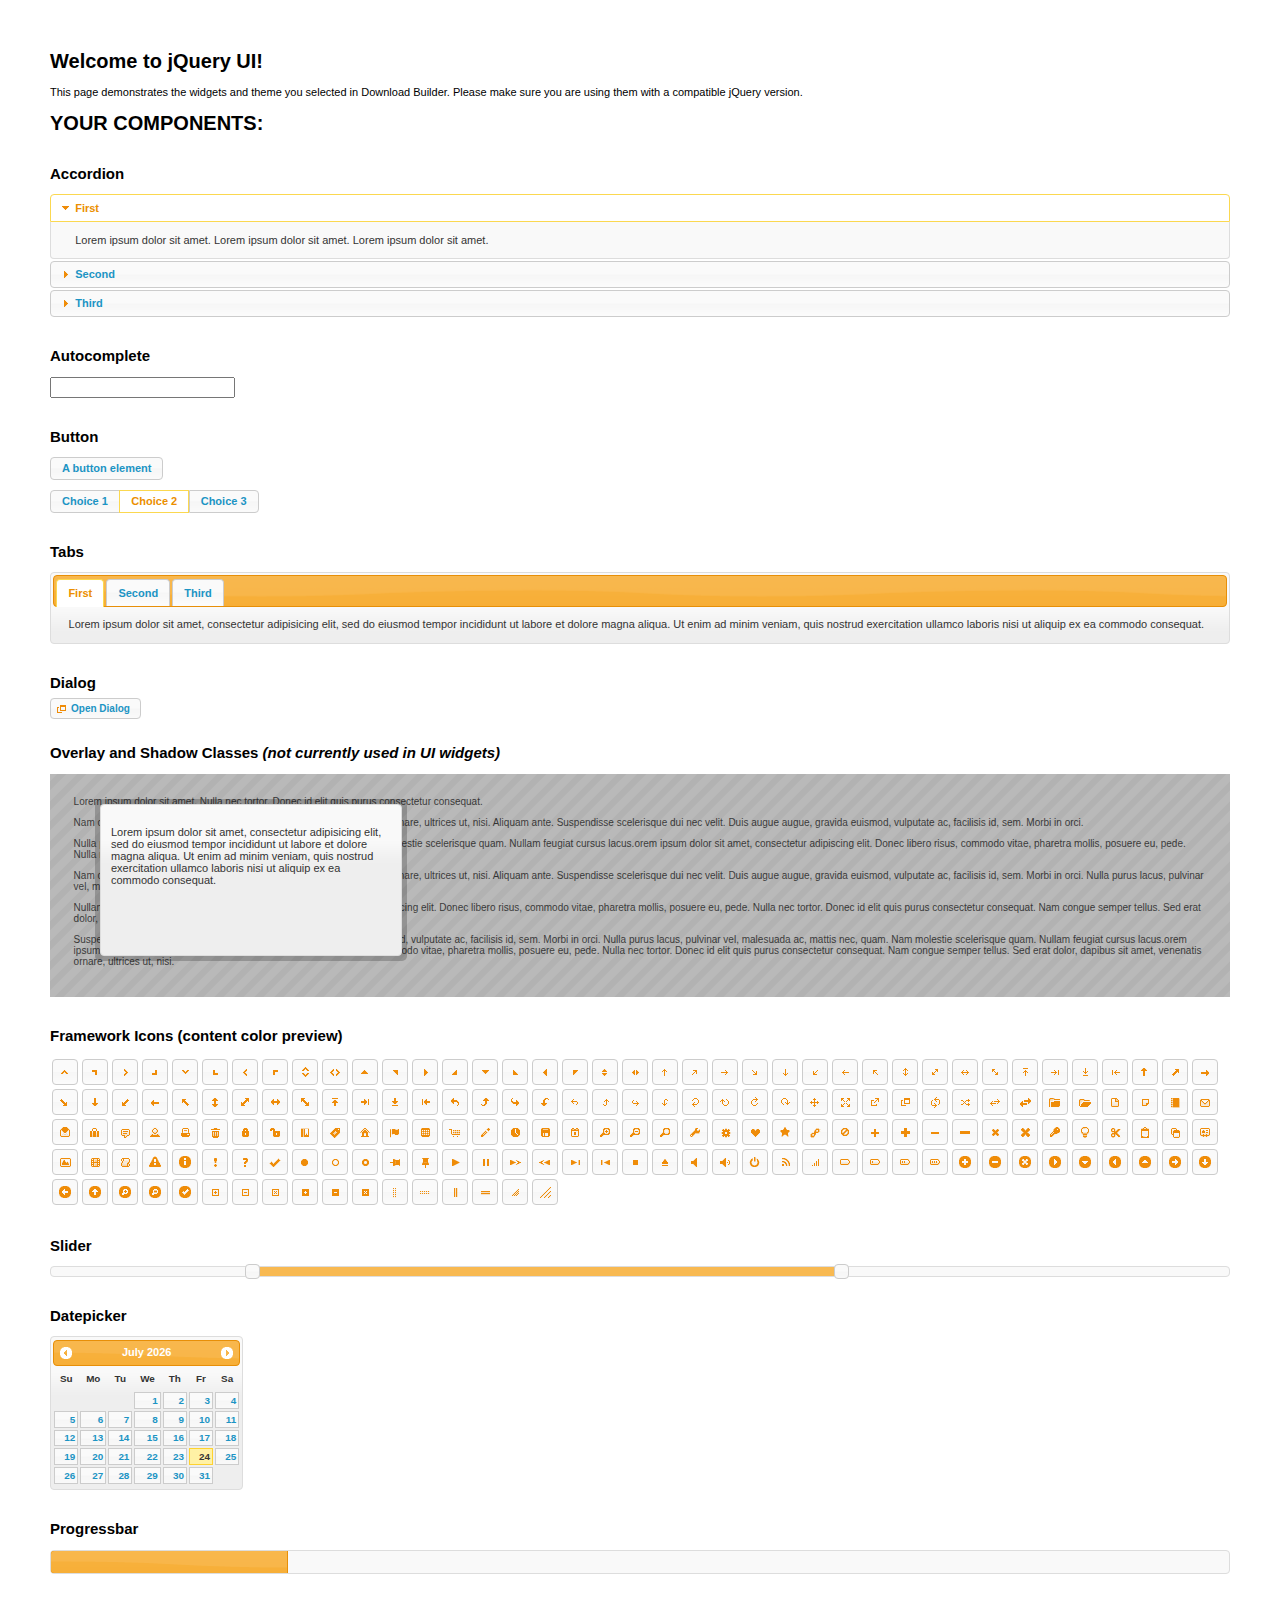
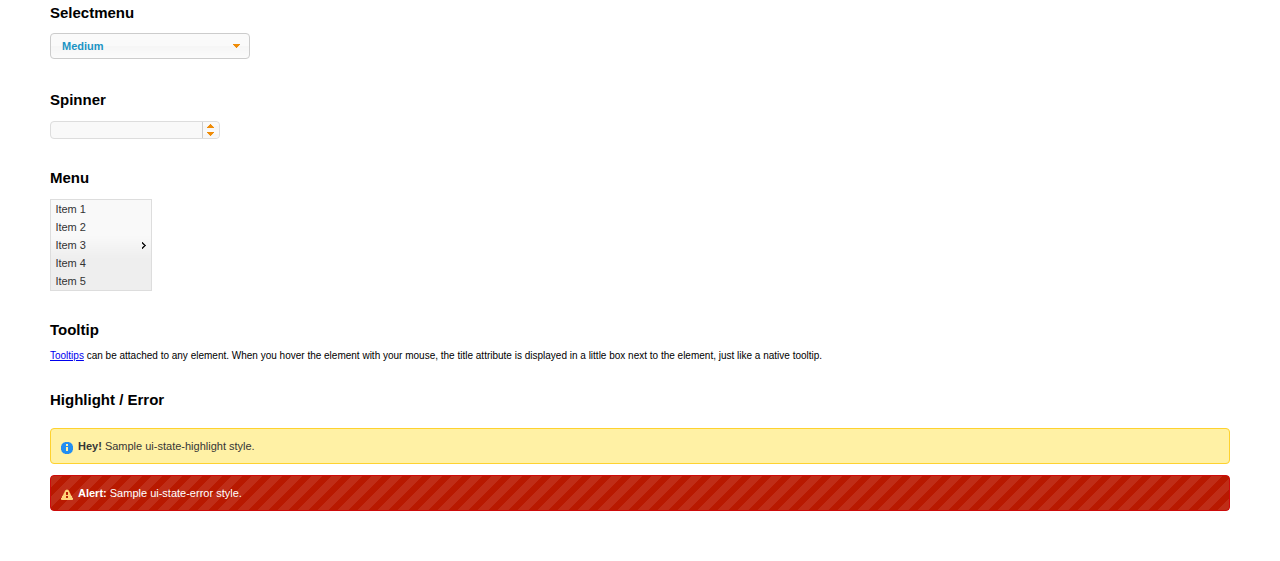
<file: app/templates/assets/plugins/jquery-ui/index.html>
<!doctype html>
<html lang="us">
<head>
	<meta charset="utf-8">
	<title>jQuery UI Example Page</title>
	<link href="jquery-ui.css" rel="stylesheet">
	<style>
	body{
		font: 62.5% "Trebuchet MS", sans-serif;
		margin: 50px;
	}
	.demoHeaders {
		margin-top: 2em;
	}
	#dialog-link {
		padding: .4em 1em .4em 20px;
		text-decoration: none;
		position: relative;
	}
	#dialog-link span.ui-icon {
		margin: 0 5px 0 0;
		position: absolute;
		left: .2em;
		top: 50%;
		margin-top: -8px;
	}
	#icons {
		margin: 0;
		padding: 0;
	}
	#icons li {
		margin: 2px;
		position: relative;
		padding: 4px 0;
		cursor: pointer;
		float: left;
		list-style: none;
	}
	#icons span.ui-icon {
		float: left;
		margin: 0 4px;
	}
	.fakewindowcontain .ui-widget-overlay {
		position: absolute;
	}
	select {
		width: 200px;
	}
	</style>
</head>
<body>

<h1>Welcome to jQuery UI!</h1>

<div class="ui-widget">
	<p>This page demonstrates the widgets and theme you selected in Download Builder. Please make sure you are using them with a compatible jQuery version.</p>
</div>

<h1>YOUR COMPONENTS:</h1>


<!-- Accordion -->
<h2 class="demoHeaders">Accordion</h2>
<div id="accordion">
	<h3>First</h3>
	<div>Lorem ipsum dolor sit amet. Lorem ipsum dolor sit amet. Lorem ipsum dolor sit amet.</div>
	<h3>Second</h3>
	<div>Phasellus mattis tincidunt nibh.</div>
	<h3>Third</h3>
	<div>Nam dui erat, auctor a, dignissim quis.</div>
</div>



<!-- Autocomplete -->
<h2 class="demoHeaders">Autocomplete</h2>
<div>
	<input id="autocomplete" title="type &quot;a&quot;">
</div>



<!-- Button -->
<h2 class="demoHeaders">Button</h2>
<button id="button">A button element</button>
<form style="margin-top: 1em;">
	<div id="radioset">
		<input type="radio" id="radio1" name="radio"><label for="radio1">Choice 1</label>
		<input type="radio" id="radio2" name="radio" checked="checked"><label for="radio2">Choice 2</label>
		<input type="radio" id="radio3" name="radio"><label for="radio3">Choice 3</label>
	</div>
</form>



<!-- Tabs -->
<h2 class="demoHeaders">Tabs</h2>
<div id="tabs">
	<ul>
		<li><a href="#tabs-1">First</a></li>
		<li><a href="#tabs-2">Second</a></li>
		<li><a href="#tabs-3">Third</a></li>
	</ul>
	<div id="tabs-1">Lorem ipsum dolor sit amet, consectetur adipisicing elit, sed do eiusmod tempor incididunt ut labore et dolore magna aliqua. Ut enim ad minim veniam, quis nostrud exercitation ullamco laboris nisi ut aliquip ex ea commodo consequat.</div>
	<div id="tabs-2">Phasellus mattis tincidunt nibh. Cras orci urna, blandit id, pretium vel, aliquet ornare, felis. Maecenas scelerisque sem non nisl. Fusce sed lorem in enim dictum bibendum.</div>
	<div id="tabs-3">Nam dui erat, auctor a, dignissim quis, sollicitudin eu, felis. Pellentesque nisi urna, interdum eget, sagittis et, consequat vestibulum, lacus. Mauris porttitor ullamcorper augue.</div>
</div>



<!-- Dialog NOTE: Dialog is not generated by UI in this demo so it can be visually styled in themeroller-->
<h2 class="demoHeaders">Dialog</h2>
<p><a href="#" id="dialog-link" class="ui-state-default ui-corner-all"><span class="ui-icon ui-icon-newwin"></span>Open Dialog</a></p>

<h2 class="demoHeaders">Overlay and Shadow Classes <em>(not currently used in UI widgets)</em></h2>
<div style="position: relative; width: 96%; height: 200px; padding:1% 2%; overflow:hidden;" class="fakewindowcontain">
	<p>Lorem ipsum dolor sit amet,  Nulla nec tortor. Donec id elit quis purus consectetur consequat. </p><p>Nam congue semper tellus. Sed erat dolor, dapibus sit amet, venenatis ornare, ultrices ut, nisi. Aliquam ante. Suspendisse scelerisque dui nec velit. Duis augue augue, gravida euismod, vulputate ac, facilisis id, sem. Morbi in orci. </p><p>Nulla purus lacus, pulvinar vel, malesuada ac, mattis nec, quam. Nam molestie scelerisque quam. Nullam feugiat cursus lacus.orem ipsum dolor sit amet, consectetur adipiscing elit. Donec libero risus, commodo vitae, pharetra mollis, posuere eu, pede. Nulla nec tortor. Donec id elit quis purus consectetur consequat. </p><p>Nam congue semper tellus. Sed erat dolor, dapibus sit amet, venenatis ornare, ultrices ut, nisi. Aliquam ante. Suspendisse scelerisque dui nec velit. Duis augue augue, gravida euismod, vulputate ac, facilisis id, sem. Morbi in orci. Nulla purus lacus, pulvinar vel, malesuada ac, mattis nec, quam. Nam molestie scelerisque quam. </p><p>Nullam feugiat cursus lacus.orem ipsum dolor sit amet, consectetur adipiscing elit. Donec libero risus, commodo vitae, pharetra mollis, posuere eu, pede. Nulla nec tortor. Donec id elit quis purus consectetur consequat. Nam congue semper tellus. Sed erat dolor, dapibus sit amet, venenatis ornare, ultrices ut, nisi. Aliquam ante. </p><p>Suspendisse scelerisque dui nec velit. Duis augue augue, gravida euismod, vulputate ac, facilisis id, sem. Morbi in orci. Nulla purus lacus, pulvinar vel, malesuada ac, mattis nec, quam. Nam molestie scelerisque quam. Nullam feugiat cursus lacus.orem ipsum dolor sit amet, consectetur adipiscing elit. Donec libero risus, commodo vitae, pharetra mollis, posuere eu, pede. Nulla nec tortor. Donec id elit quis purus consectetur consequat. Nam congue semper tellus. Sed erat dolor, dapibus sit amet, venenatis ornare, ultrices ut, nisi. </p>

	<!-- ui-dialog -->
	<div class="ui-overlay"><div class="ui-widget-overlay"></div><div class="ui-widget-shadow ui-corner-all" style="width: 302px; height: 152px; position: absolute; left: 50px; top: 30px;"></div></div>
	<div style="position: absolute; width: 280px; height: 130px;left: 50px; top: 30px; padding: 10px;" class="ui-widget ui-widget-content ui-corner-all">
		<div class="ui-dialog-content ui-widget-content" style="background: none; border: 0;">
			<p>Lorem ipsum dolor sit amet, consectetur adipisicing elit, sed do eiusmod tempor incididunt ut labore et dolore magna aliqua. Ut enim ad minim veniam, quis nostrud exercitation ullamco laboris nisi ut aliquip ex ea commodo consequat.</p>
		</div>
	</div>

</div>

<!-- ui-dialog -->
<div id="dialog" title="Dialog Title">
	<p>Lorem ipsum dolor sit amet, consectetur adipisicing elit, sed do eiusmod tempor incididunt ut labore et dolore magna aliqua. Ut enim ad minim veniam, quis nostrud exercitation ullamco laboris nisi ut aliquip ex ea commodo consequat.</p>
</div>



<h2 class="demoHeaders">Framework Icons (content color preview)</h2>
<ul id="icons" class="ui-widget ui-helper-clearfix">
	<li class="ui-state-default ui-corner-all" title=".ui-icon-carat-1-n"><span class="ui-icon ui-icon-carat-1-n"></span></li>
	<li class="ui-state-default ui-corner-all" title=".ui-icon-carat-1-ne"><span class="ui-icon ui-icon-carat-1-ne"></span></li>
	<li class="ui-state-default ui-corner-all" title=".ui-icon-carat-1-e"><span class="ui-icon ui-icon-carat-1-e"></span></li>
	<li class="ui-state-default ui-corner-all" title=".ui-icon-carat-1-se"><span class="ui-icon ui-icon-carat-1-se"></span></li>
	<li class="ui-state-default ui-corner-all" title=".ui-icon-carat-1-s"><span class="ui-icon ui-icon-carat-1-s"></span></li>
	<li class="ui-state-default ui-corner-all" title=".ui-icon-carat-1-sw"><span class="ui-icon ui-icon-carat-1-sw"></span></li>
	<li class="ui-state-default ui-corner-all" title=".ui-icon-carat-1-w"><span class="ui-icon ui-icon-carat-1-w"></span></li>
	<li class="ui-state-default ui-corner-all" title=".ui-icon-carat-1-nw"><span class="ui-icon ui-icon-carat-1-nw"></span></li>
	<li class="ui-state-default ui-corner-all" title=".ui-icon-carat-2-n-s"><span class="ui-icon ui-icon-carat-2-n-s"></span></li>
	<li class="ui-state-default ui-corner-all" title=".ui-icon-carat-2-e-w"><span class="ui-icon ui-icon-carat-2-e-w"></span></li>
	<li class="ui-state-default ui-corner-all" title=".ui-icon-triangle-1-n"><span class="ui-icon ui-icon-triangle-1-n"></span></li>
	<li class="ui-state-default ui-corner-all" title=".ui-icon-triangle-1-ne"><span class="ui-icon ui-icon-triangle-1-ne"></span></li>
	<li class="ui-state-default ui-corner-all" title=".ui-icon-triangle-1-e"><span class="ui-icon ui-icon-triangle-1-e"></span></li>
	<li class="ui-state-default ui-corner-all" title=".ui-icon-triangle-1-se"><span class="ui-icon ui-icon-triangle-1-se"></span></li>
	<li class="ui-state-default ui-corner-all" title=".ui-icon-triangle-1-s"><span class="ui-icon ui-icon-triangle-1-s"></span></li>
	<li class="ui-state-default ui-corner-all" title=".ui-icon-triangle-1-sw"><span class="ui-icon ui-icon-triangle-1-sw"></span></li>
	<li class="ui-state-default ui-corner-all" title=".ui-icon-triangle-1-w"><span class="ui-icon ui-icon-triangle-1-w"></span></li>
	<li class="ui-state-default ui-corner-all" title=".ui-icon-triangle-1-nw"><span class="ui-icon ui-icon-triangle-1-nw"></span></li>
	<li class="ui-state-default ui-corner-all" title=".ui-icon-triangle-2-n-s"><span class="ui-icon ui-icon-triangle-2-n-s"></span></li>
	<li class="ui-state-default ui-corner-all" title=".ui-icon-triangle-2-e-w"><span class="ui-icon ui-icon-triangle-2-e-w"></span></li>
	<li class="ui-state-default ui-corner-all" title=".ui-icon-arrow-1-n"><span class="ui-icon ui-icon-arrow-1-n"></span></li>
	<li class="ui-state-default ui-corner-all" title=".ui-icon-arrow-1-ne"><span class="ui-icon ui-icon-arrow-1-ne"></span></li>
	<li class="ui-state-default ui-corner-all" title=".ui-icon-arrow-1-e"><span class="ui-icon ui-icon-arrow-1-e"></span></li>
	<li class="ui-state-default ui-corner-all" title=".ui-icon-arrow-1-se"><span class="ui-icon ui-icon-arrow-1-se"></span></li>
	<li class="ui-state-default ui-corner-all" title=".ui-icon-arrow-1-s"><span class="ui-icon ui-icon-arrow-1-s"></span></li>
	<li class="ui-state-default ui-corner-all" title=".ui-icon-arrow-1-sw"><span class="ui-icon ui-icon-arrow-1-sw"></span></li>
	<li class="ui-state-default ui-corner-all" title=".ui-icon-arrow-1-w"><span class="ui-icon ui-icon-arrow-1-w"></span></li>
	<li class="ui-state-default ui-corner-all" title=".ui-icon-arrow-1-nw"><span class="ui-icon ui-icon-arrow-1-nw"></span></li>
	<li class="ui-state-default ui-corner-all" title=".ui-icon-arrow-2-n-s"><span class="ui-icon ui-icon-arrow-2-n-s"></span></li>
	<li class="ui-state-default ui-corner-all" title=".ui-icon-arrow-2-ne-sw"><span class="ui-icon ui-icon-arrow-2-ne-sw"></span></li>
	<li class="ui-state-default ui-corner-all" title=".ui-icon-arrow-2-e-w"><span class="ui-icon ui-icon-arrow-2-e-w"></span></li>
	<li class="ui-state-default ui-corner-all" title=".ui-icon-arrow-2-se-nw"><span class="ui-icon ui-icon-arrow-2-se-nw"></span></li>
	<li class="ui-state-default ui-corner-all" title=".ui-icon-arrowstop-1-n"><span class="ui-icon ui-icon-arrowstop-1-n"></span></li>
	<li class="ui-state-default ui-corner-all" title=".ui-icon-arrowstop-1-e"><span class="ui-icon ui-icon-arrowstop-1-e"></span></li>
	<li class="ui-state-default ui-corner-all" title=".ui-icon-arrowstop-1-s"><span class="ui-icon ui-icon-arrowstop-1-s"></span></li>
	<li class="ui-state-default ui-corner-all" title=".ui-icon-arrowstop-1-w"><span class="ui-icon ui-icon-arrowstop-1-w"></span></li>
	<li class="ui-state-default ui-corner-all" title=".ui-icon-arrowthick-1-n"><span class="ui-icon ui-icon-arrowthick-1-n"></span></li>
	<li class="ui-state-default ui-corner-all" title=".ui-icon-arrowthick-1-ne"><span class="ui-icon ui-icon-arrowthick-1-ne"></span></li>
	<li class="ui-state-default ui-corner-all" title=".ui-icon-arrowthick-1-e"><span class="ui-icon ui-icon-arrowthick-1-e"></span></li>
	<li class="ui-state-default ui-corner-all" title=".ui-icon-arrowthick-1-se"><span class="ui-icon ui-icon-arrowthick-1-se"></span></li>
	<li class="ui-state-default ui-corner-all" title=".ui-icon-arrowthick-1-s"><span class="ui-icon ui-icon-arrowthick-1-s"></span></li>
	<li class="ui-state-default ui-corner-all" title=".ui-icon-arrowthick-1-sw"><span class="ui-icon ui-icon-arrowthick-1-sw"></span></li>
	<li class="ui-state-default ui-corner-all" title=".ui-icon-arrowthick-1-w"><span class="ui-icon ui-icon-arrowthick-1-w"></span></li>
	<li class="ui-state-default ui-corner-all" title=".ui-icon-arrowthick-1-nw"><span class="ui-icon ui-icon-arrowthick-1-nw"></span></li>
	<li class="ui-state-default ui-corner-all" title=".ui-icon-arrowthick-2-n-s"><span class="ui-icon ui-icon-arrowthick-2-n-s"></span></li>
	<li class="ui-state-default ui-corner-all" title=".ui-icon-arrowthick-2-ne-sw"><span class="ui-icon ui-icon-arrowthick-2-ne-sw"></span></li>
	<li class="ui-state-default ui-corner-all" title=".ui-icon-arrowthick-2-e-w"><span class="ui-icon ui-icon-arrowthick-2-e-w"></span></li>
	<li class="ui-state-default ui-corner-all" title=".ui-icon-arrowthick-2-se-nw"><span class="ui-icon ui-icon-arrowthick-2-se-nw"></span></li>
	<li class="ui-state-default ui-corner-all" title=".ui-icon-arrowthickstop-1-n"><span class="ui-icon ui-icon-arrowthickstop-1-n"></span></li>
	<li class="ui-state-default ui-corner-all" title=".ui-icon-arrowthickstop-1-e"><span class="ui-icon ui-icon-arrowthickstop-1-e"></span></li>
	<li class="ui-state-default ui-corner-all" title=".ui-icon-arrowthickstop-1-s"><span class="ui-icon ui-icon-arrowthickstop-1-s"></span></li>
	<li class="ui-state-default ui-corner-all" title=".ui-icon-arrowthickstop-1-w"><span class="ui-icon ui-icon-arrowthickstop-1-w"></span></li>
	<li class="ui-state-default ui-corner-all" title=".ui-icon-arrowreturnthick-1-w"><span class="ui-icon ui-icon-arrowreturnthick-1-w"></span></li>
	<li class="ui-state-default ui-corner-all" title=".ui-icon-arrowreturnthick-1-n"><span class="ui-icon ui-icon-arrowreturnthick-1-n"></span></li>
	<li class="ui-state-default ui-corner-all" title=".ui-icon-arrowreturnthick-1-e"><span class="ui-icon ui-icon-arrowreturnthick-1-e"></span></li>
	<li class="ui-state-default ui-corner-all" title=".ui-icon-arrowreturnthick-1-s"><span class="ui-icon ui-icon-arrowreturnthick-1-s"></span></li>
	<li class="ui-state-default ui-corner-all" title=".ui-icon-arrowreturn-1-w"><span class="ui-icon ui-icon-arrowreturn-1-w"></span></li>
	<li class="ui-state-default ui-corner-all" title=".ui-icon-arrowreturn-1-n"><span class="ui-icon ui-icon-arrowreturn-1-n"></span></li>
	<li class="ui-state-default ui-corner-all" title=".ui-icon-arrowreturn-1-e"><span class="ui-icon ui-icon-arrowreturn-1-e"></span></li>
	<li class="ui-state-default ui-corner-all" title=".ui-icon-arrowreturn-1-s"><span class="ui-icon ui-icon-arrowreturn-1-s"></span></li>
	<li class="ui-state-default ui-corner-all" title=".ui-icon-arrowrefresh-1-w"><span class="ui-icon ui-icon-arrowrefresh-1-w"></span></li>
	<li class="ui-state-default ui-corner-all" title=".ui-icon-arrowrefresh-1-n"><span class="ui-icon ui-icon-arrowrefresh-1-n"></span></li>
	<li class="ui-state-default ui-corner-all" title=".ui-icon-arrowrefresh-1-e"><span class="ui-icon ui-icon-arrowrefresh-1-e"></span></li>
	<li class="ui-state-default ui-corner-all" title=".ui-icon-arrowrefresh-1-s"><span class="ui-icon ui-icon-arrowrefresh-1-s"></span></li>
	<li class="ui-state-default ui-corner-all" title=".ui-icon-arrow-4"><span class="ui-icon ui-icon-arrow-4"></span></li>
	<li class="ui-state-default ui-corner-all" title=".ui-icon-arrow-4-diag"><span class="ui-icon ui-icon-arrow-4-diag"></span></li>
	<li class="ui-state-default ui-corner-all" title=".ui-icon-extlink"><span class="ui-icon ui-icon-extlink"></span></li>
	<li class="ui-state-default ui-corner-all" title=".ui-icon-newwin"><span class="ui-icon ui-icon-newwin"></span></li>
	<li class="ui-state-default ui-corner-all" title=".ui-icon-refresh"><span class="ui-icon ui-icon-refresh"></span></li>
	<li class="ui-state-default ui-corner-all" title=".ui-icon-shuffle"><span class="ui-icon ui-icon-shuffle"></span></li>
	<li class="ui-state-default ui-corner-all" title=".ui-icon-transfer-e-w"><span class="ui-icon ui-icon-transfer-e-w"></span></li>
	<li class="ui-state-default ui-corner-all" title=".ui-icon-transferthick-e-w"><span class="ui-icon ui-icon-transferthick-e-w"></span></li>
	<li class="ui-state-default ui-corner-all" title=".ui-icon-folder-collapsed"><span class="ui-icon ui-icon-folder-collapsed"></span></li>
	<li class="ui-state-default ui-corner-all" title=".ui-icon-folder-open"><span class="ui-icon ui-icon-folder-open"></span></li>
	<li class="ui-state-default ui-corner-all" title=".ui-icon-document"><span class="ui-icon ui-icon-document"></span></li>
	<li class="ui-state-default ui-corner-all" title=".ui-icon-document-b"><span class="ui-icon ui-icon-document-b"></span></li>
	<li class="ui-state-default ui-corner-all" title=".ui-icon-note"><span class="ui-icon ui-icon-note"></span></li>
	<li class="ui-state-default ui-corner-all" title=".ui-icon-mail-closed"><span class="ui-icon ui-icon-mail-closed"></span></li>
	<li class="ui-state-default ui-corner-all" title=".ui-icon-mail-open"><span class="ui-icon ui-icon-mail-open"></span></li>
	<li class="ui-state-default ui-corner-all" title=".ui-icon-suitcase"><span class="ui-icon ui-icon-suitcase"></span></li>
	<li class="ui-state-default ui-corner-all" title=".ui-icon-comment"><span class="ui-icon ui-icon-comment"></span></li>
	<li class="ui-state-default ui-corner-all" title=".ui-icon-person"><span class="ui-icon ui-icon-person"></span></li>
	<li class="ui-state-default ui-corner-all" title=".ui-icon-print"><span class="ui-icon ui-icon-print"></span></li>
	<li class="ui-state-default ui-corner-all" title=".ui-icon-trash"><span class="ui-icon ui-icon-trash"></span></li>
	<li class="ui-state-default ui-corner-all" title=".ui-icon-locked"><span class="ui-icon ui-icon-locked"></span></li>
	<li class="ui-state-default ui-corner-all" title=".ui-icon-unlocked"><span class="ui-icon ui-icon-unlocked"></span></li>
	<li class="ui-state-default ui-corner-all" title=".ui-icon-bookmark"><span class="ui-icon ui-icon-bookmark"></span></li>
	<li class="ui-state-default ui-corner-all" title=".ui-icon-tag"><span class="ui-icon ui-icon-tag"></span></li>
	<li class="ui-state-default ui-corner-all" title=".ui-icon-home"><span class="ui-icon ui-icon-home"></span></li>
	<li class="ui-state-default ui-corner-all" title=".ui-icon-flag"><span class="ui-icon ui-icon-flag"></span></li>
	<li class="ui-state-default ui-corner-all" title=".ui-icon-calculator"><span class="ui-icon ui-icon-calculator"></span></li>
	<li class="ui-state-default ui-corner-all" title=".ui-icon-cart"><span class="ui-icon ui-icon-cart"></span></li>
	<li class="ui-state-default ui-corner-all" title=".ui-icon-pencil"><span class="ui-icon ui-icon-pencil"></span></li>
	<li class="ui-state-default ui-corner-all" title=".ui-icon-clock"><span class="ui-icon ui-icon-clock"></span></li>
	<li class="ui-state-default ui-corner-all" title=".ui-icon-disk"><span class="ui-icon ui-icon-disk"></span></li>
	<li class="ui-state-default ui-corner-all" title=".ui-icon-calendar"><span class="ui-icon ui-icon-calendar"></span></li>
	<li class="ui-state-default ui-corner-all" title=".ui-icon-zoomin"><span class="ui-icon ui-icon-zoomin"></span></li>
	<li class="ui-state-default ui-corner-all" title=".ui-icon-zoomout"><span class="ui-icon ui-icon-zoomout"></span></li>
	<li class="ui-state-default ui-corner-all" title=".ui-icon-search"><span class="ui-icon ui-icon-search"></span></li>
	<li class="ui-state-default ui-corner-all" title=".ui-icon-wrench"><span class="ui-icon ui-icon-wrench"></span></li>
	<li class="ui-state-default ui-corner-all" title=".ui-icon-gear"><span class="ui-icon ui-icon-gear"></span></li>
	<li class="ui-state-default ui-corner-all" title=".ui-icon-heart"><span class="ui-icon ui-icon-heart"></span></li>
	<li class="ui-state-default ui-corner-all" title=".ui-icon-star"><span class="ui-icon ui-icon-star"></span></li>
	<li class="ui-state-default ui-corner-all" title=".ui-icon-link"><span class="ui-icon ui-icon-link"></span></li>
	<li class="ui-state-default ui-corner-all" title=".ui-icon-cancel"><span class="ui-icon ui-icon-cancel"></span></li>
	<li class="ui-state-default ui-corner-all" title=".ui-icon-plus"><span class="ui-icon ui-icon-plus"></span></li>
	<li class="ui-state-default ui-corner-all" title=".ui-icon-plusthick"><span class="ui-icon ui-icon-plusthick"></span></li>
	<li class="ui-state-default ui-corner-all" title=".ui-icon-minus"><span class="ui-icon ui-icon-minus"></span></li>
	<li class="ui-state-default ui-corner-all" title=".ui-icon-minusthick"><span class="ui-icon ui-icon-minusthick"></span></li>
	<li class="ui-state-default ui-corner-all" title=".ui-icon-close"><span class="ui-icon ui-icon-close"></span></li>
	<li class="ui-state-default ui-corner-all" title=".ui-icon-closethick"><span class="ui-icon ui-icon-closethick"></span></li>
	<li class="ui-state-default ui-corner-all" title=".ui-icon-key"><span class="ui-icon ui-icon-key"></span></li>
	<li class="ui-state-default ui-corner-all" title=".ui-icon-lightbulb"><span class="ui-icon ui-icon-lightbulb"></span></li>
	<li class="ui-state-default ui-corner-all" title=".ui-icon-scissors"><span class="ui-icon ui-icon-scissors"></span></li>
	<li class="ui-state-default ui-corner-all" title=".ui-icon-clipboard"><span class="ui-icon ui-icon-clipboard"></span></li>
	<li class="ui-state-default ui-corner-all" title=".ui-icon-copy"><span class="ui-icon ui-icon-copy"></span></li>
	<li class="ui-state-default ui-corner-all" title=".ui-icon-contact"><span class="ui-icon ui-icon-contact"></span></li>
	<li class="ui-state-default ui-corner-all" title=".ui-icon-image"><span class="ui-icon ui-icon-image"></span></li>
	<li class="ui-state-default ui-corner-all" title=".ui-icon-video"><span class="ui-icon ui-icon-video"></span></li>
	<li class="ui-state-default ui-corner-all" title=".ui-icon-script"><span class="ui-icon ui-icon-script"></span></li>
	<li class="ui-state-default ui-corner-all" title=".ui-icon-alert"><span class="ui-icon ui-icon-alert"></span></li>
	<li class="ui-state-default ui-corner-all" title=".ui-icon-info"><span class="ui-icon ui-icon-info"></span></li>
	<li class="ui-state-default ui-corner-all" title=".ui-icon-notice"><span class="ui-icon ui-icon-notice"></span></li>
	<li class="ui-state-default ui-corner-all" title=".ui-icon-help"><span class="ui-icon ui-icon-help"></span></li>
	<li class="ui-state-default ui-corner-all" title=".ui-icon-check"><span class="ui-icon ui-icon-check"></span></li>
	<li class="ui-state-default ui-corner-all" title=".ui-icon-bullet"><span class="ui-icon ui-icon-bullet"></span></li>
	<li class="ui-state-default ui-corner-all" title=".ui-icon-radio-off"><span class="ui-icon ui-icon-radio-off"></span></li>
	<li class="ui-state-default ui-corner-all" title=".ui-icon-radio-on"><span class="ui-icon ui-icon-radio-on"></span></li>
	<li class="ui-state-default ui-corner-all" title=".ui-icon-pin-w"><span class="ui-icon ui-icon-pin-w"></span></li>
	<li class="ui-state-default ui-corner-all" title=".ui-icon-pin-s"><span class="ui-icon ui-icon-pin-s"></span></li>
	<li class="ui-state-default ui-corner-all" title=".ui-icon-play"><span class="ui-icon ui-icon-play"></span></li>
	<li class="ui-state-default ui-corner-all" title=".ui-icon-pause"><span class="ui-icon ui-icon-pause"></span></li>
	<li class="ui-state-default ui-corner-all" title=".ui-icon-seek-next"><span class="ui-icon ui-icon-seek-next"></span></li>
	<li class="ui-state-default ui-corner-all" title=".ui-icon-seek-prev"><span class="ui-icon ui-icon-seek-prev"></span></li>
	<li class="ui-state-default ui-corner-all" title=".ui-icon-seek-end"><span class="ui-icon ui-icon-seek-end"></span></li>
	<li class="ui-state-default ui-corner-all" title=".ui-icon-seek-first"><span class="ui-icon ui-icon-seek-first"></span></li>
	<li class="ui-state-default ui-corner-all" title=".ui-icon-stop"><span class="ui-icon ui-icon-stop"></span></li>
	<li class="ui-state-default ui-corner-all" title=".ui-icon-eject"><span class="ui-icon ui-icon-eject"></span></li>
	<li class="ui-state-default ui-corner-all" title=".ui-icon-volume-off"><span class="ui-icon ui-icon-volume-off"></span></li>
	<li class="ui-state-default ui-corner-all" title=".ui-icon-volume-on"><span class="ui-icon ui-icon-volume-on"></span></li>
	<li class="ui-state-default ui-corner-all" title=".ui-icon-power"><span class="ui-icon ui-icon-power"></span></li>
	<li class="ui-state-default ui-corner-all" title=".ui-icon-signal-diag"><span class="ui-icon ui-icon-signal-diag"></span></li>
	<li class="ui-state-default ui-corner-all" title=".ui-icon-signal"><span class="ui-icon ui-icon-signal"></span></li>
	<li class="ui-state-default ui-corner-all" title=".ui-icon-battery-0"><span class="ui-icon ui-icon-battery-0"></span></li>
	<li class="ui-state-default ui-corner-all" title=".ui-icon-battery-1"><span class="ui-icon ui-icon-battery-1"></span></li>
	<li class="ui-state-default ui-corner-all" title=".ui-icon-battery-2"><span class="ui-icon ui-icon-battery-2"></span></li>
	<li class="ui-state-default ui-corner-all" title=".ui-icon-battery-3"><span class="ui-icon ui-icon-battery-3"></span></li>
	<li class="ui-state-default ui-corner-all" title=".ui-icon-circle-plus"><span class="ui-icon ui-icon-circle-plus"></span></li>
	<li class="ui-state-default ui-corner-all" title=".ui-icon-circle-minus"><span class="ui-icon ui-icon-circle-minus"></span></li>
	<li class="ui-state-default ui-corner-all" title=".ui-icon-circle-close"><span class="ui-icon ui-icon-circle-close"></span></li>
	<li class="ui-state-default ui-corner-all" title=".ui-icon-circle-triangle-e"><span class="ui-icon ui-icon-circle-triangle-e"></span></li>
	<li class="ui-state-default ui-corner-all" title=".ui-icon-circle-triangle-s"><span class="ui-icon ui-icon-circle-triangle-s"></span></li>
	<li class="ui-state-default ui-corner-all" title=".ui-icon-circle-triangle-w"><span class="ui-icon ui-icon-circle-triangle-w"></span></li>
	<li class="ui-state-default ui-corner-all" title=".ui-icon-circle-triangle-n"><span class="ui-icon ui-icon-circle-triangle-n"></span></li>
	<li class="ui-state-default ui-corner-all" title=".ui-icon-circle-arrow-e"><span class="ui-icon ui-icon-circle-arrow-e"></span></li>
	<li class="ui-state-default ui-corner-all" title=".ui-icon-circle-arrow-s"><span class="ui-icon ui-icon-circle-arrow-s"></span></li>
	<li class="ui-state-default ui-corner-all" title=".ui-icon-circle-arrow-w"><span class="ui-icon ui-icon-circle-arrow-w"></span></li>
	<li class="ui-state-default ui-corner-all" title=".ui-icon-circle-arrow-n"><span class="ui-icon ui-icon-circle-arrow-n"></span></li>
	<li class="ui-state-default ui-corner-all" title=".ui-icon-circle-zoomin"><span class="ui-icon ui-icon-circle-zoomin"></span></li>
	<li class="ui-state-default ui-corner-all" title=".ui-icon-circle-zoomout"><span class="ui-icon ui-icon-circle-zoomout"></span></li>
	<li class="ui-state-default ui-corner-all" title=".ui-icon-circle-check"><span class="ui-icon ui-icon-circle-check"></span></li>
	<li class="ui-state-default ui-corner-all" title=".ui-icon-circlesmall-plus"><span class="ui-icon ui-icon-circlesmall-plus"></span></li>
	<li class="ui-state-default ui-corner-all" title=".ui-icon-circlesmall-minus"><span class="ui-icon ui-icon-circlesmall-minus"></span></li>
	<li class="ui-state-default ui-corner-all" title=".ui-icon-circlesmall-close"><span class="ui-icon ui-icon-circlesmall-close"></span></li>
	<li class="ui-state-default ui-corner-all" title=".ui-icon-squaresmall-plus"><span class="ui-icon ui-icon-squaresmall-plus"></span></li>
	<li class="ui-state-default ui-corner-all" title=".ui-icon-squaresmall-minus"><span class="ui-icon ui-icon-squaresmall-minus"></span></li>
	<li class="ui-state-default ui-corner-all" title=".ui-icon-squaresmall-close"><span class="ui-icon ui-icon-squaresmall-close"></span></li>
	<li class="ui-state-default ui-corner-all" title=".ui-icon-grip-dotted-vertical"><span class="ui-icon ui-icon-grip-dotted-vertical"></span></li>
	<li class="ui-state-default ui-corner-all" title=".ui-icon-grip-dotted-horizontal"><span class="ui-icon ui-icon-grip-dotted-horizontal"></span></li>
	<li class="ui-state-default ui-corner-all" title=".ui-icon-grip-solid-vertical"><span class="ui-icon ui-icon-grip-solid-vertical"></span></li>
	<li class="ui-state-default ui-corner-all" title=".ui-icon-grip-solid-horizontal"><span class="ui-icon ui-icon-grip-solid-horizontal"></span></li>
	<li class="ui-state-default ui-corner-all" title=".ui-icon-gripsmall-diagonal-se"><span class="ui-icon ui-icon-gripsmall-diagonal-se"></span></li>
	<li class="ui-state-default ui-corner-all" title=".ui-icon-grip-diagonal-se"><span class="ui-icon ui-icon-grip-diagonal-se"></span></li>
</ul>


<!-- Slider -->
<h2 class="demoHeaders">Slider</h2>
<div id="slider"></div>



<!-- Datepicker -->
<h2 class="demoHeaders">Datepicker</h2>
<div id="datepicker"></div>



<!-- Progressbar -->
<h2 class="demoHeaders">Progressbar</h2>
<div id="progressbar"></div>



<!-- Progressbar -->
<h2 class="demoHeaders">Selectmenu</h2>
<select id="selectmenu">
	<option>Slower</option>
	<option>Slow</option>
	<option selected="selected">Medium</option>
	<option>Fast</option>
	<option>Faster</option>
</select>



<!-- Spinner -->
<h2 class="demoHeaders">Spinner</h2>
<input id="spinner">



<!-- Menu -->
<h2 class="demoHeaders">Menu</h2>
<ul style="width:100px;" id="menu">
	<li>Item 1</li>
	<li>Item 2</li>
	<li>Item 3
		<ul>
			<li>Item 3-1</li>
			<li>Item 3-2</li>
			<li>Item 3-3</li>
			<li>Item 3-4</li>
			<li>Item 3-5</li>
		</ul>
	</li>
	<li>Item 4</li>
	<li>Item 5</li>
</ul>



<!-- Tooltip -->
<h2 class="demoHeaders">Tooltip</h2>
<p id="tooltip">
	<a href="#" title="That&apos;s what this widget is">Tooltips</a> can be attached to any element. When you hover
the element with your mouse, the title attribute is displayed in a little box next to the element, just like a native tooltip.
</p>


<!-- Highlight / Error -->
<h2 class="demoHeaders">Highlight / Error</h2>
<div class="ui-widget">
	<div class="ui-state-highlight ui-corner-all" style="margin-top: 20px; padding: 0 .7em;">
		<p><span class="ui-icon ui-icon-info" style="float: left; margin-right: .3em;"></span>
		<strong>Hey!</strong> Sample ui-state-highlight style.</p>
	</div>
</div>
<br>
<div class="ui-widget">
	<div class="ui-state-error ui-corner-all" style="padding: 0 .7em;">
		<p><span class="ui-icon ui-icon-alert" style="float: left; margin-right: .3em;"></span>
		<strong>Alert:</strong> Sample ui-state-error style.</p>
	</div>
</div>

<script src="external/jquery/jquery.js"></script>
<script src="jquery-ui.js"></script>
<script>

$( "#accordion" ).accordion();



var availableTags = [
	"ActionScript",
	"AppleScript",
	"Asp",
	"BASIC",
	"C",
	"C++",
	"Clojure",
	"COBOL",
	"ColdFusion",
	"Erlang",
	"Fortran",
	"Groovy",
	"Haskell",
	"Java",
	"JavaScript",
	"Lisp",
	"Perl",
	"PHP",
	"Python",
	"Ruby",
	"Scala",
	"Scheme"
];
$( "#autocomplete" ).autocomplete({
	source: availableTags
});



$( "#button" ).button();
$( "#radioset" ).buttonset();



$( "#tabs" ).tabs();



$( "#dialog" ).dialog({
	autoOpen: false,
	width: 400,
	buttons: [
		{
			text: "Ok",
			click: function() {
				$( this ).dialog( "close" );
			}
		},
		{
			text: "Cancel",
			click: function() {
				$( this ).dialog( "close" );
			}
		}
	]
});

// Link to open the dialog
$( "#dialog-link" ).click(function( event ) {
	$( "#dialog" ).dialog( "open" );
	event.preventDefault();
});



$( "#datepicker" ).datepicker({
	inline: true
});



$( "#slider" ).slider({
	range: true,
	values: [ 17, 67 ]
});



$( "#progressbar" ).progressbar({
	value: 20
});



$( "#spinner" ).spinner();



$( "#menu" ).menu();



$( "#tooltip" ).tooltip();



$( "#selectmenu" ).selectmenu();


// Hover states on the static widgets
$( "#dialog-link, #icons li" ).hover(
	function() {
		$( this ).addClass( "ui-state-hover" );
	},
	function() {
		$( this ).removeClass( "ui-state-hover" );
	}
);
</script>
</body>
</html>
</file>
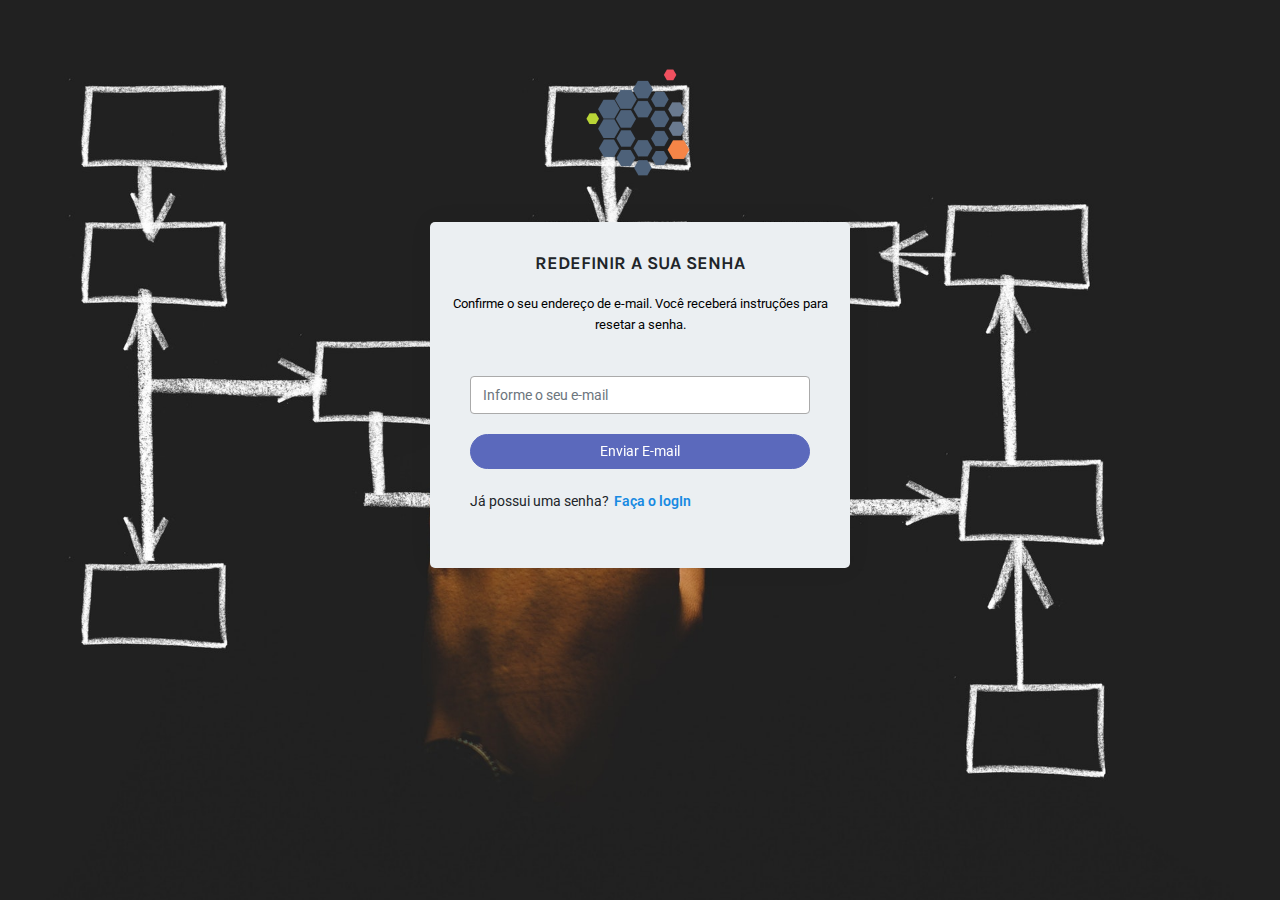
<file: app/templates/recoverPass.html>
﻿<!DOCTYPE html>
<html>
<head>
    <meta charset="utf-8" />
    <title>Datamigra</title>
    <meta name="viewport" content="width=device-width, initial-scale=1.0, maximum-scale=1.0, user-scalable=no" />
    <meta http-equiv="X-UA-Compatible" content="IE=edge" />

    <link rel="shortcut icon" href="images/favIcon.ico">

    <link href="assets/plugins/datatables/dataTables.bootstrap4.min.css" rel="stylesheet" type="text/css" />
    <link href="assets/plugins/datatables/buttons.bootstrap4.min.css" rel="stylesheet" type="text/css" />
    <link href="assets/plugins/datatables/responsive.bootstrap4.min.css" rel="stylesheet" type="text/css" />
    <link href="assets/plugins/datatables/select.bootstrap4.min.css" rel="stylesheet" type="text/css" />

    <link href="assets/css/bootstrap.min.css" rel="stylesheet" type="text/css" />
    <link href="assets/css/icons.css" rel="stylesheet" type="text/css" />
    <link href="assets/css/style.css" rel="stylesheet" type="text/css" />
    <link href="css/util.css" rel="stylesheet" type="text/css" />

    <link href="assets/plugins/sweet-alert/sweetalert2.min.css" rel="stylesheet" type="text/css" />

    <script src="assets/js/modernizr.min.js"></script>

</head>

<body>

    <div class="recover-pass"></div>
    <div class="clearfix"></div>
    <div class="wrapper-page">
        <div class="text-center">
            <a href="index.html" class="logo"><span><img src="images/logoDatamigra.png" /></span></a>
            <h5 class="text-muted mt-0 font-600"></h5>
        </div>
        <div class="m-t-40 card-box" style="background-color: #EBEFF2;">
            <div class="text-center">
                <h4 class="text-uppercase font-bold mb-0">Redefinir a sua senha</h4>

                <p class="text-muted m-b-0 font-13 m-t-20"><span style="color: #000000;">Confirme o seu endereço de e-mail. Você receberá instruções para resetar a senha.</span> </p>
            </div>
            <div class="p-20">
                <form class="form-horizontal m-t-20" action="index.html">

                    <div class="form-group">
                        <div class="col-xs-12">
                            <input id="TXT_EMAIL" class="form-control" type="email" required="" placeholder="Informe o seu e-mail">
                        </div>
                    </div>

                    <div class="form-group text-center m-t-20 mb-0">
                        <div class="col-xs-12">
                            <button class="btn btn-purple btn-rounded btn-block waves-effect waves-light"
                                    onclick="enviarSenha();">Enviar E-mail</button>
                        </div>
                    </div>

                </form>
                <br />
                <p>Já possui uma senha?<a href="#" onclick="login();" class="text-primary m-l-5"><b>Faça o logIn</b></a></p>
            </div>
        </div>
        <!-- end card-box -->

        <div class="row">
            <div class="col-sm-12 text-center">
                
            </div>
        </div>

    </div>
    <script src="assets/js/jquery.min.js"></script>
    <script src="assets/js/popper.min.js"></script>
    <script src="assets/js/bootstrap.min.js"></script>
    <script src="assets/js/waves.js"></script>
    <script src="assets/js/jquery.slimscroll.js"></script>

    <script src="assets/plugins/datatables/jquery.dataTables.min.js"></script>
    <script src="assets/plugins/datatables/dataTables.bootstrap4.min.js"></script>

    <script src="assets/plugins/datatables/dataTables.buttons.min.js"></script>
    <script src="assets/plugins/datatables/buttons.bootstrap4.min.js"></script>
    <script src="assets/plugins/datatables/jszip.min.js"></script>
    <script src="assets/plugins/datatables/pdfmake.min.js"></script>
    <script src="assets/plugins/datatables/vfs_fonts.js"></script>
    <script src="assets/plugins/datatables/buttons.html5.min.js"></script>
    <script src="assets/plugins/datatables/buttons.print.min.js"></script>

    <script src="assets/plugins/datatables/dataTables.keyTable.min.js"></script>

    <script src="assets/plugins/datatables/dataTables.responsive.min.js"></script>
    <script src="assets/plugins/datatables/responsive.bootstrap4.min.js"></script>

    <script src="assets/plugins/datatables/dataTables.select.min.js"></script>

    <script src="assets/js/jquery.core.js"></script>
    <script src="assets/js/jquery.app.js"></script>

    <script src="assets/plugins/sweet-alert/sweetalert2.min.js"></script>
    <script src="assets/pages/jquery.sweet-alert.init.js"></script>

    <script src="scripts/util.js"></script>

</body>
</html>

<script type="text/javascript">

    const enviarSenha = () => {
        event.preventDefault();

        if ($('#TXT_EMAIL').val().trim().length == 0) {
            MensagemDeErro('Informe o seu e-mail');
            return;
        }

        const url = '/recoverPass';
        const data = { EMAIL: $('#TXT_EMAIL').val() };

        const success = function (response) {

            MensagemDeSucesso('As instruções de mudança de senha foram enviadas ao seu e-mail',
                function () { document.location = '/' });
        };

        const error = function (xhr, status, error) {
            showProcess(false);
            parent.MensagemDeErro(JSON.parse(xhr.responseText).message);
        };

        doranAjax(url, data, success, error);
    };

    const login = () => {
        document.location = '/';
    };

    $(document).ready(function () {
        $('#TXT_EMAIL').focus();
    });
</script>
</file>
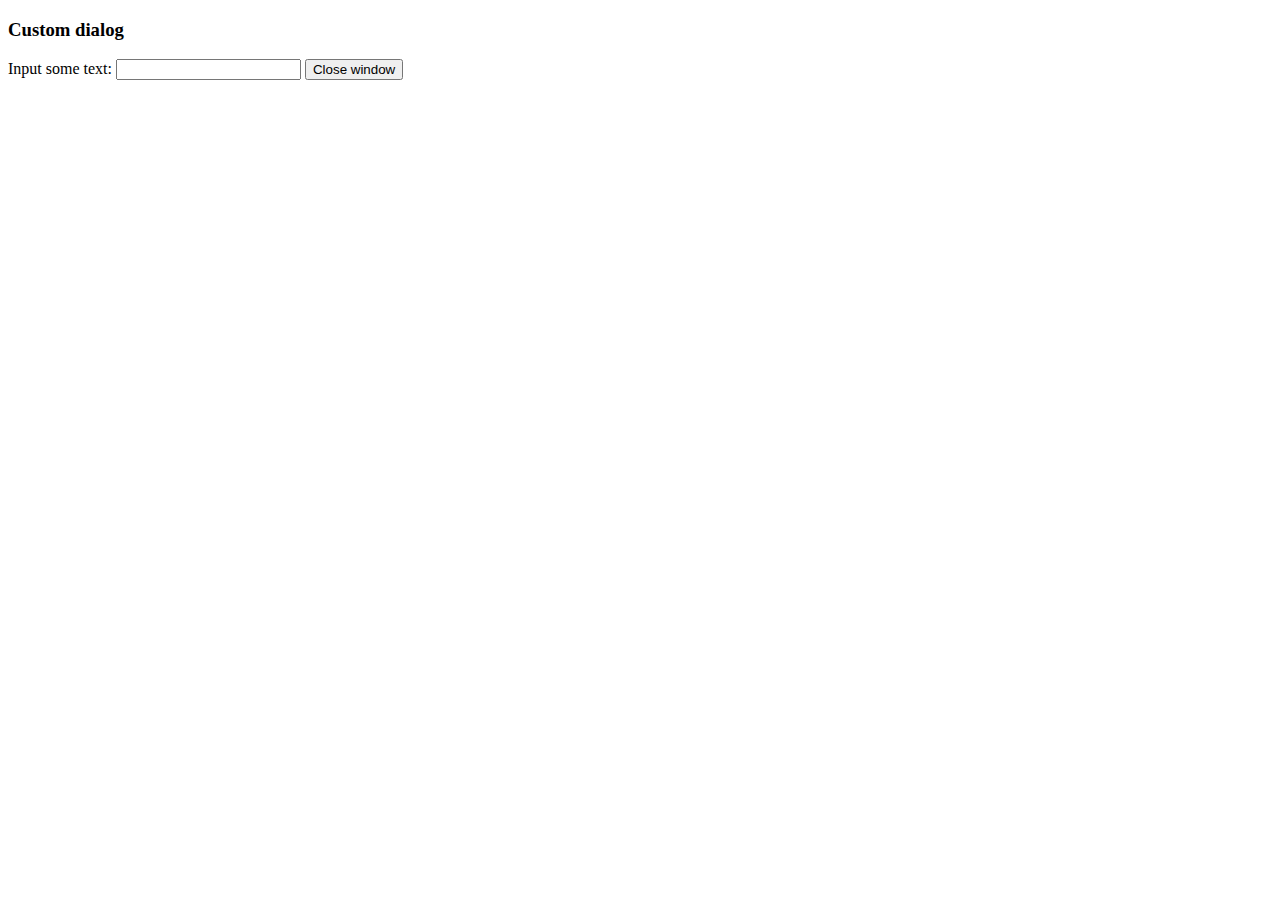
<file: app/templates/assets/plugins/tinymce/plugins/example/dialog.html>
<!DOCTYPE html>
<html>
<body>
	<h3>Custom dialog</h3>
	Input some text: <input id="content">
	<button onclick="top.tinymce.activeEditor.windowManager.getWindows()[0].close();">Close window</button>
</body>
</html>
</file>
<file: app/templates/assets/css/style.css>
/*
Template Name: Adminto Dashboard
Author: CoderThemes
Email: coderthemes$gmail.com
File: Core
*/
@import url(https://fonts.googleapis.com/css?family=Roboto:400,300,500,700);
@import url(https://fonts.googleapis.com/css?family=Karla:400,700);
@import url(https://fonts.googleapis.com/css?family=Rancho);
/*
Template Name: UBold Dashboard
Author: CoderThemes
Email: coderthemes$gmail.com
File: Core
*/
/* =============
  == Core List==

   - Common
   - Helper classes
   - Extra
   - Bootstrap Custom
   - Animation (Some loader)
   - Waves effect
   - Print (Invoice css)

============= */
/* =============
   Common
============= */
body {
  background: #ebeff2;
  font-family: "Roboto", sans-serif;
  margin: 0;
  padding-bottom: 60px;
  overflow-x: hidden;
  font-size: 14px;
}

html {
  position: relative;
  min-height: 100%;
  background: #ebeff2;
}

h1, h2, h3, h4, h5, h6 {
  margin: 10px 0;
  font-family: "Karla", sans-serif;
}

h1 {
  line-height: 43px;
  font-size: 36px;
}

h2 {
  line-height: 35px;
  font-size: 30px;
}

h3 {
  line-height: 30px;
  font-size: 24px;
}

h3 small {
  color: #444444;
}

h4 {
  line-height: 22px;
  font-size: 18px;
}

h4 small {
  color: #444444;
}

h5 {
  font-size: 15px;
}

h5 small {
  color: #444444;
}

h6 {
  font-size: 12px;
}

p {
  line-height: 1.6;
}

* {
  outline: none !important;
}

b {
  font-weight: 600;
}

a:hover {
  outline: 0;
  text-decoration: none;
}

a:active {
  outline: 0;
  text-decoration: none;
}

a:focus {
  outline: 0;
  text-decoration: none;
}

.container {
  width: auto;
}

.container-alt {
  margin-left: auto;
  margin-right: auto;
  padding-left: 15px;
  padding-right: 15px;
}

/* Footer */
.footer {
  border-top: 1px solid rgba(152, 166, 173, 0.2);
  bottom: 0px;
  color: #98a6ad;
  text-align: left !important;
  padding: 19px 30px 20px;
  position: absolute;
  right: 0px;
  left: 250px;
}

#wrapper {
  height: 100%;
  overflow: hidden;
  width: 100%;
}

.page {
  bottom: 0;
  left: 0;
  right: 0;
  top: 0;
}

/* Page titles */
.page-title {
  font-size: 20px;
  margin-bottom: 0;
  margin-top: 0;
  line-height: 70px;
  font-weight: 600;
}

.header-title {
  font-size: 16px;
  font-weight: 600;
  line-height: 16px;
  margin-bottom: 8px;
  margin-top: 0;
  font-family: "Karla", sans-serif;
}

/* =============
   Helper clasess
============= */
.p-20 {
  padding: 20px !important;
}

.p-30 {
  padding: 30px !important;
}

.p-t-10 {
  padding-top: 10px !important;
}

.p-b-10 {
  padding-bottom: 10px !important;
}

.p-l-r-10 {
  padding-left: 10px;
  padding-right: 10px;
}

.m-r-5 {
  margin-right: 5px !important;
}

.m-r-10 {
  margin-right: 10px !important;
}

.m-r-15 {
  margin-right: 15px !important;
}

.m-l-5 {
  margin-left: 5px !important;
}

.m-l-10 {
  margin-left: 10px !important;
}

.m-l-15 {
  margin-left: 15px !important;
}

.m-t-5 {
  margin-top: 5px !important;
}

.m-t-10 {
  margin-top: 10px !important;
}

.m-t-15 {
  margin-top: 15px !important;
}

.m-t-20 {
  margin-top: 20px !important;
}

.m-t-30 {
  margin-top: 30px !important;
}

.m-t-40 {
  margin-top: 40px !important;
}

.m-b-5 {
  margin-bottom: 5px !important;
}

.m-b-10 {
  margin-bottom: 10px !important;
}

.m-b-15 {
  margin-bottom: 15px !important;
}

.m-b-20 {
  margin-bottom: 20px !important;
}

.m-b-25 {
  margin-bottom: 25px !important;
}

.m-b-30 {
  margin-bottom: 30px !important;
}

.w-xs {
  min-width: 80px;
}

.w-sm {
  min-width: 95px;
}

.w-md {
  min-width: 110px;
}

.w-lg {
  min-width: 140px;
}

.m-h-40 {
  min-height: 40px;
}

.m-h-50 {
  min-height: 50px;
}

.l-h-34 {
  line-height: 34px;
}

.font-600 {
  font-weight: 600;
}

.font-bold {
  font-weight: 700;
}

.font-normal {
  font-weight: normal;
}

.font-light {
  font-weight: 300;
}

.font-13 {
  font-size: 13px !important;
}

.wrapper-md {
  padding: 0px;
}

.pull-in {
  margin-left: -20px;
  margin-right: -20px;
}

.b-0 {
  border: none !important;
}

.vertical-middle {
  vertical-align: middle;
}

.bx-shadow {
  -moz-box-shadow: 0px 1px 2px 0px rgba(0, 0, 0, 0.1);
  -webkit-box-shadow: 0px 1px 2px 0px rgba(0, 0, 0, 0.1);
  box-shadow: 0px 1px 2px 0px rgba(0, 0, 0, 0.1);
}

.bx-shadow-none {
  box-shadow: none !important;
}

.mx-box {
  max-height: 380px;
  min-height: 380px;
}

.thumb-sm {
  height: 32px;
  width: 32px;
}

.thumb-md {
  height: 48px;
  width: 48px;
}

.thumb-lg {
  height: 88px;
  width: 88px;
}

.thumb-xl {
  height: 120px;
  width: 120px;
}

.add-new-plus {
  height: 32px;
  text-align: center;
  width: 32px;
  display: block;
  line-height: 32px;
  color: #98a6ad;
  font-weight: 700;
  background-color: #ebeff2;
  border-radius: 50%;
}

/* =============
   Extras
============= */
/* Table type box */
.table-box {
  display: table;
  height: 100%;
  width: 100%;
}

.table-box .table-detail {
  display: table-cell;
  vertical-align: middle;
}

/* Card Box */
.card-box {
  padding: 20px;
  box-shadow: 0 0px 8px 0 rgba(0, 0, 0, 0.06), 0 1px 0px 0 rgba(0, 0, 0, 0.02);
  border-radius: 5px;
  margin-bottom: 20px;
  background-color: #ffffff;
}

.card-box .card-drop {
  color: #98a6ad;
  font-size: 20px;
  height: 20px;
  line-height: 1px;
  display: inline-block;
}

/* Grid page */
.grid-structure .grid-container {
  background-color: #f4f8fb;
  margin-bottom: 10px;
  padding: 10px 20px;
}

/* Demo only */
.icon-list-demo div {
  cursor: pointer;
  line-height: 45px;
  white-space: nowrap;
  color: #75798B;
  text-overflow: ellipsis;
  display: block;
  overflow: hidden;
}

.icon-list-demo div p {
  margin-bottom: 0;
  line-height: inherit;
}

.icon-list-demo i {
  display: inline-block;
  font-size: 18px;
  margin: 0;
  vertical-align: middle;
  width: 40px;
}

.icon-list-demo .col-md-4 {
  border-radius: 3px;
}

.icon-list-demo .col-md-4:hover {
  background-color: rgba(113, 182, 249, 0.07);
}

.button-list {
  margin-left: -8px;
  margin-bottom: -12px;
}

.button-list .btn {
  margin-bottom: 12px;
  margin-left: 8px;
}

.demo-dropdown {
  position: static;
  display: block;
  margin-bottom: 5px;
  clear: left;
}

#static-modal {
  position: relative;
  top: auto;
  right: auto;
  bottom: auto;
  left: auto;
  z-index: 1;
  display: block;
}

/* Switchery demo */
.switchery-demo .switchery {
  margin-bottom: 10px;
}

/* =============
   Bootstrap-custom
============= */
.row {
  margin-right: -10px;
  margin-left: -10px;
}

.container, .container-fluid, .col, .col-1, .col-10, .col-11, .col-12, .col-2, .col-3, .col-4, .col-5, .col-6, .col-7, .col-8, .col-9, .col-auto,
.col-lg, .col-lg-1, .col-lg-10, .col-lg-11, .col-lg-12, .col-lg-2, .col-lg-3, .col-lg-4, .col-lg-5, .col-lg-6,
.col-lg-7, .col-lg-8, .col-lg-9, .col-lg-auto, .col-md, .col-md-1, .col-md-10, .col-md-11, .col-md-12, .col-md-2,
.col-md-3, .col-md-4, .col-md-5, .col-md-6, .col-md-7, .col-md-8, .col-md-9, .col-md-auto, .col-sm, .col-sm-1,
.col-sm-10, .col-sm-11, .col-sm-12, .col-sm-2, .col-sm-3, .col-sm-4, .col-sm-5, .col-sm-6, .col-sm-7, .col-sm-8,
.col-sm-9, .col-sm-auto, .col-xl, .col-xl-1, .col-xl-10, .col-xl-11, .col-xl-12, .col-xl-2, .col-xl-3, .col-xl-4,
.col-xl-5, .col-xl-6, .col-xl-7, .col-xl-8, .col-xl-9, .col-xl-auto {
  padding-left: 10px;
  padding-right: 10px;
}

.breadcrumb {
  background-color: transparent;
  margin-bottom: 15px;
  padding-top: 10px;
  padding-left: 0;
}

.blockquote {
  font-size: 16px;
}

/* Dropdown */
.dropdown-menu {
  padding: 4px 0;
  font-size: 14px;
  box-shadow: 0 3px 12px rgba(0, 0, 0, 0.05);
}

.dropdown-menu-animated {
  display: block;
  visibility: hidden;
  opacity: 0;
  transition: all 300ms ease;
  -moz-transition: all 300ms ease;
  -webkit-transition: all 300ms ease;
  -o-transition: all 300ms ease;
  -ms-transition: all 300ms ease;
  margin-top: 20px !important;
}

.show > .dropdown-menu {
  visibility: visible;
  opacity: 1;
  margin-top: 0 !important;
}

.dropdown-item.active, .dropdown-item:active {
  color: #435966;
  text-decoration: none;
  background-color: #eeeeee;
}

.dropdown-item {
  padding: 6px 1.5rem;
}

.dropdown-lg {
  width: 260px;
}

.arrow-none:after {
  border: none;
  margin: 0;
  display: none;
}

/* Background colors */
.bg-custom {
  background-color: #71b6f9 !important;
}

.bg-primary {
  background-color: #188ae2 !important;
}

.bg-success {
  background-color: #10c469 !important;
}

.bg-info {
  background-color: #35b8e0 !important;
}

.bg-warning {
  background-color: #f9c851 !important;
}

.bg-danger {
  background-color: #ff5b5b !important;
}

.bg-muted {
  background-color: #f4f8fb !important;
}

.bg-inverse {
  background-color: #3b3e47 !important;
}

.bg-purple {
  background-color: #5b69bc !important;
}

.bg-pink {
  background-color: #ff8acc !important;
}

.bg-white {
  background-color: #ffffff !important;
}

.bg-lightdark {
  background-color: #f4f8fb !important;
}

/* Text colors */
.text-custom {
  color: #71b6f9 !important;
}

.text-white {
  color: #ffffff !important;
}

.text-danger {
  color: #ff5b5b !important;
}

.text-muted {
  color: #98a6ad !important;
}

.text-primary {
  color: #188ae2 !important;
}

.text-warning {
  color: #f9c851 !important;
}

.text-success {
  color: #10c469 !important;
}

.text-info {
  color: #35b8e0 !important;
}

.text-inverse {
  color: #3b3e47 !important;
}

.text-pink {
  color: #ff8acc !important;
}

.text-purple {
  color: #5b69bc !important;
}

.text-dark {
  color: #797979 !important;
}

/* Form components */
label {
  font-weight: 500;
}

textarea.form-control {
  min-height: 90px;
}

.form-control {
  background-color: #ffffff;
  border: 1px solid #E3E3E3;
  border-radius: 4px;
  height: 38px;
  font-size: 14px;
  max-width: 100%;
  -webkit-box-shadow: none;
  box-shadow: none;
  -webkit-transition: all 300ms linear;
  -moz-transition: all 300ms linear;
  -o-transition: all 300ms linear;
  -ms-transition: all 300ms linear;
  transition: all 300ms linear;
}

.form-control:focus {
  background-color: #ffffff;
  border: 1px solid #AAAAAA;
  -webkit-box-shadow: none;
  box-shadow: none;
  outline: 0 !important;
}

.input-lg {
  height: 46px;
  padding: 10px 16px;
  font-size: 18px;
  line-height: 1.3333333;
  border-radius: 6px;
}

.input-sm {
  height: 30px;
  padding: 5px 10px;
  font-size: 12px;
  line-height: 1.5;
  border-radius: 3px;
}

.input-group-btn .btn {
  padding: 8px 12px;
}

.input-group-btn .btn-sm {
  padding: 5px 10px;
}

.input-group-btn .btn-lg {
  padding: 10px 17px;
}

select[multiple] {
  height: auto;
}

/* Badge */
.badge {
  font-weight: 500;
  padding: 3px 5px;
  font-size: 12px;
  margin-top: 1px;
  color: #ffffff;
}

.badge-xs {
  font-size: 9px;
}

.badge-xs, .badge-sm {
  -webkit-transform: translate(0, -2px);
  -ms-transform: translate(0, -2px);
  -o-transform: translate(0, -2px);
  transform: translate(0, -2px);
}

.badge-primary {
  background-color: #188ae2;
}

.badge-success {
  background-color: #10c469;
}

.badge-info {
  background-color: #35b8e0;
}

.badge-warning {
  background-color: #f9c851;
}

.badge-danger {
  background-color: #ff5b5b;
}

.badge-purple {
  background-color: #5b69bc;
}

.badge-pink {
  background-color: #ff8acc;
}

.badge-inverse {
  background-color: #3b3e47;
}

/* Pagination/ Pager */
.pagination > li:first-child > a,
.pagination > li:first-child > span {
  border-bottom-left-radius: 3px;
  border-top-left-radius: 3px;
}

.pagination > li:last-child > a,
.pagination > li:last-child > span {
  border-bottom-right-radius: 3px;
  border-top-right-radius: 3px;
}

.pagination > li > a,
.pagination > li > span {
  color: #636e7b;
}

.pagination > li > a:hover,
.pagination > li > span:hover,
.pagination > li > a:focus,
.pagination > li > span:focus {
  background-color: #e4e7ea;
}

.pagination-split li {
  margin-left: 5px;
  display: inline-block;
  float: left;
}

.pagination-split li:first-child {
  margin-left: 0;
}

.pagination-split li a {
  -moz-border-radius: 3px;
  -webkit-border-radius: 3px;
  border-radius: 3px;
}

.pagination > .active > a,
.pagination > .active > span,
.pagination > .active > a:hover,
.pagination > .active > span:hover,
.pagination > .active > a:focus,
.pagination > .active > span:focus,
.page-item.active .page-link {
  background-color: #71b6f9;
  border-color: #71b6f9;
}

.pager li > a, .pager li > span {
  -moz-border-radius: 3px;
  -webkit-border-radius: 3px;
  border-radius: 3px;
  color: #636e7b;
}

/* Tabs */
.tab-content {
  padding: 20px;
  border: 2px solid #eeeeee;
  border-top: none;
}

.nav-tabs > .active > a, .nav-tabs > .active > a:focus, .nav-tabs > .active > a:hover {
  border: 2px solid #eeeeee !important;
  border-bottom-color: #ffffff !important;
}

.nav-tabs {
  border-bottom: 2px solid #eeeeee;
}

.nav-tabs > li {
  margin-bottom: -2px;
}

.nav-tabs a {
  color: #435966;
  font-size: 15px;
  font-weight: 600;
  font-family: "Karla", sans-serif;
}

.nav > li > a:focus, .nav > li > a:hover {
  text-decoration: none;
  background-color: #f4f8fb;
}

.nav .open > a, .nav .open > a:focus, .nav .open > a:hover {
  border-color: #eeeeee;
}

/* List group */
.list-group-item {
  border: 1px solid #ebeff2;
  border-left: none;
  border-right: none;
}

.list-group-item:hover {
  background-color: rgba(152, 166, 173, 0.1);
}

.list-group-item:first-child {
  border-top: none;
}

.list-group-item:last-child {
  border-bottom: none;
}

.list-no-border .list-group-item {
  border: none;
}

/* Dropcap */
.dropcap {
  font-size: 3.1em;
}

.dropcap, .dropcap-circle, .dropcap-square {
  display: block;
  float: left;
  font-weight: 400;
  line-height: 36px;
  margin-right: 6px;
  text-shadow: none;
}

/* Alert */
.alert .btn {
  margin-top: 10px;
}

.alert-success {
  background-color: rgba(95, 190, 170, 0.3);
  border-color: rgba(95, 190, 170, 0.4);
  color: #5fbeaa;
}

.alert-info {
  background-color: rgba(52, 211, 235, 0.2);
  border-color: rgba(52, 211, 235, 0.3);
  color: #35b8e0;
}

.alert-warning {
  background-color: rgba(255, 189, 74, 0.2);
  border-color: rgba(255, 189, 74, 0.3);
  color: #f9c851;
}

.alert-danger {
  background-color: rgba(240, 80, 80, 0.2);
  border-color: rgba(240, 80, 80, 0.3);
  color: #ff5b5b;
}

/* Modals */
.modal .modal-dialog .modal-content {
  -moz-box-shadow: none;
  -webkit-box-shadow: none;
  border-color: #DDDDDD;
  border-radius: 2px;
  box-shadow: none;
  padding: 25px;
}

.modal .modal-dialog .modal-content .modal-header {
  border-bottom-width: 2px;
  margin: 0;
  padding: 0;
  padding-bottom: 15px;
}

.modal .modal-dialog .modal-content .modal-body {
  padding: 20px 0;
}

.modal .modal-dialog .modal-content .modal-footer {
  padding: 0;
  padding-top: 15px;
}

.modal-full {
  width: 98%;
}

.modal-content .nav.nav-tabs + .tab-content {
  margin-bottom: 0px;
}

.modal-content .panel-group {
  margin-bottom: 0px;
}

.modal-content .panel {
  border-top: none;
}

/* Custom-modal */
.modal-demo {
  background-color: #FFF;
  width: 600px;
  border-radius: 4px;
  display: none;
}

.modal-demo .close {
  position: absolute;
  top: 15px;
  right: 25px;
  color: #eeeeee;
}

.custom-modal-title {
  padding: 15px 25px 15px 25px;
  line-height: 22px;
  font-size: 18px;
  background-color: #36404a;
  color: #ffffff;
  text-align: left;
  margin: 0px;
}

.custom-modal-text {
  padding: 20px;
}

.custombox-modal-flash .close, .custombox-modal-rotatedown .close {
  top: 20px;
  z-index: 9999;
}

/* Tabs-Accordions */
.tabs-vertical-env .tab-content {
  margin-bottom: 0px;
}

.table > thead > tr > td.middle-align, .table > tbody > tr > td.middle-align,
.table > .tfood > tr > td.middle-align, .table > thead > tr > th.middle-align,
.table > tbody > tr > th.middle-align, .table > .tfood > tr > th.middle-align {
  vertical-align: middle;
}

.list-group-item.active, .list-group-item.active:hover, .list-group-item.active:focus {
  background-color: #71b6f9;
  border-color: #71b6f9;
}

.nav-pills > .active > a > .badge {
  color: #71b6f9;
}

.has-success .form-control {
  border-color: #10c469;
  box-shadow: none !important;
}

.has-warning .form-control {
  border-color: #f9c851;
  box-shadow: none !important;
}

.has-error .form-control {
  border-color: #ff5b5b;
  box-shadow: none !important;
}

.input-group-addon {
  border-radius: 2px;
  border: 1px solid #eeeeee;
}

/* Tooltips */
.tooltip-inner {
  border-radius: 1px;
  padding: 6px 10px;
}

.jqstooltip {
  -webkit-box-sizing: content-box;
  -moz-box-sizing: content-box;
  box-sizing: content-box;
  width: auto !important;
  height: auto !important;
}

/* Popover */
.popover {
  font-family: inherit;
  border-radius: 3px;
}

.popover .popover-header {
  background-color: transparent;
  color: #71b6f9;
  font-weight: 600;
  margin: 0;
}

/* Code */
code {
  color: #188ae2;
  background-color: #f4f8fb;
  border-radius: 4px;
}

/* Pre */
pre {
  background-color: #f4f8fb;
  border: 1px solid #D4D8DA;
}

/* Carousel */
.carousel-control {
  width: 10%;
}

.carousel-control span {
  position: absolute;
  top: 50%;
  /* pushes the icon in the middle of the height */
  z-index: 5;
  display: inline-block;
  font-size: 30px;
}

/* Owl */
.slider-bg {
  background-size: cover !important;
  padding: 5.5% 4.5%;
}

/* Media */
.media {
  margin-bottom: 20px;
}

.media .media-heading {
  font-weight: 600;
  font-size: 16px;
}

.media:last-of-type {
  margin-bottom: 0;
}

/* =============
   Animation
============= */
/* Progressbar Animated */
@-webkit-keyframes animationProgress {
  from {
    width: 0;
  }
}

@keyframes animationProgress {
  from {
    width: 0;
  }
}

/* Portlets loader */
@-webkit-keyframes sk-rotateplane {
  0% {
    -webkit-transform: perspective(120px);
  }
  50% {
    -webkit-transform: perspective(120px) rotateY(180deg);
  }
  100% {
    -webkit-transform: perspective(120px) rotateY(180deg) rotateX(180deg);
  }
}

@keyframes sk-rotateplane {
  0% {
    transform: perspective(120px) rotateX(0deg) rotateY(0deg);
    -webkit-transform: perspective(120px) rotateX(0deg) rotateY(0deg);
  }
  50% {
    transform: perspective(120px) rotateX(-180.1deg) rotateY(0deg);
    -webkit-transform: perspective(120px) rotateX(-180.1deg) rotateY(0deg);
  }
  100% {
    transform: perspective(120px) rotateX(-180deg) rotateY(-179.9deg);
    -webkit-transform: perspective(120px) rotateX(-180deg) rotateY(-179.9deg);
  }
}

/*!
 * Waves v0.6.0
 * http://fian.my.id/Waves
 *
 * Copyright 2014 Alfiana E. Sibuea and other contributors
 * Released under the MIT license
 * https://github.com/fians/Waves/blob/master/LICENSE
 */
.waves-effect {
  position: relative;
  cursor: pointer;
  display: inline-block;
  overflow: hidden;
  -webkit-user-select: none;
  -moz-user-select: none;
  -ms-user-select: none;
  user-select: none;
  -webkit-tap-highlight-color: transparent;
  vertical-align: middle;
  z-index: 1;
  will-change: opacity, transform;
  -webkit-transition: all 0.3s ease-out;
  -moz-transition: all 0.3s ease-out;
  -o-transition: all 0.3s ease-out;
  -ms-transition: all 0.3s ease-out;
  transition: all 0.3s ease-out;
}

.waves-effect .waves-ripple {
  position: absolute;
  border-radius: 50%;
  width: 20px;
  height: 20px;
  margin-top: -10px;
  margin-left: -10px;
  opacity: 0;
  background: rgba(0, 0, 0, 0.2);
  -webkit-transition: all 0.7s ease-out;
  -moz-transition: all 0.7s ease-out;
  -o-transition: all 0.7s ease-out;
  -ms-transition: all 0.7s ease-out;
  transition: all 0.7s ease-out;
  -webkit-transition-property: -webkit-transform, opacity;
  -moz-transition-property: -moz-transform, opacity;
  -o-transition-property: -o-transform, opacity;
  transition-property: transform, opacity;
  -webkit-transform: scale(0);
  -moz-transform: scale(0);
  -ms-transform: scale(0);
  -o-transform: scale(0);
  transform: scale(0);
  pointer-events: none;
}

.waves-notransition {
  -webkit-transition: none !important;
  -moz-transition: none !important;
  -o-transition: none !important;
  -ms-transition: none !important;
  transition: none !important;
}

.waves-circle {
  -webkit-transform: translateZ(0);
  -moz-transform: translateZ(0);
  -ms-transform: translateZ(0);
  -o-transform: translateZ(0);
  transform: translateZ(0);
  text-align: center;
  width: 2.5em;
  height: 2.5em;
  line-height: 2.5em;
  border-radius: 50%;
  -webkit-mask-image: none;
}

.waves-input-wrapper {
  border-radius: 0.2em;
  vertical-align: bottom;
}

.waves-input-wrapper .waves-button-input {
  position: relative;
  top: 0;
  left: 0;
  z-index: 1;
}

.waves-block {
  display: block;
}

.waves-effect.waves-light .waves-ripple {
  background-color: rgba(255, 255, 255, 0.4);
}

.waves-effect.waves-custom .waves-ripple {
  background-color: rgba(113, 182, 249, 0.4);
}

.waves-effect.waves-primary .waves-ripple {
  background-color: rgba(24, 138, 226, 0.4);
}

.waves-effect.waves-success .waves-ripple {
  background-color: rgba(16, 196, 105, 0.4);
}

.waves-effect.waves-info .waves-ripple {
  background-color: rgba(53, 184, 224, 0.4);
}

.waves-effect.waves-warning .waves-ripple {
  background-color: rgba(249, 200, 81, 0.4);
}

.waves-effect.waves-danger .waves-ripple {
  background-color: rgba(255, 91, 91, 0.4);
}

.waves-effect.waves-pink .waves-ripple {
  background-color: rgba(255, 138, 204, 0.4);
}

.waves-effect.purple .waves-ripple {
  background-color: rgba(91, 105, 188, 0.2);
}

.waves-effect.waves-inverse .waves-ripple {
  background-color: rgba(59, 62, 71, 0.4);
}

/* =============
   Print css
============= */
@media print {
  .page-title-box,
  .topbar-left,
  .hidden-print,
  .breadcrumb,
  .page-title,
  .footer,
  #topnav,
  .btn-custom {
    display: none;
    margin: 0px;
    padding: 0px;
  }
  .left,
  .right-bar {
    display: none;
  }
  .wrapper {
    padding-top: 0 !important;
    padding-right: 0
  }
  .content-page {
    margin-left: 0px;
    margin-top: 0px;
  }
}

/* =============
   Buttons
============= */
.btn {
  border-radius: 2px;
  padding: 6px 14px;
  font-size: 14px;
  box-shadow: none !important;
}

.btn-group-lg > .btn, .btn-lg {
  padding: 10px 16px !important;
  font-size: 16px;
}

.btn-group-sm > .btn, .btn-sm {
  padding: 5px 10px !important;
  font-size: 12px;
}

.btn-group .btn + .btn, .btn-group .btn + .btn-group, .btn-group .btn-group + .btn, .btn-group .btn-group + .btn-group {
  margin-left: 0;
}

.btn-group.open .dropdown-toggle {
  -webkit-box-shadow: 0 0 0 100px rgba(0, 0, 0, 0.1) inset;
  box-shadow: 0 0 0 100px rgba(0, 0, 0, 0.1) inset;
}

.btn-custom, .btn-primary, .btn-success, .btn-info, .btn-warning, .btn-danger, .btn-inverse, .btn-purple, .btn-pink {
  color: #ffffff !important;
}

.btn-custom {
  background-color: #71b6f9;
  border-color: #71b6f9;
}

.btn-custom:hover, .btn-custom:focus, .btn-custom:active, .btn-custom.active,
.btn-custom.focus, .btn-custom:active, .btn-custom:focus, .btn-custom:hover,
.open > .dropdown-toggle.btn-custom {
  background-color: #59a9f8 !important;
  border: 1px solid #59a9f8 !important;
}

.btn-primary {
  background-color: #188ae2 !important;
  border: 1px solid #188ae2 !important;
}

.btn-primary:hover, .btn-primary:focus, .btn-primary:active, .btn-primary.active,
.btn-primary.focus, .btn-primary:active, .btn-primary:focus, .btn-primary:hover,
.open > .dropdown-toggle.btn-primary {
  background-color: #167ccb !important;
  border: 1px solid #167ccb !important;
}

.btn-success {
  background-color: #10c469 !important;
  border: 1px solid #10c469 !important;
}

.btn-success:hover, .btn-success:focus, .btn-success:active, .btn-success.active, .btn-success.focus, .btn-success:active, .btn-success:focus, .btn-success:hover, .open > .dropdown-toggle.btn-success {
  background-color: #0eac5c !important;
  border: 1px solid #0eac5c !important;
}

.btn-info {
  background-color: #35b8e0 !important;
  border: 1px solid #35b8e0 !important;
}

.btn-info:hover, .btn-info:focus, .btn-info:active, .btn-info.active, .btn-info.focus, .btn-info:active, .btn-info:focus, .btn-info:hover, .open > .dropdown-toggle.btn-info {
  background-color: #21afda !important;
  border: 1px solid #21afda !important;
}

.btn-warning {
  background-color: #f9c851 !important;
  border: 1px solid #f9c851 !important;
}

.btn-warning:hover, .btn-warning:focus, .btn-warning:active, .btn-warning.active, .btn-warning.focus, .btn-warning:active, .btn-warning:focus, .btn-warning:hover, .open > .dropdown-toggle.btn-warning {
  background-color: #f8c038 !important;
  border: 1px solid #f8c038 !important;
}

.btn-danger {
  background-color: #ff5b5b !important;
  border: 1px solid #ff5b5b !important;
}

.btn-danger:active, .btn-danger:focus, .btn-danger:hover, .btn-danger.active, .btn-danger.focus, .btn-danger:active, .btn-danger:focus, .btn-danger:hover, .open > .dropdown-toggle.btn-danger {
  background-color: #ff4242 !important;
  border: 1px solid #ff4242 !important;
}

.btn-inverse {
  background-color: #3b3e47 !important;
  border: 1px solid #3b3e47 !important;
}

.btn-inverse:hover, .btn-inverse:focus, .btn-inverse:active, .btn-inverse.active, .btn-inverse.focus, .btn-inverse:active, .btn-inverse:focus, .btn-inverse:hover, .open > .dropdown-toggle.btn-inverse {
  background-color: #2f3239 !important;
  border: 1px solid #2f3239 !important;
}

.btn-purple {
  background-color: #5b69bc !important;
  border: 1px solid #5b69bc !important;
}

.btn-purple:hover, .btn-purple:focus, .btn-purple:active {
  background-color: #4a59b4 !important;
  border: 1px solid #4a59b4 !important;
}

.btn-pink {
  background-color: #ff8acc !important;
  border: 1px solid #ff8acc !important;
}

.btn-pink:hover, .btn-pink:focus, .btn-pink:active {
  background-color: #ff71c1 !important;
  border: 1px solid #ff71c1 !important;
}

.btn-bordred {
  border-bottom: 3px solid transparent;
}

.btn-bordred.btn-secondary {
  background-color: #727b84;
  border-bottom: 2px solid #616971 !important;
}

.btn-bordred.btn-custom {
  background-color: #71b6f9;
  border-bottom: 2px solid #4fa4f8 !important;
}

.btn-bordred.btn-primary {
  border-bottom: 2px solid #1576c2 !important;
}

.btn-bordred.btn-success {
  border-bottom: 2px solid #0da357 !important;
}

.btn-bordred.btn-info {
  border-bottom: 2px solid #20a8d1 !important;
}

.btn-bordred.btn-warning {
  border-bottom: 2px solid #f7b820 !important;
}

.btn-bordred.btn-danger {
  border-bottom: 2px solid #ff2828 !important;
}

.btn-bordred.btn-inverse {
  border-bottom: 2px solid #0d0d0f !important;
}

.btn-bordred.btn-purple {
  border-bottom: 2px solid #4755ad !important;
}

.btn-bordred.btn-pink {
  border-bottom: 2px solid #ff66bc !important;
}

.btn-rounded {
  border-radius: 2em;
  padding: 6px 18px;
}

.btn-trans.btn-custom {
  border: 1px solid rgba(113, 182, 249, 0.1) !important;
  background-color: rgba(113, 182, 249, 0.15) !important;
  color: #71b6f9 !important;
}

.btn-trans.btn-secondary {
  border: 1px solid rgba(114, 123, 132, 0.1) !important;
  background-color: rgba(114, 123, 132, 0.15) !important;
  color: #727b84 !important;
}

.btn-trans.btn-primary {
  border: 1px solid rgba(24, 138, 226, 0.1) !important;
  background-color: rgba(24, 138, 226, 0.15) !important;
  color: #188ae2 !important;
}

.btn-trans.btn-success {
  border: 1px solid rgba(16, 196, 105, 0.1) !important;
  background-color: rgba(16, 196, 105, 0.15) !important;
  color: #10c469 !important;
}

.btn-trans.btn-info {
  border: 1px solid rgba(53, 184, 224, 0.1) !important;
  background-color: rgba(53, 184, 224, 0.15) !important;
  color: #35b8e0 !important;
}

.btn-trans.btn-warning {
  border: 1px solid rgba(249, 200, 81, 0.1) !important;
  background-color: rgba(249, 200, 81, 0.15) !important;
  color: #f9c851 !important;
}

.btn-trans.btn-danger {
  border: 1px solid rgba(255, 91, 91, 0.1) !important;
  background-color: rgba(255, 91, 91, 0.15) !important;
  color: #ff5b5b !important;
}

.btn-trans.btn-inverse {
  border: 1px solid rgba(59, 62, 71, 0.1) !important;
  background-color: rgba(59, 62, 71, 0.15) !important;
  color: #3b3e47 !important;
}

.btn-trans.btn-purple {
  border: 1px solid rgba(91, 105, 188, 0.1) !important;
  background-color: rgba(91, 105, 188, 0.15) !important;
  color: #5b69bc !important;
}

.btn-trans.btn-pink {
  border: 1px solid rgba(255, 138, 204, 0.1) !important;
  background-color: rgba(255, 138, 204, 0.15) !important;
  color: #ff8acc !important;
}

/* File Upload */
.fileupload {
  overflow: hidden;
  position: relative;
}

.fileupload input.upload {
  cursor: pointer;
  filter: alpha(opacity=0);
  font-size: 20px;
  margin: 0;
  opacity: 0;
  padding: 0;
  position: absolute;
  right: 0;
  top: 0;
}

/* Social Buttons */
.btn-facebook {
  color: #ffffff !important;
  background-color: #3b5998 !important;
}

.btn-twitter {
  color: #ffffff !important;
  background-color: #00aced !important;
}

.btn-linkedin {
  color: #ffffff !important;
  background-color: #007bb6 !important;
}

.btn-dribbble {
  color: #ffffff !important;
  background-color: #ea4c89 !important;
}

.btn-googleplus {
  color: #ffffff !important;
  background-color: #dd4b39 !important;
}

.btn-instagram {
  color: #ffffff !important;
  background-color: #517fa4 !important;
}

.btn-pinterest {
  color: #ffffff !important;
  background-color: #cb2027 !important;
}

.btn-dropbox {
  color: #ffffff !important;
  background-color: #007ee5 !important;
}

.btn-flickr {
  color: #ffffff !important;
  background-color: #ff0084 !important;
}

.btn-tumblr {
  color: #ffffff !important;
  background-color: #32506d !important;
}

.btn-skype {
  color: #ffffff !important;
  background-color: #00aff0 !important;
}

.btn-youtube {
  color: #ffffff !important;
  background-color: #bb0000 !important;
}

.btn-github {
  color: #ffffff !important;
  background-color: #171515 !important;
}

/* =============
   Checkbox and Radios
============= */
.checkbox {
  padding-left: 5px;
}

.checkbox label {
  display: inline-block;
  padding-left: 5px;
  position: relative;
  font-size: 14px;
  font-weight: 400;
  line-height: 18px;
}

.checkbox label::before {
  -o-transition: 0.3s ease-in-out;
  -webkit-transition: 0.3s ease-in-out;
  background-color: #ffffff;
  border-radius: 3px;
  border: 1px solid #98a6ad;
  content: "";
  display: inline-block;
  height: 17px;
  left: 0;
  margin-left: -17px;
  position: absolute;
  transition: 0.3s ease-in-out;
  width: 17px;
  outline: none !important;
}

.checkbox label::after {
  color: #98a6ad;
  display: inline-block;
  font-size: 11px;
  height: 16px;
  left: 0;
  margin-left: -17px;
  padding-left: 3px;
  padding-top: 1px;
  position: absolute;
  top: 0;
  width: 16px;
}

.checkbox input[type="checkbox"] {
  cursor: pointer;
  opacity: 0;
  z-index: 1;
  outline: none !important;
}

.checkbox input[type="checkbox"]:disabled + label {
  opacity: 0.65;
}

.checkbox input[type="checkbox"]:focus + label::before {
  outline-offset: -2px;
  outline: none;
}

.checkbox input[type="checkbox"]:checked + label::after {
  content: "\f00c";
  font-family: 'FontAwesome';
}

.checkbox input[type="checkbox"]:disabled + label::before {
  background-color: #eeeeee;
  cursor: not-allowed;
}

.checkbox.checkbox-circle label::before {
  border-radius: 50%;
}

.checkbox.checkbox-inline {
  margin-top: 0;
}

.checkbox.checkbox-single input {
  height: 18px;
  width: 18px;
  position: absolute;
}

.checkbox.checkbox-single label {
  height: 18px;
  width: 18px;
}

.checkbox.checkbox-single label:before {
  margin-left: 0;
}

.checkbox.checkbox-single label:after {
  margin-left: 0;
}

.checkbox-custom input[type="checkbox"]:checked + label::before {
  background-color: #71b6f9;
  border-color: #71b6f9;
}

.checkbox-custom input[type="checkbox"]:checked + label::after {
  color: #ffffff;
}

.checkbox-primary input[type="checkbox"]:checked + label::before {
  background-color: #188ae2;
  border-color: #188ae2;
}

.checkbox-primary input[type="checkbox"]:checked + label::after {
  color: #ffffff;
}

.checkbox-danger input[type="checkbox"]:checked + label::before {
  background-color: #ff5b5b;
  border-color: #ff5b5b;
}

.checkbox-danger input[type="checkbox"]:checked + label::after {
  color: #ffffff;
}

.checkbox-info input[type="checkbox"]:checked + label::before {
  background-color: #35b8e0;
  border-color: #35b8e0;
}

.checkbox-info input[type="checkbox"]:checked + label::after {
  color: #ffffff;
}

.checkbox-warning input[type="checkbox"]:checked + label::before {
  background-color: #f9c851;
  border-color: #f9c851;
}

.checkbox-warning input[type="checkbox"]:checked + label::after {
  color: #ffffff;
}

.checkbox-success input[type="checkbox"]:checked + label::before {
  background-color: #10c469;
  border-color: #10c469;
}

.checkbox-success input[type="checkbox"]:checked + label::after {
  color: #ffffff;
}

.checkbox-purple input[type="checkbox"]:checked + label::before {
  background-color: #5b69bc;
  border-color: #5b69bc;
}

.checkbox-purple input[type="checkbox"]:checked + label::after {
  color: #ffffff;
}

.checkbox-pink input[type="checkbox"]:checked + label::before {
  background-color: #ff8acc;
  border-color: #ff8acc;
}

.checkbox-pink input[type="checkbox"]:checked + label::after {
  color: #ffffff;
}

.checkbox-inverse input[type="checkbox"]:checked + label::before {
  background-color: #3b3e47;
  border-color: #3b3e47;
}

.checkbox-inverse input[type="checkbox"]:checked + label::after {
  color: #ffffff;
}

/* Radios */
.radio label {
  display: inline-block;
  padding-left: 5px;
  position: relative;
  font-weight: 400;
  font-size: 13px;
}

.radio label::before {
  -o-transition: border 0.5s ease-in-out;
  -webkit-transition: border 0.5s ease-in-out;
  background-color: #ffffff;
  border-radius: 50%;
  border: 1px solid #98a6ad;
  content: "";
  display: inline-block;
  height: 17px;
  left: 0;
  margin-left: -20px;
  position: absolute;
  transition: border 0.5s ease-in-out;
  width: 17px;
  outline: none !important;
}

.radio label::after {
  -moz-transition: -moz-transform 0.1s cubic-bezier(0.8, -0.33, 0.2, 1.33);
  -ms-transform: scale(0, 0);
  -o-transform: scale(0, 0);
  -o-transition: -o-transform 0.1s cubic-bezier(0.8, -0.33, 0.2, 1.33);
  -webkit-transform: scale(0, 0);
  -webkit-transition: -webkit-transform 0.1s cubic-bezier(0.8, -0.33, 0.2, 1.33);
  background-color: #98a6ad;
  border-radius: 50%;
  content: " ";
  display: inline-block;
  height: 11px;
  left: 3px;
  margin-left: -20px;
  position: absolute;
  top: 3px;
  transform: scale(0, 0);
  transition: transform 0.1s cubic-bezier(0.8, -0.33, 0.2, 1.33);
  width: 11px;
}

.radio input[type="radio"] {
  cursor: pointer;
  opacity: 0;
  z-index: 1;
  outline: none !important;
}

.radio input[type="radio"]:disabled + label {
  opacity: 0.65;
}

.radio input[type="radio"]:focus + label::before {
  outline-offset: -2px;
  outline: 5px auto -webkit-focus-ring-color;
  outline: thin dotted;
}

.radio input[type="radio"]:checked + label::after {
  -ms-transform: scale(1, 1);
  -o-transform: scale(1, 1);
  -webkit-transform: scale(1, 1);
  transform: scale(1, 1);
}

.radio input[type="radio"]:disabled + label::before {
  cursor: not-allowed;
}

.radio.radio-inline {
  margin-top: 0;
}

.radio.radio-single label {
  height: 17px;
}

.radio-custom input[type="radio"] + label::after {
  background-color: #71b6f9;
}

.radio-custom input[type="radio"]:checked + label::before {
  border-color: #71b6f9;
}

.radio-custom input[type="radio"]:checked + label::after {
  background-color: #71b6f9;
}

.radio-primary input[type="radio"] + label::after {
  background-color: #188ae2;
}

.radio-primary input[type="radio"]:checked + label::before {
  border-color: #188ae2;
}

.radio-primary input[type="radio"]:checked + label::after {
  background-color: #188ae2;
}

.radio-danger input[type="radio"] + label::after {
  background-color: #ff5b5b;
}

.radio-danger input[type="radio"]:checked + label::before {
  border-color: #ff5b5b;
}

.radio-danger input[type="radio"]:checked + label::after {
  background-color: #ff5b5b;
}

.radio-info input[type="radio"] + label::after {
  background-color: #35b8e0;
}

.radio-info input[type="radio"]:checked + label::before {
  border-color: #35b8e0;
}

.radio-info input[type="radio"]:checked + label::after {
  background-color: #35b8e0;
}

.radio-warning input[type="radio"] + label::after {
  background-color: #f9c851;
}

.radio-warning input[type="radio"]:checked + label::before {
  border-color: #f9c851;
}

.radio-warning input[type="radio"]:checked + label::after {
  background-color: #f9c851;
}

.radio-success input[type="radio"] + label::after {
  background-color: #10c469;
}

.radio-success input[type="radio"]:checked + label::before {
  border-color: #10c469;
}

.radio-success input[type="radio"]:checked + label::after {
  background-color: #10c469;
}

.radio-purple input[type="radio"] + label::after {
  background-color: #5b69bc;
}

.radio-purple input[type="radio"]:checked + label::before {
  border-color: #5b69bc;
}

.radio-purple input[type="radio"]:checked + label::after {
  background-color: #5b69bc;
}

.radio-pink input[type="radio"] + label::after {
  background-color: #ff8acc;
}

.radio-pink input[type="radio"]:checked + label::before {
  border-color: #ff8acc;
}

.radio-pink input[type="radio"]:checked + label::after {
  background-color: #ff8acc;
}

/* X Editable */
.editable-checklist label {
  display: block;
}

/* =============
   Cards
============= */
.card-title, .card-header {
  margin-top: 0;
}

.card-draggable-placeholder {
  border: 2px dashed rgba(67, 89, 102, 0.5);
  margin-bottom: 16px;
  background-color: rgba(67, 89, 102, 0.08);
}

/* =============
   Progressbars
============= */
.progress {
  -webkit-box-shadow: none !important;
  background-color: #ebeff2;
  box-shadow: none !important;
  height: 10px;
  margin-bottom: 18px;
  overflow: hidden;
}

.progress-bar {
  box-shadow: none;
  font-size: 8px;
  font-weight: 600;
  line-height: 12px;
}

.progress.progress-sm {
  height: 5px !important;
}

.progress.progress-sm .progress-bar {
  font-size: 8px;
  line-height: 5px;
}

.progress.progress-md {
  height: 15px !important;
}

.progress.progress-md .progress-bar {
  font-size: 10.8px;
  line-height: 14.4px;
}

.progress.progress-lg {
  height: 20px !important;
}

.progress.progress-lg .progress-bar {
  font-size: 12px;
  line-height: 20px;
}

.progress-bar-primary {
  background-color: #188ae2;
}

.progress-bar-success {
  background-color: #10c469;
}

.progress-bar-info {
  background-color: #35b8e0;
}

.progress-bar-warning {
  background-color: #f9c851;
}

.progress-bar-danger {
  background-color: #ff5b5b;
}

.progress-bar-inverse {
  background-color: #3b3e47;
}

.progress-bar-purple {
  background-color: #5b69bc;
}

.progress-bar-pink {
  background-color: #ff8acc;
}

.progress-bar-custom {
  background-color: #71b6f9;
}

/* Custom progressbars */
.progress-bar-custom-alt {
  background-color: rgba(113, 182, 249, 0.2);
}

.progress-bar-primary-alt {
  background-color: rgba(24, 138, 226, 0.2);
}

.progress-bar-success-alt {
  background-color: rgba(16, 196, 105, 0.2);
}

.progress-bar-info-alt {
  background-color: rgba(53, 184, 224, 0.2);
}

.progress-bar-warning-alt {
  background-color: rgba(249, 200, 81, 0.2);
}

.progress-bar-danger-alt {
  background-color: rgba(255, 91, 91, 0.2);
}

.progress-bar-purple-alt {
  background-color: rgba(91, 105, 188, 0.2);
}

.progress-bar-inverse-alt {
  background-color: rgba(59, 62, 71, 0.2);
}

.progress-bar-pink-alt {
  background-color: rgba(255, 138, 204, 0.2);
}

.progress-animated {
  -webkit-animation-duration: 5s;
  -webkit-animation-name: animationProgress;
  -webkit-transition: 5s all;
  animation-duration: 5s;
  animation-name: animationProgress;
  transition: 5s all;
}

/* Progressbar Vertical */
.progress-vertical {
  min-height: 250px;
  height: 250px;
  width: 10px;
  position: relative;
  display: inline-block;
  margin-bottom: 0;
  margin-right: 20px;
}

.progress-vertical .progress-bar {
  width: 100%;
}

.progress-vertical-bottom {
  min-height: 250px;
  height: 250px;
  position: relative;
  width: 10px;
  display: inline-block;
  margin-bottom: 0;
  margin-right: 20px;
}

.progress-vertical-bottom .progress-bar {
  width: 100%;
  position: absolute;
  bottom: 0;
}

.progress-vertical.progress-sm, .progress-vertical-bottom.progress-sm {
  width: 5px !important;
}

.progress-vertical.progress-sm .progress-bar, .progress-vertical-bottom.progress-sm .progress-bar {
  font-size: 8px;
  line-height: 5px;
}

.progress-vertical.progress-md, .progress-vertical-bottom.progress-md {
  width: 15px !important;
}

.progress-vertical.progress-md .progress-bar, .progress-vertical-bottom.progress-md .progress-bar {
  font-size: 10.8px;
  line-height: 14.4px;
}

.progress-vertical.progress-lg, .progress-vertical-bottom.progress-lg {
  width: 20px !important;
}

.progress-vertical.progress-lg .progress-bar, .progress-vertical-bottom.progress-lg .progress-bar {
  font-size: 12px;
  line-height: 20px;
}

/* =============
   Tables
============= */
.table {
  margin-bottom: 10px;
}

.table-striped > tbody > tr:nth-of-type(odd), .table-hover > tbody > tr:hover,
.table > thead > tr > td.active, .table > tbody > tr > td.active, .table > tfoot > tr > td.active,
.table > thead > tr > th.active, .table > tbody > tr > th.active, .table > tfoot > tr > th.active,
.table > thead > tr.active > td, .table > tbody > tr.active > td, .table > tfoot > tr.active > td,
.table > thead > tr.active > th, .table > tbody > tr.active > th, .table > tfoot > tr.active > th {
  background-color: #f4f8fb !important;
}

.table > thead > tr > th, .table > tbody > tr > th, .table > tfoot > tr > th,
.table > thead > tr > td, .table > tbody > tr > td, .table > tfoot > tr > td,
.table > thead > tr > th, .table-bordered {
  border-color: #ebeff2;
}

.table-bordered > thead > tr > th,
.table-bordered > tbody > tr > th,
.table-bordered > tfoot > tr > th,
.table-bordered > thead > tr > td,
.table-bordered > tbody > tr > td,
.table-bordered > tfoot > tr > td {
  border-color: #ebeff2;
}

.table > thead > tr > th {
  vertical-align: bottom;
  border-color: #ebeff2;
}

.table-bordered {
  border-color: #ebeff2;
}

.table-dark td, .table-dark th, .table-dark thead th {
  border-color: #32383e !important;
}

table.focus-on tbody tr.focused th {
  background-color: #71b6f9;
  color: #ffffff;
}

table.focus-on tbody tr.focused td {
  background-color: #71b6f9;
  color: #ffffff;
}

table.dataTable th.focus, table.dataTable td.focus {
  outline: 2px solid #71b6f9 !important;
  outline-offset: -1px;
  background-color: rgba(113, 182, 249, 0.15);
}

table.dataTable tbody > tr.selected, table.dataTable tbody > tr > .selected {
  background-color: #71b6f9;
}

/* Responsive Table */
.table-rep-plugin .dropdown-menu li.checkbox-row {
  padding: 2px 15px !important;
}

.table-rep-plugin .table-responsive {
  border: none !important;
}

.table-rep-plugin tbody th {
  font-size: 14px;
  font-weight: normal;
}

.table-rep-plugin .checkbox-row {
  padding-left: 40px;
}

.table-rep-plugin .checkbox-row label {
  display: inline-block;
  padding-left: 5px;
  position: relative;
}

.table-rep-plugin .checkbox-row label::before {
  -o-transition: 0.3s ease-in-out;
  -webkit-transition: 0.3s ease-in-out;
  background-color: #ffffff;
  border-radius: 3px;
  border: 1px solid #98a6ad;
  content: "";
  display: inline-block;
  height: 17px;
  left: 0;
  margin-left: -20px;
  position: absolute;
  transition: 0.3s ease-in-out;
  width: 17px;
  outline: none !important;
}

.table-rep-plugin .checkbox-row label::after {
  color: #f3f3f3;
  display: inline-block;
  font-size: 11px;
  height: 16px;
  left: 0;
  margin-left: -20px;
  padding-left: 3px;
  padding-top: 1px;
  position: absolute;
  top: -1px;
  width: 16px;
}

.table-rep-plugin .checkbox-row input[type="checkbox"] {
  cursor: pointer;
  opacity: 0;
  z-index: 1;
  outline: none !important;
}

.table-rep-plugin .checkbox-row input[type="checkbox"]:disabled + label {
  opacity: 0.65;
}

.table-rep-plugin .checkbox-row input[type="checkbox"]:focus + label::before {
  outline-offset: -2px;
  outline: none;
}

.table-rep-plugin .checkbox-row input[type="checkbox"]:checked + label::after {
  content: "\f00c";
  font-family: 'FontAwesome';
}

.table-rep-plugin .checkbox-row input[type="checkbox"]:disabled + label::before {
  background-color: #eeeeee;
  cursor: not-allowed;
}

.table-rep-plugin .checkbox-row input[type="checkbox"]:checked + label::before {
  background-color: #ffffff;
  border-color: #71b6f9;
}

.table-rep-plugin .checkbox-row input[type="checkbox"]:checked + label::after {
  color: #71b6f9;
}

.table-rep-plugin table.focus-on tbody tr.focused th, .table-rep-plugin table.focus-on tbody tr.focused td,
.table-rep-plugin .sticky-table-header {
  background: #71b6f9;
  color: #ffffff;
  border-color: #71b6f9;
}

.table-rep-plugin .sticky-table-header {
  top: 121px !important;
}

.table-rep-plugin .btn-default {
  background-color: #ffffff;
  border: 1px solid rgba(67, 89, 102, 0.3);
}

.table-rep-plugin .btn-group.pull-right {
  float: right;
}

.table-rep-plugin .btn-group.pull-right .dropdown-menu {
  left: auto;
  right: 0;
}

@media (max-width: 767px) {
  .table-rep-plugin .sticky-table-header {
    top: 61px !important;
  }
}

.table-rep-plugin .btn-toolbar {
  display: block;
}

.modal-block {
  background: transparent;
  margin: 40px auto;
  max-width: 600px;
  padding: 0;
  position: relative;
  text-align: left;
}

/* editable table */
#datatable-editable .actions a {
  padding: 5px;
}

#datatable-editable .form-control {
  background-color: #ffffff;
  width: 100%;
}

#datatable-editable .fa-trash-o {
  color: #ff5b5b;
}

#datatable-editable .fa-times {
  color: #ff5b5b;
}

#datatable-editable .fa-pencil {
  color: #10c469;
}

#datatable-editable .fa-save {
  color: #10c469;
}

/* Data tables */
#datatable td {
  font-weight: normal;
}

.paginate_button {
  display: inline-block !important;
}

div.dataTables_paginate ul.pagination {
  margin-top: 30px;
}

.dataTables_wrapper.container-fluid {
  max-width: 100%;
}

div.dataTables_info {
  padding-top: 38px;
}

.dt-buttons {
  float: left;
}

div#datatable-buttons_info {
  float: left;
}

/* Responsive data table */
table.dataTable.dtr-inline.collapsed > tbody > tr > td:first-child:before,
table.dataTable.dtr-inline.collapsed > tbody > tr > th:first-child:before {
  box-shadow: 0 0 3px fade(#435966, 20%);
  background-color: #188ae2;
}

table.dataTable.dtr-inline.collapsed > tbody > tr.parent > td:first-child:before,
table.dataTable.dtr-inline.collapsed > tbody > tr.parent > th:first-child:before {
  background-color: #ff5b5b;
}

/* Key Table */
table.dataTable th.focus, table.dataTable td.focus {
  outline: 3px solid #71b6f9 !important;
  outline-offset: -1px;
}

/* Tablesaw */
.tablesaw thead {
  background: #ebeff2;
  background-image: none;
  border: none;
}

.tablesaw thead th {
  text-shadow: none;
  letter-spacing: 0.06em;
}

.tablesaw thead tr:first-child th {
  padding-top: 1.1em;
  padding-bottom: 0.9em;
}

.tablesaw thead tr:first-child th {
  font-weight: 600;
  font-family: inherit;
  border: none;
}

.tablesaw td, .tablesaw tbody th {
  font-size: inherit;
  line-height: inherit;
  padding: 10px !important;
}

.tablesaw-stack tbody tr, .tablesaw tbody tr {
  border-bottom: none;
}

.tablesaw-sortable .tablesaw-sortable-head.tablesaw-sortable-ascending button:after, .tablesaw-sortable .tablesaw-sortable-head.tablesaw-sortable-descending button:after {
  font-family: FontAwesome;
  font-size: 10px;
}

.tablesaw-sortable .tablesaw-sortable-head.tablesaw-sortable-ascending button:after {
  content: "\f176";
}

.tablesaw-sortable .tablesaw-sortable-head.tablesaw-sortable-descending button:after {
  content: "\f175";
}

.tablesaw-bar .btn-select.btn-small:after, .tablesaw-bar .btn-select.btn-micro:after {
  font-size: 8px;
  padding-right: 10px;
}

.tablesaw-swipe .tablesaw-cell-persist {
  box-shadow: none;
}

.tablesaw-enhanced .tablesaw-bar .btn {
  text-shadow: none;
  background-image: none;
}

.tablesaw-enhanced .tablesaw-bar .btn.btn-select:hover {
  background: #ffffff;
}

.tablesaw-enhanced .tablesaw-bar .btn:hover, .tablesaw-enhanced .tablesaw-bar .btn:focus, .tablesaw-enhanced .tablesaw-bar .btn:active {
  color: #188ae2 !important;
  background-color: #ebeff2;
  outline: none !important;
  box-shadow: none !important;
  background-image: none;
}

/* =============
   Widgets
============= */
.widget-chart-1 .widget-chart-box-1 {
  float: left;
}

.widget-chart-1 .widget-detail-1 {
  text-align: right;
  margin-left: 80px;
  min-height: 77px;
}

.widget-box-2 .widget-detail-2 {
  text-align: right;
}

.widget-box-2 .widget-detail-2 .badge {
  padding: 5px 10px;
}

.widget-user {
  min-height: 112px;
}

.widget-user img {
  height: 72px;
  float: left;
}

.widget-user .wid-u-info {
  margin-left: 90px;
}

.widget-user .wid-u-info p, .widget-user .wid-u-info h4 {
  white-space: nowrap;
  display: block;
  overflow: hidden;
  text-overflow: ellipsis;
}

/* Inbox-widget */
.inbox-widget .inbox-item {
  border-bottom: 1px solid #f3f3f3;
  overflow: hidden;
  padding: 10px 0;
  position: relative;
}

.inbox-widget .inbox-item .inbox-item-img {
  display: block;
  float: left;
  margin-right: 15px;
  width: 40px;
}

.inbox-widget .inbox-item img {
  width: 40px;
}

.inbox-widget .inbox-item .inbox-item-author {
  color: #333333;
  display: block;
  margin: 0;
}

.inbox-widget .inbox-item .inbox-item-text {
  color: #98a6ad;
  display: block;
  font-size: 12px;
  margin: 0;
}

.inbox-widget .inbox-item .inbox-item-date {
  color: #98a6ad;
  font-size: 11px;
  position: absolute;
  right: 7px;
  top: 2px;
}

/*
Template Name: Adminto Dashboard
Author: CoderThemes
Email: coderthemes$gmail.com
File: Pages
*/
/* =============
  == Pages List==

   - Calendar
   - Form Elements
   - Notification
   - Range slider
   - Sweet Alert
   - Charts
   - Timelines
   - Count down
   - Gallery
   - Maintenance
   - Maps
   - Tree view page
   - Tour page
   - Pricing
   - Taskboard & Task detail
   - Projects
   - Account pages
   - Inbox
   - Profile

============= */
/* =============
   Calendar
============= */
.calendar {
  float: left;
  margin-bottom: 0px;
}

.fc-view {
  margin-top: 30px;
}

.none-border .modal-footer {
  border-top: none;
}

.fc-toolbar {
  margin-bottom: 5px;
  margin-top: 15px;
}

.fc-toolbar h2 {
  font-size: 18px;
  font-weight: 600;
  line-height: 30px;
  text-transform: uppercase;
}

.fc-day {
  background: #ffffff;
}

.fc-toolbar .fc-state-active, .fc-toolbar .ui-state-active,
.fc-toolbar button:focus, .fc-toolbar button:hover,
.fc-toolbar .ui-state-hover {
  z-index: 0;
}

.fc-widget-header {
  border: 1px solid #ebeff2;
}

.fc-widget-content {
  border: 1px solid #ebeff2;
}

.fc th.fc-widget-header {
  background: #ebeff2;
  font-size: 14px;
  line-height: 20px;
  padding: 10px 0px;
  text-transform: uppercase;
}

.fc-button {
  background: #ffffff;
  border: 1px solid #ebeff2;
  color: #555555;
  text-transform: capitalize;
}

.fc-text-arrow {
  font-family: inherit;
  font-size: 16px;
}

.fc-state-hover {
  background: #f3f3f3;
}

.fc-state-highlight {
  background: #f0f0f0;
}

.fc-cell-overlay {
  background: #f0f0f0;
}

.fc-unthemed .fc-today {
  background: #ffffff;
}

.fc-event {
  border-radius: 2px;
  border: none;
  cursor: move;
  font-size: 13px;
  margin: 5px 7px;
  padding: 5px 5px;
  text-align: center;
}

.external-event {
  color: #ffffff;
  cursor: move;
  margin: 10px 0;
  padding: 6px 10px;
}

.fc-basic-view td.fc-week-number span {
  padding-right: 5px;
}

.fc-basic-view td.fc-day-number {
  padding-right: 5px;
}

.fc-content {
  color: #ffffff;
}

/* =============
   Form Advanced
============= */
.error {
  color: #ff5b5b;
  font-size: 12px;
  font-weight: 500;
}

/* X-Editable */
.editable-click, a.editable-click, a.editable-click:hover {
  border: none;
}

/* Bootstrap tagsinput */
.bootstrap-tagsinput {
  box-shadow: none;
  padding: 3px 7px 6px;
  border: 1px solid #e3e3e3;
  width: 100%;
}

.bootstrap-tagsinput .label-info {
  background-color: #71b6f9;
  display: inline-block;
  padding: 0 8px;
  font-size: 13px;
  margin: 3px 1px;
  border-radius: 3px;
}

/* Multiple */
.ms-container {
  background: transparent url("../images/multiple-arrow.png") no-repeat 50% 50%;
}

.ms-container .ms-list {
  box-shadow: none;
  border: 1px solid #e3e3e3;
}

.ms-container .ms-list.ms-focus {
  box-shadow: none;
  border: 1px solid #aaaaaa;
}

.ms-container .ms-selectable li.ms-elem-selectable {
  border: none;
  padding: 5px 10px;
}

.ms-container .ms-selection li.ms-elem-selection {
  border: none;
  padding: 5px 10px;
}

/* Select 2 */
.select2-container {
  width: 100% !important;
}

.select2-container .select2-selection--single {
  border: 1px solid #ebebeb;
  height: 38px;
}

.select2-container .select2-selection--single .select2-selection__rendered {
  line-height: 36px;
  padding-left: 12px;
}

.select2-container .select2-selection--single .select2-selection__arrow {
  height: 34px;
  width: 34px;
  right: 3px;
}

.select2-container .select2-selection--single .select2-selection__arrow b {
  border-color: #c8c8c8 transparent transparent transparent;
  border-width: 6px 6px 0 6px;
}

.select2-container--open .select2-selection--single .select2-selection__arrow b {
  border-color: transparent transparent #c8c8c8 transparent !important;
  border-width: 0 6px 6px 6px !important;
}

.select2-results__option {
  padding: 6px 12px;
}

.select2-dropdown {
  border: 1px solid #e1e1e1;
}

.select2-container--default .select2-search--dropdown {
  padding: 10px;
  background-color: #fbfbfb;
}

.select2-container--default .select2-search--dropdown .select2-search__field {
  border: 1px solid #e1e1e1;
}

.select2-container--default .select2-results__option--highlighted[aria-selected] {
  background-color: #71b6f9;
}

.select2-container--default .select2-results__option[aria-selected=true] {
  background-color: #eeeeee;
  color: #435966;
}

.select2-container--default .select2-results__option[aria-selected=true]:hover {
  background-color: #71b6f9;
  color: #ffffff;
}

.select2-container .select2-selection--multiple {
  min-height: 38px;
  border: 1px solid #e1e1e1 !important;
}

.select2-container .select2-selection--multiple .select2-selection__rendered {
  padding: 2px 10px;
}

.select2-container .select2-selection--multiple .select2-search__field {
  margin-top: 7px;
  border: 0;
}

.select2-container .select2-selection--multiple .select2-selection__choice {
  background-color: #71b6f9;
  border: 1px solid transparent;
  color: #ffffff;
  border-radius: 3px;
  padding: 0 7px;
}

.select2-container .select2-selection--multiple .select2-selection__choice__remove {
  color: #ffffff;
  margin-right: 5px;
}

.select2-container .select2-selection--multiple .select2-selection__choice__remove:hover {
  color: #ffffff;
}

/* Bootstrap-select */
.bootstrap-select:not([class*=col-]):not([class*=form-control]):not(.input-group-btn) {
  width: 100% !important;
}

.bootstrap-select .dropdown-toggle:focus {
  outline: none !important;
}

.bootstrap-select .glyphicon {
  padding-right: 6px;
}

/* Form validation */
.parsley-error {
  border-color: #ff5b5b !important;
}

.parsley-errors-list {
  display: none;
  margin: 0;
  padding: 0;
}

.parsley-errors-list.filled {
  display: block;
}

.parsley-errors-list > li {
  font-size: 12px;
  list-style: none;
  color: #ff5b5b;
}

/* Datepicker */
.datepicker {
  padding: 8px;
}

.datepicker th {
  font-size: 14px !important;
}

.datepicker table tr td.today, .datepicker table tr td.today:hover,
.datepicker table tr td.today.disabled, .datepicker table tr td.today.disabled:hover,
.datepicker table tr td.selected, .datepicker table tr td.selected:hover,
.datepicker table tr td.selected.disabled, .datepicker table tr td.selected.disabled:hover,
.datepicker table tr td span.active, .datepicker table tr td span.active:hover,
.datepicker table tr td span.active.disabled, .datepicker table tr td span.active.disabled:hover {
  background-image: none;
}

.datepicker table tr td span.active:hover, .datepicker table tr td span.active:hover:hover,
.datepicker table tr td span.active.disabled:hover, .datepicker table tr td span.active.disabled:hover:hover,
.datepicker table tr td span.active:active, .datepicker table tr td span.active:hover:active,
.datepicker table tr td span.active.disabled:active, .datepicker table tr td span.active.disabled:hover:active,
.datepicker table tr td span.active.active, .datepicker table tr td span.active:hover.active,
.datepicker table tr td span.active.disabled.active, .datepicker table tr td span.active.disabled:hover.active,
.datepicker table tr td span.active.disabled, .datepicker table tr td span.active:hover.disabled,
.datepicker table tr td span.active.disabled.disabled, .datepicker table tr td span.active.disabled:hover.disabled,
.datepicker table tr td span.active[disabled], .datepicker table tr td span.active:hover[disabled],
.datepicker table tr td span.active.disabled[disabled], .datepicker table tr td span.active.disabled:hover[disabled] {
  background-color: #71b6f9;
}

.datepicker table tr td.active, .datepicker table tr td.active:hover, .datepicker table tr td.active.disabled,
.datepicker table tr td.active.disabled:hover {
  background-color: #71b6f9 !important;
  background-image: none;
  box-shadow: none;
  text-shadow: none;
}

.datepicker thead tr:first-child th:hover, .datepicker tfoot tr th:hover {
  background-color: #fafafa;
}

.datepicker-inline {
  border: 2px solid #eeeeee;
}

.daterangepicker td.active, .daterangepicker td.active:hover {
  background-color: #188ae2;
  border-color: #188ae2;
}

.daterangepicker .input-mini.active {
  border: 1px solid #AAAAAA;
}

.daterangepicker .ranges li {
  border-radius: 2px;
  color: #435966;
  font-weight: 600;
  font-size: 12px;
}

.daterangepicker select.hourselect, .daterangepicker select.minuteselect,
.daterangepicker select.secondselect, .daterangepicker select.ampmselect {
  border: 1px solid #e3e3e3;
  padding: 2px;
  width: 60px;
}

.daterangepicker .ranges li.active, .daterangepicker .ranges li:hover {
  background-color: #188ae2;
  border: 1px solid #188ae2;
}

.search-input {
  margin-bottom: 10px;
}

.ms-selectable {
  box-shadow: none;
  outline: none !important;
}

.ms-container .ms-list.ms-focus {
  box-shadow: none;
}

.ms-container .ms-selectable li.ms-hover {
  background-color: #188ae2;
}

.ms-container .ms-selection li.ms-hover {
  background-color: #188ae2;
}

/* Timepicker */
.bootstrap-timepicker-widget table td a:hover {
  background-color: transparent;
  border-color: transparent;
  border-radius: 4px;
  color: #188ae2;
  text-decoration: none;
}

.bootstrap-timepicker-widget table td input {
  border: none;
}

/* Bootstrap-touchSpin */
.bootstrap-touchspin .input-group-addon {
  padding: .5rem .75rem;
  margin-bottom: 0;
  font-size: 1rem;
  font-weight: 400;
  line-height: 1.25;
  color: #435966;
  text-align: center;
  background-color: #eeeeee;
  border: 1px solid rgba(67, 89, 102, 0.15);
}

.bootstrap-touchspin .input-group-btn:not(:first-child) > .btn, .bootstrap-touchspin .input-group-btn:not(:first-child) > .btn-group {
  z-index: 2;
  margin-left: -1px;
}

.bootstrap-touchspin .input-group .form-control:not(:first-child), .bootstrap-touchspin .input-group-addon:not(:first-child), .bootstrap-touchspin .input-group-btn:not(:first-child) > .btn, .bootstrap-touchspin .input-group-btn:not(:first-child) > .btn-group > .btn, .bootstrap-touchspin .input-group-btn:not(:first-child) > .dropdown-toggle, .bootstrap-touchspin .input-group-btn:not(:last-child) > .btn-group:not(:first-child) > .btn, .bootstrap-touchspin .input-group-btn:not(:last-child) > .btn:not(:first-child) {
  border-top-left-radius: 0;
  border-bottom-left-radius: 0;
}

.bootstrap-touchspin .input-group .form-control:not(:last-child), .bootstrap-touchspin .input-group-addon:not(:last-child), .bootstrap-touchspin .input-group-btn:not(:first-child) > .btn-group:not(:last-child) > .btn, .bootstrap-touchspin .input-group-btn:not(:first-child) > .btn:not(:last-child):not(.dropdown-toggle), .bootstrap-touchspin .input-group-btn:not(:last-child) > .btn, .bootstrap-touchspin .input-group-btn:not(:last-child) > .btn-group > .btn, .bootstrap-touchspin .input-group-btn:not(:last-child) > .dropdown-toggle {
  border-top-right-radius: 0;
  border-bottom-right-radius: 0;
}

/* Form wizard */
.navtab-wizard li:first-of-type a {
  border-left: none !important;
}

.navtab-wizard li:first-of-type a:hover, .navtab-wizard li:first-of-type a:focus, .navtab-wizard li:first-of-type a:active {
  border-left: none !important;
}

.navtab-wizard li:last-of-type a {
  border-right: none !important;
}

.navtab-wizard li:last-of-type a:hover, .navtab-wizard li:last-of-type a:focus, .navtab-wizard li:last-of-type a:active {
  border-right: none !important;
}

/* Wysiwig */
.mce-content-body p {
  color: #9398a0;
  font-size: 14px;
  font-weight: 300;
}

.mce-popover .mce-arrow:after {
  border-bottom-color: red;
}

.mce-popover .mce-colorbutton-grid {
  margin: 0px;
  border: 1px solid #d7dce5 !important;
  padding: 4px;
}

.mce-reset .mce-window-head {
  border-bottom: 1px solid #d7dce5;
}

.mce-reset .mce-window-head .mce-title {
  color: #707780;
  font-size: 16px;
  font-weight: 400;
}

.mce-reset .mce-textbox {
  border-radius: 0px;
  box-shadow: none;
  outline: 0;
  border-color: #d7dce5;
  height: 30px;
  font-weight: 300;
  line-height: 30px;
  color: #aaaaaa;
  font-size: 14px;
}

.mce-reset .mce-textbox:focus {
  box-shadow: none;
  border-color: #71b6f9;
}

.mce-reset .mce-checkbox .mce-ico {
  background-image: none;
  background-color: #ffffff;
  border-radius: 0px;
  border: 1px solid #d7dce5;
}

.mce-reset .mce-checkbox .mce-label {
  color: #707780;
  font-size: 12px;
  font-weight: 400;
}

.mce-container {
  border-radius: 0px !important;
  border-width: 0px !important;
}

.mce-container .mce-menubar {
  background-color: #f2f4f7 !important;
  border: 1px solid #d7dce5 !important;
  padding: 2px;
}

.mce-container .mce-menubar .mce-btn button span {
  color: #707780;
  font-size: 14px;
  font-weight: 400;
  text-transform: capitalize;
}

.mce-container .mce-menubar .mce-btn button .mce-caret {
  border-top-color: #707780;
}

.mce-container .mce-menubar .mce-btn button:hover {
  background-color: #e8ebf1;
}

.mce-container .mce-menubar .mce-btn.mce-active button {
  background-color: #e8ebf1;
}

.mce-container .mce-btn {
  background-color: #d7dce5;
  background-image: none;
  outline: 0;
  border: 0px;
  border-radius: 0px;
}

.mce-container .mce-btn button {
  color: #ffffff;
  font-size: 14px;
  font-weight: 400;
  text-shadow: none;
}

.mce-container .mce-btn:hover {
  background-color: #b8c1d1;
  background-image: none;
}

.mce-container .mce-primary {
  background-color: #71b6f9;
  background-image: none;
  outline: 0;
  border: 0px;
  border-radius: 0px;
}

.mce-container .mce-primary button {
  color: #ffffff;
  font-size: 14px;
  font-weight: 400;
  text-shadow: none;
}

.mce-container .mce-primary:hover {
  background-color: #0c7cd5;
  background-image: none;
}

.mce-container .mce-toolbar-grp {
  background-color: #f2f4f7 !important;
  border: 1px solid #d7dce5 !important;
  border-top-width: 0px !important;
  padding: 6px;
}

.mce-container .mce-edit-area {
  border: 1px solid #d7dce5 !important;
  border-width: 0px 1px !important;
}

.mce-container .mce-statusbar {
  background-color: #f2f4f7 !important;
  border: 1px solid #d7dce5 !important;
}

.mce-container .mce-statusbar .mce-path .mce-path-item {
  color: #707780;
  font-size: 14px;
  font-weight: 400;
}

.mce-container .mce-widget {
  color: #9398a0;
  font-size: 14px;
  font-weight: 400;
  border-left: 1px solid transparent;
}

.mce-container .mce-btn-group {
  border: 1px solid #e9ecf2 !important;
}

.mce-container .mce-btn-group .mce-btn {
  box-shadow: none;
  background-image: none;
  background-color: #ffffff;
  border-width: 0px;
  border-radius: 0px !important;
}

.mce-container .mce-btn-group .mce-btn:hover,
.mce-container .mce-btn-group .mce-btn:focus {
  box-shadow: none;
  background-image: none;
  background-color: #ffffff;
}

.mce-container .mce-btn-group .mce-btn button span {
  color: #707780;
  font-size: 14px;
  font-weight: 300;
}

.mce-container .mce-btn-group .mce-btn button .mce-caret {
  color: #707780;
  font-size: 14px;
}

.mce-container .mce-ico {
  color: #707780;
  font-size: 14px;
}

.mce-container .mce-panel {
  background-image: none;
}

.mce-container.mce-menu {
  border: 1px solid #d7dce5 !important;
}

.mce-container.mce-menu .mce-menu-item {
  background-image: none;
}

.mce-container.mce-menu .mce-menu-item .mce-ico {
  color: #71b6f9;
  font-size: 14px;
}

.mce-container.mce-menu .mce-menu-item .mce-text {
  color: #707780;
  font-size: 14px;
  font-weight: 400;
  text-transform: capitalize;
}

.mce-container.mce-menu .mce-menu-item .mce-menu-shortcut {
  color: #aaaaaa;
  font-size: 12px;
  font-weight: 300;
  text-transform: capitalize;
}

.mce-container.mce-menu .mce-menu-item:hover,
.mce-container.mce-menu .mce-menu-item:focus,
.mce-container.mce-menu .mce-menu-item.mce-selected {
  background-color: #71b6f9;
}

.mce-container.mce-menu .mce-menu-item:hover .mce-ico,
.mce-container.mce-menu .mce-menu-item:focus .mce-ico,
.mce-container.mce-menu .mce-menu-item.mce-selected .mce-ico,
.mce-container.mce-menu .mce-menu-item:hover .mce-text,
.mce-container.mce-menu .mce-menu-item:focus .mce-text,
.mce-container.mce-menu .mce-menu-item.mce-selected .mce-text,
.mce-container.mce-menu .mce-menu-item:hover .mce-menu-shortcut,
.mce-container.mce-menu .mce-menu-item:focus .mce-menu-shortcut,
.mce-container.mce-menu .mce-menu-item.mce-selected .mce-menu-shortcut {
  color: #ffffff;
}

.mce-container.mce-menu .mce-menu-item.mce-disabled .mce-ico,
.mce-container.mce-menu .mce-menu-item.mce-disabled .mce-text,
.mce-container.mce-menu .mce-menu-item.mce-disabled .mce-menu-shortcut {
  color: #aaaaaa;
}

.mce-container.mce-menu .mce-menu-item.mce-disabled:hover,
.mce-container.mce-menu .mce-menu-item.mce-disabled:focus,
.mce-container.mce-menu .mce-menu-item.mce-disabled.mce-selected {
  background-color: #d7dce5;
}

.mce-container.mce-menu .mce-menu-item.mce-disabled:hover .mce-ico,
.mce-container.mce-menu .mce-menu-item.mce-disabled:focus .mce-ico,
.mce-container.mce-menu .mce-menu-item.mce-disabled.mce-selected .mce-ico,
.mce-container.mce-menu .mce-menu-item.mce-disabled:hover .mce-text,
.mce-container.mce-menu .mce-menu-item.mce-disabled:focus .mce-text,
.mce-container.mce-menu .mce-menu-item.mce-disabled.mce-selected .mce-text,
.mce-container.mce-menu .mce-menu-item.mce-disabled:hover .mce-menu-shortcut,
.mce-container.mce-menu .mce-menu-item.mce-disabled:focus .mce-menu-shortcut,
.mce-container.mce-menu .mce-menu-item.mce-disabled.mce-selected .mce-menu-shortcut {
  color: #ffffff;
}

.mce-container.mce-menu .mce-menu-item-sep {
  background-color: #d7dce5;
}

.mce-container.mce-menu .mce-menu-item-sep:hover {
  background-color: #d7dce5;
}

.mce-menubtn button {
  color: #435966 !important;
}

.mce-menu-item-normal.mce-active {
  background-color: #71b6f9 !important;
}

.mce-menu-item-normal.mce-active .mce-text {
  color: #ffffff !important;
}

/* =============
   Notification
============= */
#toast-container > div {
  box-shadow: 0 2px 5px 0 rgba(0, 0, 0, 0.16), 0 2px 10px 0 rgba(0, 0, 0, 0.12);
  opacity: 1;
}

#toast-container > :hover {
  box-shadow: 0 2px 5px 0 rgba(0, 0, 0, 0.16), 0 2px 10px 0 rgba(0, 0, 0, 0.12);
  opacity: 0.9;
}

.toast {
  background-color: #71b6f9;
}

.toast-success {
  background-color: rgba(16, 196, 105, 0.8);
  border: 2px solid #10c469;
}

.toast-error {
  background-color: rgba(255, 91, 91, 0.8);
  border: 2px solid #ff5b5b;
}

.toast-info {
  background-color: rgba(53, 184, 224, 0.8);
  border: 2px solid #35b8e0;
}

.toast-warning {
  background-color: rgba(249, 200, 81, 0.8);
  border: 2px solid #f9c851;
}

/* =========== */
/* Sweet Alert */
/* =========== */
.swal2-modal {
  font-family: "Roboto", sans-serif;
  box-shadow: 0 10px 33px rgba(0, 0, 0, 0.1) !important;
}

.swal2-modal .swal2-title {
  font-size: 28px;
}

.swal2-modal .swal2-content {
  font-size: 16px;
}

.swal2-modal .swal2-spacer {
  margin: 10px 0;
}

.swal2-modal .swal2-file, .swal2-modal .swal2-input, .swal2-modal .swal2-textarea {
  border: 2px solid #98a6ad;
  font-size: 16px;
  box-shadow: none !important;
}

.swal2-icon.swal2-question {
  color: #71b6f9;
  border-color: #71b6f9;
}

.swal2-icon.swal2-success {
  border-color: #10c469;
}

.swal2-icon.swal2-success .line, .swal2-icon.swal2-success [class^=swal2-success-line][class$=long],
.swal2-icon.swal2-success [class^=swal2-success-line] {
  background-color: #10c469;
}

.swal2-icon.swal2-success .placeholder, .swal2-icon.swal2-success .swal2-success-ring {
  border-color: #10c469;
}

.swal2-icon.swal2-warning {
  color: #f9c851;
  border-color: #f9c851;
}

.swal2-icon.swal2-error {
  border-color: #ff5b5b;
}

.swal2-icon.swal2-error .line {
  background-color: #ff5b5b;
}

.swal2-modal .swal2-file:focus, .swal2-modal .swal2-input:focus, .swal2-modal .swal2-textarea:focus {
  outline: 0;
  border: 2px solid #71b6f9;
}

/* =============
   Charts
============= */
/* Morris chart */
.morris-hover.morris-default-style {
  border-radius: 5px;
  padding: 10px 12px;
  background: #435966;
  border: none;
  color: #ffffff !important;
}

.morris-hover.morris-default-style .morris-hover-point {
  color: #f4f8fb !important;
}

/* Morris chart Title */
.chart-detail-list li {
  margin: 0px 10px;
}

.chart-detail-list li h5 {
  font-weight: 600;
}

.pieLabel div {
  font-size: 14px !important;
}

.jqstooltip {
  -webkit-box-sizing: content-box;
  -moz-box-sizing: content-box;
  box-sizing: content-box;
}

.chart {
  position: relative;
  display: inline-block;
  width: 110px;
  height: 110px;
  margin-top: 20px;
  margin-bottom: 20px;
  text-align: center;
}

.chart canvas {
  position: absolute;
  top: 0;
  left: 0;
}

.chart.chart-widget-pie {
  margin-top: 5px;
  margin-bottom: 5px;
}

.percent {
  display: inline-block;
  line-height: 110px;
  z-index: 2;
  font-weight: 600;
  font-size: 18px;
  color: #435966;
}

.percent:after {
  content: '%';
  margin-left: 0.1em;
  font-size: .8em;
}

/* Flot chart */
#flotTip {
  padding: 8px 12px;
  background-color: #435966;
  z-index: 100;
  color: #ffffff;
  opacity: 0.9;
  font-size: 13px;
  -webkit-border-radius: 3px;
  -moz-border-radius: 3px;
  border-radius: 3px;
}

.legend tr {
  height: 20px;
}

.legendLabel {
  padding-left: 5px !important;
  line-height: 10px;
  padding-right: 10px;
}

/* Sparkline chart */
.jqstooltip {
  background-color: #435966 !important;
  padding: 5px 10px !important;
  -webkit-border-radius: 3px;
  border-radius: 3px;
  -moz-border-radius: 3px;
  border-color: #435966 !important;
}

.jqsfield {
  font-size: 12px !important;
  line-height: 18px !important;
}

/* Chartist chart */
.ct-golden-section:before {
  float: none;
}

.ct-chart {
  max-height: 300px;
}

.ct-chart .ct-label {
  fill: #a3afb7;
  color: #a3afb7;
  font-size: 12px;
  line-height: 1;
}

.ct-grid {
  stroke: rgba(67, 89, 102, 0.15);
}

.ct-chart.simple-pie-chart-chartist .ct-label {
  color: #ffffff;
  fill: #ffffff;
  font-size: 16px;
}

.ct-chart .ct-series.ct-series-a .ct-bar, .ct-chart .ct-series.ct-series-a .ct-line, .ct-chart .ct-series.ct-series-a .ct-point, .ct-chart .ct-series.ct-series-a .ct-slice-donut {
  stroke: #5b69bc;
}

.ct-chart .ct-series.ct-series-b .ct-bar, .ct-chart .ct-series.ct-series-b .ct-line, .ct-chart .ct-series.ct-series-b .ct-point, .ct-chart .ct-series.ct-series-b .ct-slice-donut {
  stroke: #ff8acc;
}

.ct-chart .ct-series.ct-series-c .ct-bar, .ct-chart .ct-series.ct-series-c .ct-line, .ct-chart .ct-series.ct-series-c .ct-point, .ct-chart .ct-series.ct-series-c .ct-slice-donut {
  stroke: #f9c851;
}

.ct-chart .ct-series.ct-series-d .ct-bar, .ct-chart .ct-series.ct-series-d .ct-line, .ct-chart .ct-series.ct-series-d .ct-point, .ct-chart .ct-series.ct-series-d .ct-slice-donut {
  stroke: #35b8e0;
}

.ct-chart .ct-series.ct-series-e .ct-bar, .ct-chart .ct-series.ct-series-e .ct-line, .ct-chart .ct-series.ct-series-e .ct-point, .ct-chart .ct-series.ct-series-e .ct-slice-donut {
  stroke: #435966;
}

.ct-chart .ct-series.ct-series-f .ct-bar, .ct-chart .ct-series.ct-series-f .ct-line, .ct-chart .ct-series.ct-series-f .ct-point, .ct-chart .ct-series.ct-series-f .ct-slice-donut {
  stroke: #188ae2;
}

.ct-chart .ct-series.ct-series-g .ct-bar, .ct-chart .ct-series.ct-series-g .ct-line, .ct-chart .ct-series.ct-series-g .ct-point, .ct-chart .ct-series.ct-series-g .ct-slice-donut {
  stroke: #10c469;
}

.ct-series-a .ct-area, .ct-series-a .ct-slice-pie {
  fill: #188ae2;
}

.ct-series-b .ct-area, .ct-series-b .ct-slice-pie {
  fill: #ff8acc;
}

.ct-series-c .ct-area, .ct-series-c .ct-slice-pie {
  fill: #35b8e0;
}

.ct-series-d .ct-area, .ct-series-d .ct-slice-pie {
  fill: #71b6f9;
}

.chartist-tooltip {
  position: absolute;
  display: inline-block;
  opacity: 0;
  min-width: 10px;
  padding: 2px 10px;
  border-radius: 3px;
  background: #435966;
  color: #ffffff;
  text-align: center;
  pointer-events: none;
  z-index: 1;
  -webkit-transition: opacity .2s linear;
  -moz-transition: opacity .2s linear;
  -o-transition: opacity .2s linear;
  transition: opacity .2s linear;
}

.chartist-tooltip.tooltip-show {
  opacity: 1;
}

/* Circliful charts */
.circliful-chart {
  margin: 0px auto;
}

.circle-text, .circle-info, .circle-text-half, .circle-info-half {
  font-size: 12px;
  font-weight: 600;
}

/* =============
   Count Down
============= */
.home-wrapper {
  margin: 10% 0px;
}

.home-text {
  font-weight: 600;
}

#count-down {
  margin-top: 50px;
}

#count-down .clock-presenter {
  height: 140px;
  line-height: 30px;
  padding: 0px 30px;
  text-align: center;
}

#count-down .clock-presenter .digit {
  margin-top: 20px;
  font-size: 60px;
  line-height: 60px;
  height: 60px;
  display: inline-block;
  overflow: hidden;
  text-align: center;
  position: relative;
  cursor: default;
}

#count-down .clock-presenter .note {
  position: relative;
  bottom: 0px;
  padding-top: 5px;
  cursor: default;
  font-size: 16px;
  opacity: 0.7;
}

@media (max-width: 992px) {
  #count-down .clock-presenter .digit {
    font-size: 42px;
  }
}

@media (max-width: 767px) {
  #count-down .clock-presenter {
    width: 50%;
    float: left;
  }
  #count-down .clock-presenter .digit {
    font-size: 36px;
  }
  #count-down .hours_dash {
    border-right: none;
  }
}

/* =============
   Timeline
============= */
.timeline {
  border-collapse: collapse;
  border-spacing: 0;
  display: table;
  margin-bottom: 50px;
  position: relative;
  table-layout: fixed;
  width: 100%;
}

.timeline .time-show {
  margin-bottom: 30px;
  margin-right: -75px;
  margin-top: 30px;
  position: relative;
}

.timeline .time-show a {
  color: #ffffff;
}

.timeline:before {
  background-color: rgba(152, 166, 173, 0.3);
  bottom: 0px;
  content: "";
  left: 50%;
  position: absolute;
  top: 30px;
  width: 1px;
  z-index: 0;
}

.timeline .timeline-icon {
  -webkit-border-radius: 50%;
  background: #98a6ad;
  border-radius: 50%;
  color: #ffffff;
  display: block;
  height: 21px;
  left: -54px;
  margin-top: -11px;
  position: absolute;
  text-align: center;
  top: 50%;
  width: 21px;
}

.timeline .timeline-icon i {
  color: #ebeff2;
}

.timeline .time-icon:before {
  font-size: 16px;
  margin-top: 5px;
}

h3.timeline-title {
  color: #98a6ad;
  font-size: 20px;
  font-weight: 400;
  margin: 0 0 5px;
  text-transform: uppercase;
}

.timeline-item {
  display: table-row;
}

.timeline-item:before {
  content: "";
  display: block;
  width: 50%;
}

.timeline-item .timeline-desk .arrow {
  border-bottom: 8px solid transparent;
  border-right: 8px solid #ffffff !important;
  border-top: 8px solid transparent;
  display: block;
  height: 0;
  left: -7px;
  margin-top: -10px;
  position: absolute;
  top: 50%;
  width: 0;
}

.timeline-item.alt:after {
  content: "";
  display: block;
  width: 50%;
}

.timeline-item.alt .timeline-desk .arrow-alt {
  border-bottom: 8px solid transparent;
  border-left: 8px solid #ffffff !important;
  border-top: 8px solid transparent;
  display: block;
  height: 0;
  left: auto;
  margin-top: -10px;
  position: absolute;
  right: -7px;
  top: 50%;
  width: 0;
}

.timeline-item.alt .timeline-desk .album {
  float: right;
  margin-top: 20px;
}

.timeline-item.alt .timeline-desk .album a {
  float: right;
  margin-left: 5px;
}

.timeline-item.alt .timeline-icon {
  left: auto;
  right: -56px;
}

.timeline-item.alt:before {
  display: none;
}

.timeline-item.alt .panel {
  margin-left: 0;
  margin-right: 45px;
}

.timeline-item.alt .panel .panel-body p + p {
  margin-top: 10px !important;
}

.timeline-item.alt h4 {
  text-align: right;
}

.timeline-item.alt p {
  text-align: right;
}

.timeline-item.alt .timeline-date {
  text-align: right;
}

.timeline-desk {
  display: table-cell;
  vertical-align: top;
  width: 50%;
}

.timeline-desk h4 {
  font-size: 16px;
  font-weight: 300;
  margin: 0;
}

.timeline-desk .panel {
  background: #ffffff;
  display: block;
  margin-bottom: 5px;
  margin-left: 45px;
  position: relative;
  text-align: left;
  padding: 20px;
}

.timeline-desk h5 span {
  color: #797979;
  display: block;
  font-size: 12px;
  margin-bottom: 4px;
}

.timeline-desk p {
  color: #999999;
  font-size: 14px;
  margin-bottom: 0;
}

.timeline-desk .album {
  margin-top: 12px;
}

.timeline-desk .album a {
  float: left;
  margin-right: 5px;
}

.timeline-desk .album img {
  height: 36px;
  width: auto;
  border-radius: 3px;
}

.timeline-desk .notification {
  background: none repeat scroll 0 0 #ffffff;
  margin-top: 20px;
  padding: 8px;
}

/* =============
   Gallery
============= */
.portfolioFilter a {
  -moz-transition: all 0.3s ease-out;
  -ms-transition: all 0.3s ease-out;
  -o-transition: all 0.3s ease-out;
  transition: all 0.3s ease-out;
  color: #333333;
  font-weight: 600;
  padding: 5px 10px;
  display: inline-block;
  margin-bottom: 5px;
}

.portfolioFilter a:hover {
  color: #71b6f9;
}

.portfolioFilter a.current {
  color: #71b6f9;
}

.thumb {
  background-color: #ffffff;
  border-radius: 3px;
  box-shadow: 0 1px 1px 0 rgba(0, 0, 0, 0.1);
  margin-top: 20px;
  padding-bottom: 10px;
  padding-left: 10px;
  padding-right: 10px;
  padding-top: 10px;
  width: 100%;
}

.thumb-img {
  border-radius: 2px;
  overflow: hidden;
  width: 100%;
}

.gal-detail h4 {
  margin-top: 16px;
  font-weight: 600;
  font-size: 16px;
  padding: 0px 5px;
}

.gal-detail p {
  padding: 0px 5px;
  font-size: 13px;
}

/* =============
   Maintenance
============= */
.icon-main {
  font-size: 88px;
  margin-bottom: 50px;
}

.maintenance-page {
  margin: 10% 0%;
}

/* =============
   Maps
============= */
.gmaps, .gmaps-panaroma {
  height: 300px;
  background: #eeeeee;
  border-radius: 3px;
}

.gmaps-overlay {
  display: block;
  text-align: center;
  color: #ffffff;
  font-size: 16px;
  line-height: 40px;
  background: #71b6f9;
  border-radius: 4px;
  padding: 10px 20px;
}

.gmaps-overlay_arrow {
  left: 50%;
  margin-left: -16px;
  width: 0;
  height: 0;
  position: absolute;
}

.gmaps-overlay_arrow.above {
  bottom: -15px;
  border-left: 16px solid transparent;
  border-right: 16px solid transparent;
  border-top: 16px solid #71b6f9;
}

.gmaps-overlay_arrow.below {
  top: -15px;
  border-left: 16px solid transparent;
  border-right: 16px solid transparent;
  border-bottom: 16px solid #71b6f9;
}

.jvectormap-zoomin, .jvectormap-zoomout {
  width: 10px;
  height: 10px;
  line-height: 10px;
}

.jvectormap-zoomout {
  top: 40px;
}

/* =============
   Tree view page
============= */
.jstree-default .jstree-clicked {
  background: rgba(113, 182, 249, 0.4);
  box-shadow: none;
}

.jstree-default .jstree-hovered {
  background: rgba(113, 182, 249, 0.2);
  box-shadow: none;
}

.jstree-default .jstree-wholerow-clicked {
  background: rgba(113, 182, 249, 0.4);
}

.jstree-default .jstree-wholerow-hovered {
  background: rgba(113, 182, 249, 0.2);
}

.jstree-default .zmdi {
  font-size: 16px;
}

/* =============
   Tour page
============= */
div.hopscotch-bubble {
  border: 3px solid #188ae2;
  border-radius: 5px;
}

div.hopscotch-bubble .hopscotch-next {
  background-color: #188ae2 !important;
  background-image: none !important;
  border-color: #188ae2 !important;
  text-shadow: none !important;
  margin: 0 0 0 5px !important;
}

div.hopscotch-bubble .hopscotch-prev {
  background-color: #188ae2 !important;
  background-image: none !important;
  border-color: #188ae2 !important;
  text-shadow: none !important;
  color: #ffffff !important;
}

div.hopscotch-bubble .hopscotch-bubble-number {
  background: #71b6f9;
  padding: 0px;
  border-radius: 50%;
}

div.hopscotch-bubble .hopscotch-bubble-arrow-container.left .hopscotch-bubble-arrow-border {
  border-right: 19px solid #188ae2;
}

div.hopscotch-bubble .hopscotch-bubble-arrow-container.right .hopscotch-bubble-arrow {
  border-left: 19px solid #188ae2;
  left: -2px;
}

div.hopscotch-bubble .hopscotch-bubble-arrow-container.left .hopscotch-bubble-arrow {
  border: none;
}

div.hopscotch-bubble .hopscotch-bubble-arrow-container.right .hopscotch-bubble-arrow-border {
  border-left: 0px solid #188ae2;
}

div.hopscotch-bubble .hopscotch-bubble-arrow-container.up .hopscotch-bubble-arrow {
  border-bottom: 19px solid #188ae2;
  top: 0px;
}

div.hopscotch-bubble .hopscotch-bubble-arrow-container.up .hopscotch-bubble-arrow-border {
  border-bottom: 0px solid rgba(0, 0, 0, 0.5);
}

div.hopscotch-bubble .hopscotch-bubble-arrow-container.down .hopscotch-bubble-arrow {
  border-top: 19px solid #188ae2;
  top: -2px;
}

div.hopscotch-bubble .hopscotch-bubble-arrow-container.down .hopscotch-bubble-arrow-border {
  border-top: 0px solid rgba(0, 0, 0, 0.5);
}

/* =============
   Pricing
============= */
.pricing-column {
  position: relative;
  margin-bottom: 40px;
}

.pricing-column .inner-box {
  position: relative;
  padding: 0px 0px 50px;
}

.pricing-column .plan-header {
  position: relative;
  padding: 30px 20px 25px;
}

.pricing-column .plan-title {
  font-size: 16px;
  font-family: "Karla", sans-serif;
  margin-bottom: 10px;
  color: #188ae2;
  text-transform: uppercase;
  letter-spacing: 1px;
  font-weight: 400;
}

.pricing-column .plan-price {
  font-size: 48px;
  font-family: "Karla", sans-serif;
  margin-bottom: 10px;
  color: #435966;
}

.pricing-column .plan-duration {
  font-size: 13px;
  color: #98a6ad;
}

.pricing-column .plan-stats {
  position: relative;
  padding: 30px 20px 15px;
}

.pricing-column .plan-stats li {
  margin-bottom: 15px;
  line-height: 24px;
}

.ribbon {
  position: absolute;
  left: 5px;
  top: -5px;
  z-index: 1;
  overflow: hidden;
  width: 75px;
  height: 75px;
  text-align: right;
}

.ribbon span {
  font-size: 10px;
  font-weight: bold;
  color: #ffffff;
  text-transform: uppercase;
  text-align: center;
  line-height: 20px;
  transform: rotate(-45deg);
  -webkit-transform: rotate(-45deg);
  width: 100px;
  display: block;
  box-shadow: 0 0px 8px 0 rgba(0, 0, 0, 0.06), 0 1px 0px 0 rgba(0, 0, 0, 0.02);
  background: #79A70A;
  background: linear-gradient(#3BAFDA 0%, #3bafda 100%);
  position: absolute;
  top: 19px;
  left: -21px;
}

.ribbon span:before {
  content: "";
  position: absolute;
  left: 0px;
  top: 100%;
  z-index: -1;
  border-left: 3px solid #3bafda;
  border-right: 3px solid transparent;
  border-bottom: 3px solid transparent;
  border-top: 3px solid #3bafda;
}

.ribbon span:after {
  content: "";
  position: absolute;
  right: 0px;
  top: 100%;
  z-index: -1;
  border-left: 3px solid transparent;
  border-right: 3px solid #3bafda;
  border-bottom: 3px solid transparent;
  border-top: 3px solid #3bafda;
}

/* =============
   Taskboard & Detail
============= */
.taskboard-box ul.task-list {
  min-height: 50px;
}

.kanban-box .checkbox-wrapper {
  float: left;
}

.kanban-box .checkbox-wrapper .checkbox {
  margin-top: 3px;
}

.kanban-box .kanban-detail {
  margin-left: 35px;
}

.kanban-box .kanban-detail h4 {
  margin-top: 0px;
  font-size: 15px;
  font-weight: 500;
  font-family: "Roboto", sans-serif;
}

.kanban-box .kanban-detail h4 a {
  color: #435966;
}

.kanban-box .kanban-detail ul li a {
  display: inline-block;
}

.kanban-box .kanban-detail ul li a i {
  font-size: 16px;
  color: #98a6ad;
  padding: 0px 5px;
  line-height: 32px;
}

.gu-mirror {
  box-shadow: 0 0px 24px 0 rgba(0, 0, 0, 0.06), 0 1px 0px 0 rgba(0, 0, 0, 0.02);
  border: 1px solid rgba(67, 89, 102, 0.1) !important;
  margin-bottom: 0px !important;
  opacity: 1;
}

.gu-mirror .card-box {
  margin-bottom: 0px !important;
}

/* Task Detail */
.task-detail .task-dates li {
  width: 50%;
  float: left;
}

.task-detail .task-tags .bootstrap-tagsinput {
  padding: 0px;
  border: none;
}

.task-detail .assign-team a {
  display: inline-block;
  margin: 5px 5px 5px 0px;
}

.task-detail .files-list .file-box {
  display: inline-block;
  vertical-align: middle;
  width: 80px;
  padding: 2px;
  border-radius: 3px;
}

.task-detail .files-list .file-box img {
  line-height: 70px;
}

.task-detail .files-list .file-box p {
  width: 100%;
  display: block;
  overflow: hidden;
  text-overflow: ellipsis;
  white-space: nowrap;
}

/* =============
   Projects
============= */
.project-sort-item .form-group {
  margin-right: 30px;
}

.project-sort-item .form-group:last-of-type {
  margin-right: 0px;
}

.project-box {
  position: relative;
}

.project-box .badge {
  position: absolute;
  right: 20px;
}

.project-box h4 {
  text-overflow: ellipsis;
  white-space: nowrap;
  display: block;
  width: 100%;
  overflow: hidden;
  font-weight: 600;
}

.project-box ul li {
  padding-right: 30px;
}

.project-box .project-members a {
  margin: 3px;
  display: inline-block;
}

.project-box .project-members a:first-of-type {
  margin-left: 0px;
}

/* =============
   Accounts pages
============= */
.account-pages {
  background: url("../images/big/bg1.jpg") center;
  position: absolute;
  height: 100%;
  top: 0;
  width: 100%;
  background-size: cover;
}

.recover-pass{
  background: url("../images/big/img4.jpg") center;
  position: absolute;
  height: 100%;
  top: 0;
  width: 100%;
  background-size: cover;
}

.wrapper-page {
  margin: 5% auto;
  position: relative;
  width: 420px;
}

.wrapper-page .card-box {
  box-shadow: 0 0px 24px 0 rgba(0, 0, 0, 0.06), 0 1px 0px 0 rgba(0, 0, 0, 0.02);
}

.wrapper-page .logo {
  font-size: 42px;
  font-family: 'Rancho', cursive;
  color: #188ae2;
}

.wrapper-page .logo span span {
  color: #10c469;
}

.panel-pages {
  border-radius: 6px;
}

.panel-pages .panel-body {
  padding: 30px;
}

.panel-pages .panel-heading {
  -moz-border-radius: 6px 6px 0 0;
  -webkit-border-radius: 6px 6px 0 0;
  border-radius: 6px 6px 0 0;
  padding: 40px 20px;
  position: relative;
}

.panel-pages .panel-heading h3 {
  position: relative;
  z-index: 999;
}

.user-thumb {
  position: relative;
  z-index: 999;
}

.user-thumb img {
  height: 88px;
  margin: 0 auto;
  width: 88px;
}

.ex-page-content .text-error {
  color: #71b6f9;
  text-shadow: rgba(113, 182, 249, 0.3) 5px 1px, rgba(113, 182, 249, 0.2) 12px 3px, rgba(113, 182, 249, 0.3) 6px 4px;
  font-size: 98px;
  font-weight: 700;
  line-height: 150px;
}

.ex-page-content .text-error i {
  font-size: 78px;
  padding: 0 10px;
}

/* INBOX */
.inbox-app-main {
  margin-left: -20px;
}

.circle-icon {
  width: 30px;
  height: 30px;
  text-align: center;
  line-height: 28px;
  border: 2px solid #98a6ad;
  border-radius: 100px;
  font-size: 14px;
  color: #98a6ad;
  cursor: pointer;
  display: block;
  float: left;
}

.circle-icon:hover {
  color: #6e818a;
  border-color: #6e818a;
}

.circle-icon.small {
  height: 25px;
  width: 25px;
  line-height: 23px;
  font-size: 11px;
}

.circle-icon.red {
  color: #ff5b5b;
  border-color: #ff5b5b;
}

.circle-icon.red:hover {
  color: #c10000;
  border-color: #c10000;
}

.checkbox-wrapper-mail {
  cursor: pointer;
  height: 20px;
  width: 20px;
  position: relative;
  display: inline-block;
  box-shadow: inset 0 0 0 1px #98a6ad;
  border-radius: 1px;
}

.checkbox-wrapper-mail input {
  opacity: 0;
  cursor: pointer;
  display: none;
}

.checkbox-wrapper-mail input:checked ~ label {
  opacity: 1;
}

.checkbox-wrapper-mail label {
  position: absolute;
  top: 3px;
  left: 3px;
  right: 3px;
  bottom: 3px;
  cursor: pointer;
  background: #98a6ad;
  opacity: 0;
  margin-bottom: 0px !important;
  transition-duration: .05s;
}

.checkbox-wrapper-mail label:active {
  background: #87949b;
}

#sidebar {
  position: fixed;
  height: 100%;
  width: 240px;
  transition-duration: .3s;
  z-index: 5;
  color: #435966;
}

#sidebar a {
  color: #435966;
}

#sidebar .menu-segment {
  padding: 0 50px;
}

#sidebar .menu-segment ul, #sidebar .menu-segment li {
  margin: 0;
  padding: 0;
}

#sidebar .menu-segment .ball.pink {
  border-color: #ff8acc;
}

#sidebar .menu-segment .ball.green {
  border-color: #10c469;
}

#sidebar .menu-segment .ball.blue {
  border-color: #188ae2;
}

#sidebar .menu-segment li.title {
  text-transform: uppercase;
  font-weight: 600;
  padding: 10px 0;
  color: #465162;
}

#sidebar .menu-segment li.title .icon {
  float: right;
}

#sidebar .menu-segment li.active a,
#sidebar .menu-segment li.active a:hover {
  color: #ff5b5b;
  font-weight: 600;
}

#sidebar .menu-segment li a {
  display: block;
  margin: 0 -50px;
  padding: 10px 50px;
}

#sidebar .menu-segment li a:hover {
  background: rgba(152, 166, 173, 0.3);
}

#sidebar .menu-segment li .italic-link {
  font-style: italic;
  font-weight: 600;
}

#sidebar .menu-segment .labels li a span,
#sidebar .menu-segment .chat li a span {
  display: block;
  border: 5px solid #ff5b5b;
  border-radius: 100px;
  margin-top: 6px;
}

#sidebar .menu-segment .labels.labels li a span,
#sidebar .menu-segment .chat.labels li a span {
  float: right;
}

#sidebar .menu-segment .labels.chat li a span,
#sidebar .menu-segment .chat.chat li a span {
  float: left;
  margin-right: 10px;
}

#sidebar .menu-segment .chat li a {
  padding-left: 50px;
}

#sidebar .separator {
  margin: 30px 35px;
  height: 1px;
  background: rgba(152, 166, 173, 0.5);
}

#sidebar .bottom-padding {
  height: 100px;
}

#sidebar > .nano-pane {
  background: transparent;
  width: 5px;
}

#sidebar > .nano-pane .nano-slider {
  background: rgba(152, 166, 173, 0.3);
}

#main {
  position: fixed;
  top: 121px;
  left: 330px;
  bottom: 0;
  right: 0;
  z-index: 4;
  transition-duration: .3s;
  background-color: #ffffff;
}

#main .overlay {
  position: absolute;
  top: 0;
  left: -5px;
  right: 0;
  bottom: 100%;
  background: rgba(67, 89, 102, 0.6);
  z-index: 5;
  opacity: 0;
  transition-duration: 0s;
  transition-property: opacity;
}

#main .header {
  padding: 20px 25px;
  border-bottom: 1px solid rgba(152, 166, 173, 0.3);
  overflow: hidden;
}

#main .header .page-title {
  display: block;
  float: left;
}

#main .header .page-title .sidebar-toggle-btn {
  width: 0;
  margin-top: 1px;
  padding: 11px 0 0 0;
  float: left;
  position: relative;
  display: block;
  cursor: pointer;
  transition-duration: .3s;
  transition-delay: .5s;
  opacity: 0;
  margin-right: 0;
}

#main .header .page-title .sidebar-toggle-btn .line {
  height: 3px;
  display: block;
  background: #888;
  margin-bottom: 4px;
  transition-duration: .5s;
  transition-delay: .5s;
}

#main .header .page-title .sidebar-toggle-btn .line-angle1 {
  width: 8px;
  margin: 0;
  position: absolute;
  top: 15px;
  left: -11px;
  transform: rotate(-60deg);
}

#main .header .page-title .sidebar-toggle-btn .line-angle2 {
  width: 8px;
  margin: 0;
  position: absolute;
  top: 21px;
  left: -11px;
  transform: rotate(60deg);
}

#main .header .page-title .icon {
  font-size: 15px;
  margin-left: 20px;
  position: relative;
  top: -5px;
  cursor: pointer;
}

#main .header .search-box {
  width: 180px;
  height: 40px;
  margin-left: 30px;
  position: relative;
}

#main .header .search-box input {
  position: absolute;
  top: 0;
  transition-duration: .3s;
  right: 0;
  bottom: 0;
  width: 100%;
  padding: 0;
  margin: 0;
  text-indent: 15px;
  height: 40px;
  z-index: 2;
  outline: none;
  color: #999;
  background: transparent;
  border: 2px solid #EFEFEF;
  border-radius: 5px;
  transition-timing-function: cubic-bezier(0.3, 1.5, 0.6, 1);
}

#main .header .search-box input:focus {
  color: #333;
  border-color: #d6d6d6;
}

#main .header .search-box input:focus ~ .icon {
  opacity: 1;
  z-index: 3;
  color: #10c469;
}

#main .header .search-box .icon {
  transition-duration: .3s;
  position: absolute;
  top: 0;
  right: 0;
  bottom: 0;
  width: 40px;
  text-align: center;
  line-height: 40px;
  z-index: 1;
  cursor: pointer;
  opacity: .5;
}

#main .action-bar {
  padding: 5px;
  overflow: hidden;
}

#main .message-list {
  display: block;
  padding-left: 0;
}

#main .message-list li {
  position: relative;
  display: block;
  height: 50px;
  line-height: 50px;
  cursor: default;
  transition-duration: .3s;
}

#main .message-list li:hover {
  background: rgba(152, 166, 173, 0.15);
  transition-duration: .05s;
}

#main .message-list li .mail-col {
  float: left;
  position: relative;
}

#main .message-list li .mail-col-1 {
  width: 400px;
}

#main .message-list li .mail-col-1 .star-toggle,
#main .message-list li .mail-col-1 .checkbox-wrapper-mail,
#main .message-list li .mail-col-1 .dot {
  display: block;
  float: left;
}

#main .message-list li .mail-col-1 .dot {
  border: 4px solid transparent;
  border-radius: 100px;
  margin: 22px 26px 0;
  height: 0;
  width: 0;
  line-height: 0;
  font-size: 0;
}

#main .message-list li .mail-col-1 .checkbox-wrapper-mail {
  margin-top: 15px;
  margin-right: 10px;
}

#main .message-list li .mail-col-1 .star-toggle {
  margin-top: 18px;
  font-size: 16px;
  margin-left: 5px;
}

#main .message-list li .mail-col-1 .title {
  position: absolute;
  top: 15px;
  left: 140px;
  right: 0;
  text-overflow: ellipsis;
  overflow: hidden;
  white-space: nowrap;
}

#main .message-list li .mail-col-2 {
  position: absolute;
  top: 0;
  left: 400px;
  right: 0;
  bottom: 0;
}

#main .message-list li .mail-col-2 .subject,
#main .message-list li .mail-col-2 .date {
  position: absolute;
  top: 0;
}

#main .message-list li .mail-col-2 .subject {
  left: 0;
  right: 200px;
  text-overflow: ellipsis;
  overflow: hidden;
  white-space: nowrap;
}

#main .message-list li .mail-col-2 .date {
  right: 0;
  width: 200px;
  padding-left: 80px;
}

#main .message-list li.active, #main .message-list li.selected {
  background: rgba(152, 166, 173, 0.15);
  transition-duration: .05s;
}

#main .message-list li.active,
#main .message-list li.active:hover {
  box-shadow: inset 3px 0 0 #71b6f9;
}

#main .message-list li.unread {
  font-weight: 600;
  color: #555;
}

#main .message-list li.blue-dot .mail-col-1 .dot {
  border-color: #188ae2;
}

#main .message-list li.orange-dot .mail-col-1 .dot {
  border-color: #f9c851;
}

#main .message-list li.green-dot .mail-col-1 .dot {
  border-color: #10c469;
}

#main .load-more-link {
  display: block;
  text-align: center;
  margin: 30px 0 50px 0;
}

.show-main-overlay #main .overlay {
  opacity: 1;
  bottom: 0;
  transition-duration: .5s;
}

.show-sidebar #main .header .page-title .sidebar-toggle-btn {
  transition-delay: 0s;
}

.show-sidebar #main .header .page-title .sidebar-toggle-btn .line-angle1 {
  transform: rotate(-120deg);
}

.show-sidebar #main .header .page-title .sidebar-toggle-btn .line-angle2 {
  transform: rotate(120deg);
}

#main #main-nano-wrapper {
  position: absolute;
  top: 100px;
  bottom: 0;
  height: auto;
}

#message {
  position: fixed;
  top: 121px;
  left: 60%;
  bottom: 0;
  width: 40%;
  z-index: 5;
  transform: translateX(200%);
  transition-duration: .5s;
  padding: 20px 30px;
  background: #ffffff;
  box-shadow: 0 0px 77px 0 rgba(0, 0, 0, 0.08), 0 1px 0px 0 rgba(0, 0, 0, 0.02);
}

#message .header {
  padding-bottom: 20px;
  border-bottom: 2px solid rgba(152, 166, 173, 0.2);
}

#message .header .page-title {
  display: block;
  float: none;
  margin-bottom: 15px;
  line-height: 40px;
}

#message .header .page-title .icon {
  margin-top: 4px;
  margin-right: 10px;
}

#message .header .grey {
  margin-left: 10px;
  color: #999;
}

#message .message-container {
  padding: 0 30px;
}

#message .message-container li {
  padding: 25px;
  border: 1px solid rgba(0, 0, 0, 0.15);
  background: #FFF;
  margin: 0 0 30px 0;
  position: relative;
}

#message .message-container li .details {
  padding-bottom: 20px;
  border-bottom: 1px solid rgba(0, 0, 0, 0.1);
  margin-bottom: 30px;
  overflow: hidden;
}

#message .message-container li .details .left {
  float: left;
  font-weight: 600;
  color: #888;
  transition-duration: .3s;
}

#message .message-container li .details .left .arrow {
  display: inline-block;
  position: relative;
  height: 2px;
  width: 20px;
  background: rgba(0, 0, 0, 0.15);
  vertical-align: top;
  margin: 12px 20px 0 15px;
  border: 0px solid rgba(0, 0, 0, 0.15);
  transition-duration: .3s;
}

#message .message-container li .details .left .arrow:after {
  position: absolute;
  top: -4px;
  left: 100%;
  height: 0;
  width: 0;
  border: inherit;
  border-width: 7px;
  border-style: solid;
  content: '';
  border-right: 0;
  border-top-color: transparent;
  border-bottom-color: transparent;
  border-top-width: 5px;
  border-bottom-width: 5px;
}

#message .message-container li .details .right {
  float: right;
  color: #999;
}

#message .message-container li .message {
  margin-bottom: 40px;
}

#message .message-container li .message p:last-child {
  margin-bottom: 0;
}

#message .message-container li:hover .tool-box .red-hover {
  color: #ff5b5b;
  border-color: #ff5b5b;
}

#message .message-container li:hover .tool-box .red-hover:hover {
  color: #f40000;
  border-color: #f40000;
}

#message .message-container li .tool-box {
  position: absolute;
  bottom: 0;
  right: 0;
  border: 0px solid #DDDFE1;
  border-top-width: 1px;
  border-left-width: 1px;
  padding: 8px 10px;
  transition-duration: .3s;
}

#message .message-container li .tool-box a {
  margin-right: 10px;
}

#message .message-container li .tool-box a:last-child {
  margin-right: 0;
}

#message .message-container li:hover .details .left .arrow {
  background: #10c469;
  border: 0px solid #10c469;
}

#message .message-container li:hover .details .left .arrow.orange {
  background: #f9c851;
  border: 0px solid #f9c851;
}

.show-message #message {
  transition-duration: .3s;
}

#message #message-nano-wrapper {
  position: absolute;
  top: 130px;
  bottom: 0;
  height: auto;
  left: 0;
  right: 0;
  width: auto;
}

.show-message #message {
  transform: none;
}

.show-message #main {
  margin-right: 40%;
}

@media only screen and (min-width: 1499px) {
  #main .overlay {
    display: none;
  }
}

@media only screen and (max-width: 1500px) {
  .show-message #main {
    margin-right: 0;
  }
  .show-message #message {
    left: 50%;
    width: 50%;
  }
}

@media only screen and (max-width: 1024px) {
  .show-sidebar #sidebar {
    transform: none;
  }
  .show-sidebar #main {
    transform: translateX(250px);
  }
  .show-message #main {
    margin-right: 0;
  }
}

@media only screen and (max-width: 768px) {
  #sidebar {
    transform: translateX(-100%);
  }
  #main {
    left: 0;
    box-shadow: none;
    top: 60px;
  }
  #message {
    top: 60px;
  }
  #main .header .page-title .sidebar-toggle-btn {
    margin-right: 20px;
    opacity: 1;
    width: 20px;
    margin-left: 10px;
  }
  #main .header .page-title .sidebar-toggle-btn .line {
    height: 2px;
  }
  .show-sidebar #sidebar {
    transform: none;
  }
  .show-sidebar #main {
    transform: translateX(250px);
  }
  .show-message #main {
    margin-right: 0;
  }
  .show-message #message {
    left: 20%;
    width: 80%;
  }
}

@media only screen and (max-width: 600px) {
  #main .header .search-box {
    float: none;
    width: 100%;
    margin-bottom: 10px;
    margin-top: 10px;
    margin-left: 0;
  }
  #main .action-bar {
    float: none;
  }
  .action-bar ul {
    margin-bottom: 0;
    text-align: center;
  }
  #main .header .search-box input,
  #main .header .search-box input:focus {
    width: 100%;
  }
  #main #main-nano-wrapper {
    position: absolute;
    top: 150px;
    bottom: 0;
    height: auto;
  }
  #main .message-list li .mail-col-1 {
    position: absolute;
    top: 0;
    bottom: 0;
    left: 0;
    right: 120px;
    width: auto;
  }
  #main .message-list li .mail-col-2 {
    right: 0;
    left: auto;
    width: 120px;
  }
  #main .message-list li .mail-col-2 .date {
    padding-left: 0;
    position: static;
  }
  #main .message-list li .mail-col-2 .subject {
    display: none;
  }
}

/**
 * Nano scroll stuff
*/
.nano {
  position: relative;
  width: 100%;
  height: 100%;
  overflow: hidden;
}

.nano > .nano-content {
  position: absolute;
  overflow: scroll;
  overflow-x: hidden;
  top: 0;
  right: 0;
  bottom: 0;
  left: 0;
}

.nano > .nano-content:focus {
  outline: none;
}

.nano > .nano-content::-webkit-scrollbar {
  visibility: hidden;
}

.has-scrollbar > .nano-content::-webkit-scrollbar {
  visibility: visible;
}

.nano > .nano-pane {
  background: rgba(152, 166, 173, 0.1);
  position: absolute;
  width: 7px;
  right: 8px;
  top: 8px;
  bottom: 8px;
  visibility: hidden \9;
  /* Target only IE7 and IE8 with this hack */
  opacity: .01;
  -moz-border-radius: 5px;
  -webkit-border-radius: 5px;
  border-radius: 5px;
  -webkit-transition: .3s;
  -moz-transition: .3s;
  -o-transition: .3s;
  transition: .3s;
}

.nano > .nano-pane > .nano-slider {
  background: rgba(152, 166, 173, 0.35);
  position: relative;
  -moz-border-radius: 3px;
  -webkit-border-radius: 3px;
  border-radius: 3px;
  -webkit-transition: .3s;
  -moz-transition: .3s;
  -o-transition: .3s;
  transition: .3s;
  -webkit-transition-property: background;
  -moz-transition-property: background;
  -o-transition-property: background;
  transition-property: background;
}

.nano > .nano-pane:hover > .nano-slider,
.nano > .nano-pane.active > .nano-slider {
  background: #A6A6A6;
}

.nano:hover > .nano-pane,
.nano-pane.active,
.nano-pane.flashed {
  visibility: visible \9;
  /* Target only IE7 and IE8 with this hack */
  opacity: 0.99;
}

/* Profile */
.bg-picture {
  padding: 30px;
}

.profile-info-name img {
  width: 200px;
  float: left;
  margin-right: 30px;
}

.profile-info-detail {
  overflow: hidden;
}

.profile-pills li a {
  color: rgba(67, 89, 102, 0.5) !important;
  padding: 0 10px;
  display: block;
  line-height: 30px !important;
}

.profile-pills li a i {
  font-size: 14px;
}

.comment {
  padding-top: 12px;
}

.comment .comment-avatar {
  position: relative;
  -webkit-border-radius: 3px;
  -webkit-background-clip: padding-box;
  -moz-border-radius: 3px;
  -moz-background-clip: padding;
  border-radius: 3px;
  background-clip: padding-box;
  display: block;
  float: left;
  height: 32px;
  width: 32px;
}

.comment .comment-body {
  float: none;
  margin-left: 40px;
  position: relative;
}

.comment .comment-text {
  border: 1px solid #e5e5e5;
  border-radius: 2px;
  padding: 7px 12px 8px;
}

.comment .comment-header {
  font-size: 12px;
  padding-bottom: 2px;
}

.comment .comment-header a {
  color: #435966;
  font-weight: bold;
}

.comment .comment-header span {
  color: #98a6ad;
  display: inline-block;
  font-size: 11px;
  margin-left: 5px;
}

.comment .comment-footer {
  display: block;
  font-size: 12px;
  padding: 4px 12px 0;
}

.comment .comment-footer i {
  font-size: 13px;
  margin-right: 7px;
}

.comment .comment-footer, .comment .comment-footer a {
  color: rgba(67, 89, 102, 0.5);
}

.comment .comment-footer:hover, .comment .comment-footer a:hover {
  color: #71b6f9;
}

.comment > .comment {
  margin-left: 32px !important;
}

/* ===========
   Menu
 =============*/
.container-fluid {
  max-width: 95%;
}

.wrapper {
  padding-top: 120px;
  padding-right: 0px;
}

.page-title-box {
  padding: 22px 0;
}

.page-title-box .page-title {
  font-size: 20px;
  margin-bottom: 0;
  margin-top: 0;
  font-weight: 600;
}

#topnav {
  position: fixed;
  right: 0;
  left: 0;
  top: 0;
  z-index: 1030;
  border: 0;
  -webkit-transition: all .5s ease;
  transition: all .5s ease;
  min-height: 60px;
  background: #ffffff;
  box-shadow: 0 0 18px 0 rgba(67, 89, 102, 0.1);
}

#topnav .has-submenu.active a {
  color: #71b6f9;
}

#topnav .has-submenu.active a i {
  color: #71b6f9;
}

#topnav .has-submenu.active .submenu li.active > a {
  color: #71b6f9;
}

#topnav .topbar-main {
  background: rgb(28, 33, 57);
}

#topnav .topbar-main .logo {
  color: #ffffff !important;
  font-size: 20px;
  font-weight: 700;
  letter-spacing: 1px;
  line-height: 58px;
  text-transform: uppercase;
  float: left;
}

#topnav .topbar-main .logo-small {
  display: none;
}

#topnav .topbar-main .badge-topbar {
  position: absolute;
  top: 7px;
  right: 7px;
  z-index: 99;
}

#topnav .topbar-main .nav > li > a {
  height: 36px;
  width: 36px;
  padding: 0;
  font-size: 24px;
  line-height: 35px;
  text-align: center;
  border-radius: 50%;
  margin: 12px 8px;
  color: rgba(255, 255, 255, 0.7);
}

#topnav .topbar-main .nav > li > a:focus, #topnav .topbar-main .nav > li > a:hover {
  background-color: rgba(6, 61, 94, 0.1);
  color: #435966;
}

#topnav .topbar-main .dropdown-menu-lg .list-group {
  margin-bottom: 0;
}

#topnav .topbar-main .dropdown-menu-lg .list-group-item {
  border: none;
  padding: 10px 20px;
}

#topnav .topbar-main .dropdown-menu-lg .media-heading {
  margin-bottom: 0;
}

#topnav .topbar-main .dropdown-menu-lg .media-body p {
  color: #828282;
}

#topnav .topbar-main .navbar-nav {
  margin: 0;
}

#topnav .topbar-main .topbar-right-menu li {
  float: left;
}

#topnav .navbar-toggle {
  border: 0;
  position: relative;
  padding: 0;
  margin: 0;
  cursor: pointer;
}

#topnav .navbar-toggle:hover {
  background-color: transparent;
}

#topnav .navbar-toggle:hover span {
  background-color: #ffffff;
}

#topnav .navbar-toggle:focus {
  background-color: transparent;
}

#topnav .navbar-toggle:focus span {
  background-color: #ffffff;
}

#topnav .navbar-toggle .lines {
  width: 25px;
  display: block;
  position: relative;
  margin: 10px 10px 0 0;
  padding-top: 13px;
  height: 44px;
  -webkit-transition: all .5s ease;
  transition: all .5s ease;
}

#topnav .navbar-toggle span {
  height: 2px;
  width: 100%;
  background-color: rgba(255, 255, 255, 0.8);
  display: block;
  margin-bottom: 5px;
  -webkit-transition: -webkit-transform .5s ease;
  transition: -webkit-transform .5s ease;
  transition: transform .5s ease;
}

#topnav .navbar-toggle.open span {
  position: absolute;
}

#topnav .navbar-toggle.open span:first-child {
  top: 18px;
  -webkit-transform: rotate(45deg);
  transform: rotate(45deg);
}

#topnav .navbar-toggle.open span:nth-child(2) {
  visibility: hidden;
}

#topnav .navbar-toggle.open span:last-child {
  width: 100%;
  top: 18px;
  -webkit-transform: rotate(-45deg);
  transform: rotate(-45deg);
}

#topnav .navigation-menu {
  list-style: none;
  margin: 0;
  padding: 0;
}

#topnav .navigation-menu > li {
  display: inline-block;
  position: relative;
}

#topnav .navigation-menu > li > a {
  display: block;
  color: #435966;
  font-size: 15px;
  -webkit-transition: all .5s ease;
  transition: all .5s ease;
  line-height: 20px;
  padding-left: 20px;
  padding-right: 20px;
}

#topnav .navigation-menu > li > a:hover {
  color: #71b6f9;
}

#topnav .navigation-menu > li > a:focus {
  color: #71b6f9;
}

#topnav .navigation-menu > li > a:active {
  color: #71b6f9;
}

#topnav .navigation-menu > li > a i {
  font-size: 16px;
  margin-right: 5px;
  -webkit-transition: all .5s ease;
  transition: all .5s ease;
  vertical-align: text-top;
}

#topnav .navigation-menu > li > a:hover, #topnav .navigation-menu > li > a:focus {
  background-color: transparent;
}

/*
  Responsive Menu
*/
@media (min-width: 992px) {
  #topnav .navigation-menu > li > a {
    padding-top: 20px;
    padding-bottom: 20px;
  }
  #topnav .navigation-menu > li:first-of-type > a {
    padding-left: 0;
  }
  #topnav .navigation-menu > li.last-elements .submenu {
    left: auto;
    right: 0;
  }
  #topnav .navigation-menu > li.last-elements .submenu > li.has-submenu .submenu {
    left: auto;
    right: 100%;
    margin-left: 0;
    margin-right: 10px;
  }
  #topnav .navigation-menu > li:hover a {
    color: #71b6f9;
  }
  #topnav .navigation-menu > li:hover a i {
    color: #71b6f9;
  }
  #topnav .navigation-menu > li > ul > li.has-submenu:active > a,
  #topnav .navigation-menu > li > ul > li.has-submenu:hover > a {
    color: #71b6f9;
  }
  #topnav .navigation-menu > li .submenu {
    position: absolute;
    top: 100%;
    left: 0;
    z-index: 1000;
    border: 1px solid #e7e7e7;
    padding: 15px 0;
    list-style: none;
    min-width: 200px;
    text-align: left;
    visibility: hidden;
    opacity: 0;
    margin-top: 10px;
    -webkit-transition: all .2s ease;
    transition: all .2s ease;
    background-color: #ffffff;
  }
  #topnav .navigation-menu > li .submenu.megamenu {
    white-space: nowrap;
    width: auto;
  }
  #topnav .navigation-menu > li .submenu.megamenu > li {
    overflow: hidden;
    width: 200px;
    display: inline-block;
    vertical-align: top;
  }
  #topnav .navigation-menu > li .submenu > li.has-submenu > a:after {
    content: "\F142";
    font-family: "Material Design Icons";
    position: absolute;
    right: 20px;
    top: 5px;
    font-size: 18px;
  }
  #topnav .navigation-menu > li .submenu > li .submenu {
    left: 100%;
    top: 0;
    margin-left: 10px;
    margin-top: -1px;
  }
  #topnav .navigation-menu > li .submenu li {
    position: relative;
  }
  #topnav .navigation-menu > li .submenu li ul {
    list-style: none;
    padding-left: 0;
    margin: 0;
  }
  #topnav .navigation-menu > li .submenu li a {
    display: block;
    padding: 8px 25px;
    clear: both;
    white-space: nowrap;
    font-size: 15px;
    color: #435966;
    -webkit-transition: all .35s ease;
    transition: all .35s ease;
  }
  #topnav .navigation-menu > li .submenu li a:hover {
    color: #71b6f9;
  }
  #topnav .navigation-menu > li .submenu li span {
    display: block;
    padding: 8px 25px;
    clear: both;
    line-height: 1.42857143;
    white-space: nowrap;
    font-size: 10px;
    text-transform: uppercase;
    letter-spacing: 2px;
    color: #435966;
  }
  #topnav .navbar-toggle {
    display: none;
  }
  #topnav #navigation {
    display: block !important;
  }
}

@media (max-width: 991px) {
  .wrapper {
    padding-top: 60px;
    padding-right: 0px;
  }
  .container {
    width: auto !important;
  }
  #topnav .navigation-menu {
    float: none;
    max-height: 400px;
    text-align: left;
  }
  #topnav .navigation-menu > li {
    display: block;
  }
  #topnav .navigation-menu > li > a {
    color: #435966;
    padding: 15px;
  }
  #topnav .navigation-menu > li > a i {
    display: inline-block;
    margin-right: 10px;
    margin-bottom: 0;
    vertical-align: inherit;
  }
  #topnav .navigation-menu > li > a:after {
    position: absolute;
    right: 15px;
  }
  #topnav .navigation-menu > li .submenu {
    display: none;
    list-style: none;
    padding-left: 20px;
    margin: 0;
  }
  #topnav .navigation-menu > li .submenu li a {
    display: block;
    position: relative;
    padding: 7px 20px;
    color: #435966;
  }
  #topnav .navigation-menu > li .submenu li a:hover {
    color: #71b6f9;
  }
  #topnav .navigation-menu > li .submenu li.has-submenu > a:after {
    content: "\F140";
    font-family: "Material Design Icons";
    position: absolute;
    right: 30px;
  }
  #topnav .navigation-menu > li .submenu.open {
    display: block;
  }
  #topnav .navigation-menu > li .submenu .submenu {
    display: none;
    list-style: none;
  }
  #topnav .navigation-menu > li .submenu .submenu.open {
    display: block;
  }
  #topnav .navigation-menu > li .submenu.megamenu > li > ul {
    list-style: none;
    padding-left: 0;
  }
  #topnav .navigation-menu > li .submenu.megamenu > li > ul > li > span {
    display: block;
    position: relative;
    padding: 15px;
    text-transform: uppercase;
    font-size: 11px;
    letter-spacing: 2px;
    color: #435966;
  }
  #topnav .navigation-menu > li.has-submenu.open > a {
    color: #71b6f9;
  }
  #topnav .navbar-header {
    float: left;
  }
  #navigation {
    position: absolute;
    top: 62px;
    left: 0;
    width: 100%;
    display: none;
    height: auto;
    padding-bottom: 0;
    overflow: auto;
    border-top: 1px solid #e7e7e7;
    border-bottom: 1px solid #e7e7e7;
    background-color: #ffffff;
  }
  #navigation.open {
    display: block;
    overflow-y: auto;
  }
  #topnav .has-submenu.active a {
    color: #71b6f9;
  }
  #topnav .has-submenu.active a:active, #topnav .has-submenu.active a:focus, #topnav .has-submenu.active a i {
    color: #71b6f9;
  }
}

@media (min-width: 768px) {
  #topnav .navigation-menu > li.has-submenu:hover > .submenu {
    visibility: visible;
    opacity: 1;
    margin-top: 0;
  }
  #topnav .navigation-menu > li.has-submenu:hover > .submenu > li.has-submenu:hover > .submenu {
    visibility: visible;
    opacity: 1;
    margin-left: 0;
    margin-right: 0;
  }
  .navbar-toggle {
    display: block;
  }
}

.topbar-custom {
  border-radius: 0;
  margin-bottom: 0;
}

.topbar-custom .nav-link {
  padding: 0;
  line-height: 60px;
  color: rgba(255, 255, 255, 0.6);
}

.topbar-custom .dropdown-toggle:after {
  content: initial;
}

.topbar-custom .menu-left {
  overflow: hidden;
}

/* Footer */
.footer {
  border-top: 1px solid rgba(0, 0, 0, 0.1);
  bottom: 0;
  text-align: left !important;
  padding: 20px 0;
  position: absolute;
  right: 0;
  background-color: #ffffff;
  left: 0;
}

/* Seach */
.app-search {
  position: relative;
}

.app-search button {
  position: absolute;
  background-color: transparent;
  border: none;
  top: 4px;
  right: 28px;
  color: rgba(152, 166, 173, 0.7);
}

.app-search button:hover {
  color: #98a6ad;
}

.app-search .form-control,
.app-search .form-control:focus {
  border: 1px solid rgba(152, 166, 173, 0.15);
  font-size: 13px;
  height: 34px;
  color: #ffffff;
  padding-left: 20px;
  padding-right: 40px;
  margin: 13px 15px 0 15px;
  background: rgba(152, 166, 173, 0.1);
  box-shadow: none;
  border-radius: 30px;
  width: 190px;
}

input.app-search-input::-webkit-input-placeholder {
  color: rgba(255, 255, 255, 0.7);
  font-weight: normal;
}

input.app-search-input:-moz-placeholder {
  color: rgba(255, 255, 255, 0.7);
  font-weight: normal;
}

input.app-search-input::-moz-placeholder {
  color: rgba(255, 255, 255, 0.7);
  font-weight: normal;
}

input.app-search-input:-ms-input-placeholder {
  color: rgba(255, 255, 255, 0.7);
  font-weight: normal;
}

/* Notification */
.notification-box ul {
  max-height: 60px;
}

.notification-box ul li a {
  font-size: 26px;
  color: #ffffff;
  display: block;
  line-height: 60px;
  padding: 0 7px;
}

.notification-box .noti-dot {
  position: relative;
  top: -45px;
}

.notification-box .pulse {
  width: 2px;
  height: 2px;
  border: 3px solid #ff5b5b;
  -webkit-border-radius: 30px;
  -moz-border-radius: 30px;
  border-radius: 30px;
  background-color: #ff5b5b;
  z-index: 10;
  position: absolute;
  right: 13px;
}

.notification-box .dot {
  border: 4px solid #ff5b5b;
  background: transparent;
  -webkit-border-radius: 60px;
  -moz-border-radius: 60px;
  border-radius: 60px;
  height: 30px;
  width: 30px;
  -webkit-animation: pulse 3s ease-out;
  -moz-animation: pulse 3s ease-out;
  animation: pulse 3s ease-out;
  -webkit-animation-iteration-count: infinite;
  -moz-animation-iteration-count: infinite;
  animation-iteration-count: infinite;
  position: absolute;
  top: -12px;
  left: 9px;
  z-index: 1;
  opacity: 0;
}

@-moz-keyframes pulse {
  0% {
    -moz-transform: scale(0);
    opacity: 0.0;
  }
  25% {
    -moz-transform: scale(0);
    opacity: 0.1;
  }
  50% {
    -moz-transform: scale(0.1);
    opacity: 0.3;
  }
  75% {
    -moz-transform: scale(0.5);
    opacity: 0.5;
  }
  100% {
    -moz-transform: scale(1);
    opacity: 0.0;
  }
}

@-webkit-keyframes pulse {
  0% {
    -webkit-transform: scale(0);
    opacity: 0.0;
  }
  25% {
    -webkit-transform: scale(0);
    opacity: 0.1;
  }
  50% {
    -webkit-transform: scale(0.1);
    opacity: 0.3;
  }
  75% {
    -webkit-transform: scale(0.5);
    opacity: 0.5;
  }
  100% {
    -webkit-transform: scale(1);
    opacity: 0.0;
  }
}

.nav-user {
  padding: 0 12px !important;
}

.nav-user img {
  height: 32px;
  width: 32px;
}

.notification-list {
  height: 100%;
}

.notification-list .list-group-item {
  border-bottom: 1px solid rgba(152, 166, 173, 0.2) !important;
  margin-bottom: 0;
}

.notification-list .list-group-item.active {
  background-color: rgba(152, 166, 173, 0.1);
}

.user-list .user-list-item .avatar {
  float: left;
  margin-right: 5px;
  width: 30px;
  height: 30px;
}

.user-list .user-list-item .avatar img {
  border-radius: 50%;
  width: 100%;
}

.user-list .user-list-item .icon {
  float: left;
  margin-right: 5px;
  height: 30px;
  width: 30px;
  border-radius: 50%;
  text-align: center;
}

.user-list .user-list-item .icon i {
  color: #ffffff;
  line-height: 30px;
  font-size: 16px;
}

.user-list .user-list-item .user-desc {
  margin-left: 40px;
}

.user-list .user-list-item .user-desc span.name {
  color: #435966;
  text-overflow: ellipsis;
  white-space: nowrap;
  display: block;
  width: 100%;
  overflow: hidden;
}

.user-list .user-list-item .user-desc span.desc {
  color: #98a6ad;
  text-overflow: ellipsis;
  white-space: nowrap;
  display: block;
  width: 100%;
  overflow: hidden;
  font-size: 12px;
}

.user-list .user-list-item .user-desc span.time {
  font-size: 11px;
  color: #71b6f9;
  font-style: italic;
}

/* Right sidebar */
.side-bar.right-bar {
  float: right !important;
  right: -266px;
  top: 0px;
}

.side-bar {
  -moz-transition: all 200ms ease-out;
  -webkit-transition: all 200ms ease-out;
  background-color: #ffffff;
  box-shadow: 0 0px 24px 0 rgba(0, 0, 0, 0.06), 0 1px 0px 0 rgba(0, 0, 0, 0.02);
  display: block !important;
  float: left;
  height: 100%;
  position: fixed;
  transition: all 200ms ease-out;
  width: 240px;
}

.right-bar {
  background: #ffffff !important;
  z-index: 9999 !important;
}

.right-bar h4 {
  border-bottom: 1px solid rgba(152, 166, 173, 0.5);
  padding: 4px 10px 10px 18px;
  text-transform: uppercase;
  font-size: 14px;
  font-weight: 600;
  letter-spacing: 0.03em;
  margin-bottom: 0;
}

.right-bar .right-bar-toggle {
  float: right;
  line-height: 46px;
  font-size: 20px;
  color: #333;
  padding: 0 10px;
}

.wrapper.right-bar-enabled .right-bar {
  right: 0;
}

/*
Template Name: Abstack - Bootstrap 4 Web App kit
Author: CoderThemes
Email: coderthemes@gmail.com
File: Responsive
*/
@media (min-width: 768px) and (max-width: 991px) {
  body {
    overflow-x: hidden;
  }
  .fixedHeader-floating {
    top: 60px !important;
  }
}

@media (max-width: 768px) {
  body {
    overflow-x: hidden;
  }
  .container-fluid {
    max-width: 100%;
  }
  .topbar-left {
    width: 70px !important;
  }
  .topbar-left span {
    display: none !important;
  }
  .topbar-left i {
    display: block !important;
    line-height: 70px !important;
  }
  .topbar .topbar-left {
    height: 70px;
  }
  .navbar-nav.navbar-right {
    float: right;
  }
  .content-page {
    margin-left: 0 !important;
  }
  .enlarged .left.side-menu {
    margin-left: -70px;
  }
  .footer {
    left: 0 !important;
  }
  .mobile-sidebar {
    left: 0;
  }
  .mobile-content {
    left: 250px;
    right: -250px;
  }
  .dataTables_wrapper .col-xs-6 {
    width: 100%;
    text-align: left;
  }
  div#datatable-buttons_info {
    float: none;
  }
  .ms-container {
    width: 100%;
  }
  .m-t-sm-50 {
    margin-top: 50px !important;
  }
  .fixedHeader-floating {
    top: 60px !important;
  }
}

@media (max-width: 767px) {
  .navbar-nav .open .dropdown-menu {
    background-color: #ffffff;
    box-shadow: 0 2px 5px 0 rgba(0, 0, 0, 0.26);
    left: auto;
    position: absolute;
    right: 0;
  }
  .navbar-nav .open .dropdown-menu li {
    display: block;
  }
  .navbar-nav {
    margin: 0;
    display: inline-block;
  }
  .navbar-nav li {
    display: inline-block;
    line-height: 1px;
  }
  .dropdown-lg {
    width: 200px !important;
  }
  .user-box {
    float: right;
  }
  .dataTables_length {
    float: none;
    margin-bottom: 10px;
  }
  .table-auto-res {
    display: block;
    width: 100%;
    overflow-x: auto;
  }
}

@media (max-width: 480px) {
  .side-menu {
    z-index: 10 !important;
  }
  .button-menu-mobile {
    display: block;
  }
  .search-bar {
    display: none !important;
  }
  .logo-large {
    display: none;
  }
  .logo-small {
    display: inline-block !important;
  }
  .dropdown-menu-lg {
    max-width: 230px;
  }
}

@media (max-width: 420px) {
  .hide-phone {
    display: none !important;
  }
}

/* Container-alt */
@media (min-width: 768px) {
  .container-alt {
    width: 750px;
  }
}

@media (min-width: 992px) {
  .container-alt {
    width: 970px;
  }
}

@media (min-width: 1200px) {
  .container-alt {
    width: 1170px;
  }
}

@media (max-width: 419px) {
  .hidden-xxs {
    display: none;
  }
  .pro-user-name {
    display: none;
  }
  .topbar-left {
    width: 70px !important;
  }
  .page-title {
    font-size: 15px;
    max-width: 250px;
    white-space: nowrap;
  }
  .editable-responsive {
    overflow-x: auto;
  }
  .page-title-box .breadcrumb {
    display: none;
  }
  .navbar-nav .open .dropdown-menu {
    margin-right: -20px;
  }
  .user-box .dropdown-menu {
    margin-right: 0 !important;
  }
  .dropdown-lg {
    width: 200px !important;
  }
  .user-list .user-list-item .icon, .user-list .user-list-item .avatar {
    display: none;
  }
  .user-list .user-list-item .user-desc {
    margin-left: 0;
  }
}
/*# sourceMappingURL=style.css.map */
</file>
<file: app/templates/css/util.css>
/*[ FONT SIZE ]
///////////////////////////////////////////////////////////
*/
.fs-1 {font-size: 1px;}
.fs-2 {font-size: 2px;}
.fs-3 {font-size: 3px;}
.fs-4 {font-size: 4px;}
.fs-5 {font-size: 5px;}
.fs-6 {font-size: 6px;}
.fs-7 {font-size: 7px;}
.fs-8 {font-size: 8px;}
.fs-9 {font-size: 9px;}
.fs-10 {font-size: 10px;}
.fs-11 {font-size: 11px;}
.fs-12 {font-size: 12px;}
.fs-13 {font-size: 13px;}
.fs-14 {font-size: 14px;}
.fs-15 {font-size: 15px;}
.fs-16 {font-size: 16px;}
.fs-17 {font-size: 17px;}
.fs-18 {font-size: 18px;}
.fs-19 {font-size: 19px;}
.fs-20 {font-size: 20px;}
.fs-21 {font-size: 21px;}
.fs-22 {font-size: 22px;}
.fs-23 {font-size: 23px;}
.fs-24 {font-size: 24px;}
.fs-25 {font-size: 25px;}
.fs-26 {font-size: 26px;}
.fs-27 {font-size: 27px;}
.fs-28 {font-size: 28px;}
.fs-29 {font-size: 29px;}
.fs-30 {font-size: 30px;}
.fs-31 {font-size: 31px;}
.fs-32 {font-size: 32px;}
.fs-33 {font-size: 33px;}
.fs-34 {font-size: 34px;}
.fs-35 {font-size: 35px;}
.fs-36 {font-size: 36px;}
.fs-37 {font-size: 37px;}
.fs-38 {font-size: 38px;}
.fs-39 {font-size: 39px;}
.fs-40 {font-size: 40px;}
.fs-41 {font-size: 41px;}
.fs-42 {font-size: 42px;}
.fs-43 {font-size: 43px;}
.fs-44 {font-size: 44px;}
.fs-45 {font-size: 45px;}
.fs-46 {font-size: 46px;}
.fs-47 {font-size: 47px;}
.fs-48 {font-size: 48px;}
.fs-49 {font-size: 49px;}
.fs-50 {font-size: 50px;}
.fs-51 {font-size: 51px;}
.fs-52 {font-size: 52px;}
.fs-53 {font-size: 53px;}
.fs-54 {font-size: 54px;}
.fs-55 {font-size: 55px;}
.fs-56 {font-size: 56px;}
.fs-57 {font-size: 57px;}
.fs-58 {font-size: 58px;}
.fs-59 {font-size: 59px;}
.fs-60 {font-size: 60px;}
.fs-61 {font-size: 61px;}
.fs-62 {font-size: 62px;}
.fs-63 {font-size: 63px;}
.fs-64 {font-size: 64px;}
.fs-65 {font-size: 65px;}
.fs-66 {font-size: 66px;}
.fs-67 {font-size: 67px;}
.fs-68 {font-size: 68px;}
.fs-69 {font-size: 69px;}
.fs-70 {font-size: 70px;}
.fs-71 {font-size: 71px;}
.fs-72 {font-size: 72px;}
.fs-73 {font-size: 73px;}
.fs-74 {font-size: 74px;}
.fs-75 {font-size: 75px;}
.fs-76 {font-size: 76px;}
.fs-77 {font-size: 77px;}
.fs-78 {font-size: 78px;}
.fs-79 {font-size: 79px;}
.fs-80 {font-size: 80px;}
.fs-81 {font-size: 81px;}
.fs-82 {font-size: 82px;}
.fs-83 {font-size: 83px;}
.fs-84 {font-size: 84px;}
.fs-85 {font-size: 85px;}
.fs-86 {font-size: 86px;}
.fs-87 {font-size: 87px;}
.fs-88 {font-size: 88px;}
.fs-89 {font-size: 89px;}
.fs-90 {font-size: 90px;}
.fs-91 {font-size: 91px;}
.fs-92 {font-size: 92px;}
.fs-93 {font-size: 93px;}
.fs-94 {font-size: 94px;}
.fs-95 {font-size: 95px;}
.fs-96 {font-size: 96px;}
.fs-97 {font-size: 97px;}
.fs-98 {font-size: 98px;}
.fs-99 {font-size: 99px;}
.fs-100 {font-size: 100px;}
.fs-101 {font-size: 101px;}
.fs-102 {font-size: 102px;}
.fs-103 {font-size: 103px;}
.fs-104 {font-size: 104px;}
.fs-105 {font-size: 105px;}
.fs-106 {font-size: 106px;}
.fs-107 {font-size: 107px;}
.fs-108 {font-size: 108px;}
.fs-109 {font-size: 109px;}
.fs-110 {font-size: 110px;}
.fs-111 {font-size: 111px;}
.fs-112 {font-size: 112px;}
.fs-113 {font-size: 113px;}
.fs-114 {font-size: 114px;}
.fs-115 {font-size: 115px;}
.fs-116 {font-size: 116px;}
.fs-117 {font-size: 117px;}
.fs-118 {font-size: 118px;}
.fs-119 {font-size: 119px;}
.fs-120 {font-size: 120px;}
.fs-121 {font-size: 121px;}
.fs-122 {font-size: 122px;}
.fs-123 {font-size: 123px;}
.fs-124 {font-size: 124px;}
.fs-125 {font-size: 125px;}
.fs-126 {font-size: 126px;}
.fs-127 {font-size: 127px;}
.fs-128 {font-size: 128px;}
.fs-129 {font-size: 129px;}
.fs-130 {font-size: 130px;}
.fs-131 {font-size: 131px;}
.fs-132 {font-size: 132px;}
.fs-133 {font-size: 133px;}
.fs-134 {font-size: 134px;}
.fs-135 {font-size: 135px;}
.fs-136 {font-size: 136px;}
.fs-137 {font-size: 137px;}
.fs-138 {font-size: 138px;}
.fs-139 {font-size: 139px;}
.fs-140 {font-size: 140px;}
.fs-141 {font-size: 141px;}
.fs-142 {font-size: 142px;}
.fs-143 {font-size: 143px;}
.fs-144 {font-size: 144px;}
.fs-145 {font-size: 145px;}
.fs-146 {font-size: 146px;}
.fs-147 {font-size: 147px;}
.fs-148 {font-size: 148px;}
.fs-149 {font-size: 149px;}
.fs-150 {font-size: 150px;}
.fs-151 {font-size: 151px;}
.fs-152 {font-size: 152px;}
.fs-153 {font-size: 153px;}
.fs-154 {font-size: 154px;}
.fs-155 {font-size: 155px;}
.fs-156 {font-size: 156px;}
.fs-157 {font-size: 157px;}
.fs-158 {font-size: 158px;}
.fs-159 {font-size: 159px;}
.fs-160 {font-size: 160px;}
.fs-161 {font-size: 161px;}
.fs-162 {font-size: 162px;}
.fs-163 {font-size: 163px;}
.fs-164 {font-size: 164px;}
.fs-165 {font-size: 165px;}
.fs-166 {font-size: 166px;}
.fs-167 {font-size: 167px;}
.fs-168 {font-size: 168px;}
.fs-169 {font-size: 169px;}
.fs-170 {font-size: 170px;}
.fs-171 {font-size: 171px;}
.fs-172 {font-size: 172px;}
.fs-173 {font-size: 173px;}
.fs-174 {font-size: 174px;}
.fs-175 {font-size: 175px;}
.fs-176 {font-size: 176px;}
.fs-177 {font-size: 177px;}
.fs-178 {font-size: 178px;}
.fs-179 {font-size: 179px;}
.fs-180 {font-size: 180px;}
.fs-181 {font-size: 181px;}
.fs-182 {font-size: 182px;}
.fs-183 {font-size: 183px;}
.fs-184 {font-size: 184px;}
.fs-185 {font-size: 185px;}
.fs-186 {font-size: 186px;}
.fs-187 {font-size: 187px;}
.fs-188 {font-size: 188px;}
.fs-189 {font-size: 189px;}
.fs-190 {font-size: 190px;}
.fs-191 {font-size: 191px;}
.fs-192 {font-size: 192px;}
.fs-193 {font-size: 193px;}
.fs-194 {font-size: 194px;}
.fs-195 {font-size: 195px;}
.fs-196 {font-size: 196px;}
.fs-197 {font-size: 197px;}
.fs-198 {font-size: 198px;}
.fs-199 {font-size: 199px;}
.fs-200 {font-size: 200px;}

/*[ PADDING ]
///////////////////////////////////////////////////////////
*/
.p-t-0 {padding-top: 0px;}
.p-t-1 {padding-top: 1px;}
.p-t-2 {padding-top: 2px;}
.p-t-3 {padding-top: 3px;}
.p-t-4 {padding-top: 4px;}
.p-t-5 {padding-top: 5px;}
.p-t-6 {padding-top: 6px;}
.p-t-7 {padding-top: 7px;}
.p-t-8 {padding-top: 8px;}
.p-t-9 {padding-top: 9px;}
.p-t-10 {padding-top: 10px;}
.p-t-11 {padding-top: 11px;}
.p-t-12 {padding-top: 12px;}
.p-t-13 {padding-top: 13px;}
.p-t-14 {padding-top: 14px;}
.p-t-15 {padding-top: 15px;}
.p-t-16 {padding-top: 16px;}
.p-t-17 {padding-top: 17px;}
.p-t-18 {padding-top: 18px;}
.p-t-19 {padding-top: 19px;}
.p-t-20 {padding-top: 20px;}
.p-t-21 {padding-top: 21px;}
.p-t-22 {padding-top: 22px;}
.p-t-23 {padding-top: 23px;}
.p-t-24 {padding-top: 24px;}
.p-t-25 {padding-top: 25px;}
.p-t-26 {padding-top: 26px;}
.p-t-27 {padding-top: 27px;}
.p-t-28 {padding-top: 28px;}
.p-t-29 {padding-top: 29px;}
.p-t-30 {padding-top: 30px;}
.p-t-31 {padding-top: 31px;}
.p-t-32 {padding-top: 32px;}
.p-t-33 {padding-top: 33px;}
.p-t-34 {padding-top: 34px;}
.p-t-35 {padding-top: 35px;}
.p-t-36 {padding-top: 36px;}
.p-t-37 {padding-top: 37px;}
.p-t-38 {padding-top: 38px;}
.p-t-39 {padding-top: 39px;}
.p-t-40 {padding-top: 40px;}
.p-t-41 {padding-top: 41px;}
.p-t-42 {padding-top: 42px;}
.p-t-43 {padding-top: 43px;}
.p-t-44 {padding-top: 44px;}
.p-t-45 {padding-top: 45px;}
.p-t-46 {padding-top: 46px;}
.p-t-47 {padding-top: 47px;}
.p-t-48 {padding-top: 48px;}
.p-t-49 {padding-top: 49px;}
.p-t-50 {padding-top: 50px;}
.p-t-51 {padding-top: 51px;}
.p-t-52 {padding-top: 52px;}
.p-t-53 {padding-top: 53px;}
.p-t-54 {padding-top: 54px;}
.p-t-55 {padding-top: 55px;}
.p-t-56 {padding-top: 56px;}
.p-t-57 {padding-top: 57px;}
.p-t-58 {padding-top: 58px;}
.p-t-59 {padding-top: 59px;}
.p-t-60 {padding-top: 60px;}
.p-t-61 {padding-top: 61px;}
.p-t-62 {padding-top: 62px;}
.p-t-63 {padding-top: 63px;}
.p-t-64 {padding-top: 64px;}
.p-t-65 {padding-top: 65px;}
.p-t-66 {padding-top: 66px;}
.p-t-67 {padding-top: 67px;}
.p-t-68 {padding-top: 68px;}
.p-t-69 {padding-top: 69px;}
.p-t-70 {padding-top: 70px;}
.p-t-71 {padding-top: 71px;}
.p-t-72 {padding-top: 72px;}
.p-t-73 {padding-top: 73px;}
.p-t-74 {padding-top: 74px;}
.p-t-75 {padding-top: 75px;}
.p-t-76 {padding-top: 76px;}
.p-t-77 {padding-top: 77px;}
.p-t-78 {padding-top: 78px;}
.p-t-79 {padding-top: 79px;}
.p-t-80 {padding-top: 80px;}
.p-t-81 {padding-top: 81px;}
.p-t-82 {padding-top: 82px;}
.p-t-83 {padding-top: 83px;}
.p-t-84 {padding-top: 84px;}
.p-t-85 {padding-top: 85px;}
.p-t-86 {padding-top: 86px;}
.p-t-87 {padding-top: 87px;}
.p-t-88 {padding-top: 88px;}
.p-t-89 {padding-top: 89px;}
.p-t-90 {padding-top: 90px;}
.p-t-91 {padding-top: 91px;}
.p-t-92 {padding-top: 92px;}
.p-t-93 {padding-top: 93px;}
.p-t-94 {padding-top: 94px;}
.p-t-95 {padding-top: 95px;}
.p-t-96 {padding-top: 96px;}
.p-t-97 {padding-top: 97px;}
.p-t-98 {padding-top: 98px;}
.p-t-99 {padding-top: 99px;}
.p-t-100 {padding-top: 100px;}
.p-t-101 {padding-top: 101px;}
.p-t-102 {padding-top: 102px;}
.p-t-103 {padding-top: 103px;}
.p-t-104 {padding-top: 104px;}
.p-t-105 {padding-top: 105px;}
.p-t-106 {padding-top: 106px;}
.p-t-107 {padding-top: 107px;}
.p-t-108 {padding-top: 108px;}
.p-t-109 {padding-top: 109px;}
.p-t-110 {padding-top: 110px;}
.p-t-111 {padding-top: 111px;}
.p-t-112 {padding-top: 112px;}
.p-t-113 {padding-top: 113px;}
.p-t-114 {padding-top: 114px;}
.p-t-115 {padding-top: 115px;}
.p-t-116 {padding-top: 116px;}
.p-t-117 {padding-top: 117px;}
.p-t-118 {padding-top: 118px;}
.p-t-119 {padding-top: 119px;}
.p-t-120 {padding-top: 120px;}
.p-t-121 {padding-top: 121px;}
.p-t-122 {padding-top: 122px;}
.p-t-123 {padding-top: 123px;}
.p-t-124 {padding-top: 124px;}
.p-t-125 {padding-top: 125px;}
.p-t-126 {padding-top: 126px;}
.p-t-127 {padding-top: 127px;}
.p-t-128 {padding-top: 128px;}
.p-t-129 {padding-top: 129px;}
.p-t-130 {padding-top: 130px;}
.p-t-131 {padding-top: 131px;}
.p-t-132 {padding-top: 132px;}
.p-t-133 {padding-top: 133px;}
.p-t-134 {padding-top: 134px;}
.p-t-135 {padding-top: 135px;}
.p-t-136 {padding-top: 136px;}
.p-t-137 {padding-top: 137px;}
.p-t-138 {padding-top: 138px;}
.p-t-139 {padding-top: 139px;}
.p-t-140 {padding-top: 140px;}
.p-t-141 {padding-top: 141px;}
.p-t-142 {padding-top: 142px;}
.p-t-143 {padding-top: 143px;}
.p-t-144 {padding-top: 144px;}
.p-t-145 {padding-top: 145px;}
.p-t-146 {padding-top: 146px;}
.p-t-147 {padding-top: 147px;}
.p-t-148 {padding-top: 148px;}
.p-t-149 {padding-top: 149px;}
.p-t-150 {padding-top: 150px;}
.p-t-151 {padding-top: 151px;}
.p-t-152 {padding-top: 152px;}
.p-t-153 {padding-top: 153px;}
.p-t-154 {padding-top: 154px;}
.p-t-155 {padding-top: 155px;}
.p-t-156 {padding-top: 156px;}
.p-t-157 {padding-top: 157px;}
.p-t-158 {padding-top: 158px;}
.p-t-159 {padding-top: 159px;}
.p-t-160 {padding-top: 160px;}
.p-t-161 {padding-top: 161px;}
.p-t-162 {padding-top: 162px;}
.p-t-163 {padding-top: 163px;}
.p-t-164 {padding-top: 164px;}
.p-t-165 {padding-top: 165px;}
.p-t-166 {padding-top: 166px;}
.p-t-167 {padding-top: 167px;}
.p-t-168 {padding-top: 168px;}
.p-t-169 {padding-top: 169px;}
.p-t-170 {padding-top: 170px;}
.p-t-171 {padding-top: 171px;}
.p-t-172 {padding-top: 172px;}
.p-t-173 {padding-top: 173px;}
.p-t-174 {padding-top: 174px;}
.p-t-175 {padding-top: 175px;}
.p-t-176 {padding-top: 176px;}
.p-t-177 {padding-top: 177px;}
.p-t-178 {padding-top: 178px;}
.p-t-179 {padding-top: 179px;}
.p-t-180 {padding-top: 180px;}
.p-t-181 {padding-top: 181px;}
.p-t-182 {padding-top: 182px;}
.p-t-183 {padding-top: 183px;}
.p-t-184 {padding-top: 184px;}
.p-t-185 {padding-top: 185px;}
.p-t-186 {padding-top: 186px;}
.p-t-187 {padding-top: 187px;}
.p-t-188 {padding-top: 188px;}
.p-t-189 {padding-top: 189px;}
.p-t-190 {padding-top: 190px;}
.p-t-191 {padding-top: 191px;}
.p-t-192 {padding-top: 192px;}
.p-t-193 {padding-top: 193px;}
.p-t-194 {padding-top: 194px;}
.p-t-195 {padding-top: 195px;}
.p-t-196 {padding-top: 196px;}
.p-t-197 {padding-top: 197px;}
.p-t-198 {padding-top: 198px;}
.p-t-199 {padding-top: 199px;}
.p-t-200 {padding-top: 200px;}
.p-t-201 {padding-top: 201px;}
.p-t-202 {padding-top: 202px;}
.p-t-203 {padding-top: 203px;}
.p-t-204 {padding-top: 204px;}
.p-t-205 {padding-top: 205px;}
.p-t-206 {padding-top: 206px;}
.p-t-207 {padding-top: 207px;}
.p-t-208 {padding-top: 208px;}
.p-t-209 {padding-top: 209px;}
.p-t-210 {padding-top: 210px;}
.p-t-211 {padding-top: 211px;}
.p-t-212 {padding-top: 212px;}
.p-t-213 {padding-top: 213px;}
.p-t-214 {padding-top: 214px;}
.p-t-215 {padding-top: 215px;}
.p-t-216 {padding-top: 216px;}
.p-t-217 {padding-top: 217px;}
.p-t-218 {padding-top: 218px;}
.p-t-219 {padding-top: 219px;}
.p-t-220 {padding-top: 220px;}
.p-t-221 {padding-top: 221px;}
.p-t-222 {padding-top: 222px;}
.p-t-223 {padding-top: 223px;}
.p-t-224 {padding-top: 224px;}
.p-t-225 {padding-top: 225px;}
.p-t-226 {padding-top: 226px;}
.p-t-227 {padding-top: 227px;}
.p-t-228 {padding-top: 228px;}
.p-t-229 {padding-top: 229px;}
.p-t-230 {padding-top: 230px;}
.p-t-231 {padding-top: 231px;}
.p-t-232 {padding-top: 232px;}
.p-t-233 {padding-top: 233px;}
.p-t-234 {padding-top: 234px;}
.p-t-235 {padding-top: 235px;}
.p-t-236 {padding-top: 236px;}
.p-t-237 {padding-top: 237px;}
.p-t-238 {padding-top: 238px;}
.p-t-239 {padding-top: 239px;}
.p-t-240 {padding-top: 240px;}
.p-t-241 {padding-top: 241px;}
.p-t-242 {padding-top: 242px;}
.p-t-243 {padding-top: 243px;}
.p-t-244 {padding-top: 244px;}
.p-t-245 {padding-top: 245px;}
.p-t-246 {padding-top: 246px;}
.p-t-247 {padding-top: 247px;}
.p-t-248 {padding-top: 248px;}
.p-t-249 {padding-top: 249px;}
.p-t-250 {padding-top: 250px;}
.p-b-0 {padding-bottom: 0px;}
.p-b-1 {padding-bottom: 1px;}
.p-b-2 {padding-bottom: 2px;}
.p-b-3 {padding-bottom: 3px;}
.p-b-4 {padding-bottom: 4px;}
.p-b-5 {padding-bottom: 5px;}
.p-b-6 {padding-bottom: 6px;}
.p-b-7 {padding-bottom: 7px;}
.p-b-8 {padding-bottom: 8px;}
.p-b-9 {padding-bottom: 9px;}
.p-b-10 {padding-bottom: 10px;}
.p-b-11 {padding-bottom: 11px;}
.p-b-12 {padding-bottom: 12px;}
.p-b-13 {padding-bottom: 13px;}
.p-b-14 {padding-bottom: 14px;}
.p-b-15 {padding-bottom: 15px;}
.p-b-16 {padding-bottom: 16px;}
.p-b-17 {padding-bottom: 17px;}
.p-b-18 {padding-bottom: 18px;}
.p-b-19 {padding-bottom: 19px;}
.p-b-20 {padding-bottom: 20px;}
.p-b-21 {padding-bottom: 21px;}
.p-b-22 {padding-bottom: 22px;}
.p-b-23 {padding-bottom: 23px;}
.p-b-24 {padding-bottom: 24px;}
.p-b-25 {padding-bottom: 25px;}
.p-b-26 {padding-bottom: 26px;}
.p-b-27 {padding-bottom: 27px;}
.p-b-28 {padding-bottom: 28px;}
.p-b-29 {padding-bottom: 29px;}
.p-b-30 {padding-bottom: 30px;}
.p-b-31 {padding-bottom: 31px;}
.p-b-32 {padding-bottom: 32px;}
.p-b-33 {padding-bottom: 33px;}
.p-b-34 {padding-bottom: 34px;}
.p-b-35 {padding-bottom: 35px;}
.p-b-36 {padding-bottom: 36px;}
.p-b-37 {padding-bottom: 37px;}
.p-b-38 {padding-bottom: 38px;}
.p-b-39 {padding-bottom: 39px;}
.p-b-40 {padding-bottom: 40px;}
.p-b-41 {padding-bottom: 41px;}
.p-b-42 {padding-bottom: 42px;}
.p-b-43 {padding-bottom: 43px;}
.p-b-44 {padding-bottom: 44px;}
.p-b-45 {padding-bottom: 45px;}
.p-b-46 {padding-bottom: 46px;}
.p-b-47 {padding-bottom: 47px;}
.p-b-48 {padding-bottom: 48px;}
.p-b-49 {padding-bottom: 49px;}
.p-b-50 {padding-bottom: 50px;}
.p-b-51 {padding-bottom: 51px;}
.p-b-52 {padding-bottom: 52px;}
.p-b-53 {padding-bottom: 53px;}
.p-b-54 {padding-bottom: 54px;}
.p-b-55 {padding-bottom: 55px;}
.p-b-56 {padding-bottom: 56px;}
.p-b-57 {padding-bottom: 57px;}
.p-b-58 {padding-bottom: 58px;}
.p-b-59 {padding-bottom: 59px;}
.p-b-60 {padding-bottom: 60px;}
.p-b-61 {padding-bottom: 61px;}
.p-b-62 {padding-bottom: 62px;}
.p-b-63 {padding-bottom: 63px;}
.p-b-64 {padding-bottom: 64px;}
.p-b-65 {padding-bottom: 65px;}
.p-b-66 {padding-bottom: 66px;}
.p-b-67 {padding-bottom: 67px;}
.p-b-68 {padding-bottom: 68px;}
.p-b-69 {padding-bottom: 69px;}
.p-b-70 {padding-bottom: 70px;}
.p-b-71 {padding-bottom: 71px;}
.p-b-72 {padding-bottom: 72px;}
.p-b-73 {padding-bottom: 73px;}
.p-b-74 {padding-bottom: 74px;}
.p-b-75 {padding-bottom: 75px;}
.p-b-76 {padding-bottom: 76px;}
.p-b-77 {padding-bottom: 77px;}
.p-b-78 {padding-bottom: 78px;}
.p-b-79 {padding-bottom: 79px;}
.p-b-80 {padding-bottom: 80px;}
.p-b-81 {padding-bottom: 81px;}
.p-b-82 {padding-bottom: 82px;}
.p-b-83 {padding-bottom: 83px;}
.p-b-84 {padding-bottom: 84px;}
.p-b-85 {padding-bottom: 85px;}
.p-b-86 {padding-bottom: 86px;}
.p-b-87 {padding-bottom: 87px;}
.p-b-88 {padding-bottom: 88px;}
.p-b-89 {padding-bottom: 89px;}
.p-b-90 {padding-bottom: 90px;}
.p-b-91 {padding-bottom: 91px;}
.p-b-92 {padding-bottom: 92px;}
.p-b-93 {padding-bottom: 93px;}
.p-b-94 {padding-bottom: 94px;}
.p-b-95 {padding-bottom: 95px;}
.p-b-96 {padding-bottom: 96px;}
.p-b-97 {padding-bottom: 97px;}
.p-b-98 {padding-bottom: 98px;}
.p-b-99 {padding-bottom: 99px;}
.p-b-100 {padding-bottom: 100px;}
.p-b-101 {padding-bottom: 101px;}
.p-b-102 {padding-bottom: 102px;}
.p-b-103 {padding-bottom: 103px;}
.p-b-104 {padding-bottom: 104px;}
.p-b-105 {padding-bottom: 105px;}
.p-b-106 {padding-bottom: 106px;}
.p-b-107 {padding-bottom: 107px;}
.p-b-108 {padding-bottom: 108px;}
.p-b-109 {padding-bottom: 109px;}
.p-b-110 {padding-bottom: 110px;}
.p-b-111 {padding-bottom: 111px;}
.p-b-112 {padding-bottom: 112px;}
.p-b-113 {padding-bottom: 113px;}
.p-b-114 {padding-bottom: 114px;}
.p-b-115 {padding-bottom: 115px;}
.p-b-116 {padding-bottom: 116px;}
.p-b-117 {padding-bottom: 117px;}
.p-b-118 {padding-bottom: 118px;}
.p-b-119 {padding-bottom: 119px;}
.p-b-120 {padding-bottom: 120px;}
.p-b-121 {padding-bottom: 121px;}
.p-b-122 {padding-bottom: 122px;}
.p-b-123 {padding-bottom: 123px;}
.p-b-124 {padding-bottom: 124px;}
.p-b-125 {padding-bottom: 125px;}
.p-b-126 {padding-bottom: 126px;}
.p-b-127 {padding-bottom: 127px;}
.p-b-128 {padding-bottom: 128px;}
.p-b-129 {padding-bottom: 129px;}
.p-b-130 {padding-bottom: 130px;}
.p-b-131 {padding-bottom: 131px;}
.p-b-132 {padding-bottom: 132px;}
.p-b-133 {padding-bottom: 133px;}
.p-b-134 {padding-bottom: 134px;}
.p-b-135 {padding-bottom: 135px;}
.p-b-136 {padding-bottom: 136px;}
.p-b-137 {padding-bottom: 137px;}
.p-b-138 {padding-bottom: 138px;}
.p-b-139 {padding-bottom: 139px;}
.p-b-140 {padding-bottom: 140px;}
.p-b-141 {padding-bottom: 141px;}
.p-b-142 {padding-bottom: 142px;}
.p-b-143 {padding-bottom: 143px;}
.p-b-144 {padding-bottom: 144px;}
.p-b-145 {padding-bottom: 145px;}
.p-b-146 {padding-bottom: 146px;}
.p-b-147 {padding-bottom: 147px;}
.p-b-148 {padding-bottom: 148px;}
.p-b-149 {padding-bottom: 149px;}
.p-b-150 {padding-bottom: 150px;}
.p-b-151 {padding-bottom: 151px;}
.p-b-152 {padding-bottom: 152px;}
.p-b-153 {padding-bottom: 153px;}
.p-b-154 {padding-bottom: 154px;}
.p-b-155 {padding-bottom: 155px;}
.p-b-156 {padding-bottom: 156px;}
.p-b-157 {padding-bottom: 157px;}
.p-b-158 {padding-bottom: 158px;}
.p-b-159 {padding-bottom: 159px;}
.p-b-160 {padding-bottom: 160px;}
.p-b-161 {padding-bottom: 161px;}
.p-b-162 {padding-bottom: 162px;}
.p-b-163 {padding-bottom: 163px;}
.p-b-164 {padding-bottom: 164px;}
.p-b-165 {padding-bottom: 165px;}
.p-b-166 {padding-bottom: 166px;}
.p-b-167 {padding-bottom: 167px;}
.p-b-168 {padding-bottom: 168px;}
.p-b-169 {padding-bottom: 169px;}
.p-b-170 {padding-bottom: 170px;}
.p-b-171 {padding-bottom: 171px;}
.p-b-172 {padding-bottom: 172px;}
.p-b-173 {padding-bottom: 173px;}
.p-b-174 {padding-bottom: 174px;}
.p-b-175 {padding-bottom: 175px;}
.p-b-176 {padding-bottom: 176px;}
.p-b-177 {padding-bottom: 177px;}
.p-b-178 {padding-bottom: 178px;}
.p-b-179 {padding-bottom: 179px;}
.p-b-180 {padding-bottom: 180px;}
.p-b-181 {padding-bottom: 181px;}
.p-b-182 {padding-bottom: 182px;}
.p-b-183 {padding-bottom: 183px;}
.p-b-184 {padding-bottom: 184px;}
.p-b-185 {padding-bottom: 185px;}
.p-b-186 {padding-bottom: 186px;}
.p-b-187 {padding-bottom: 187px;}
.p-b-188 {padding-bottom: 188px;}
.p-b-189 {padding-bottom: 189px;}
.p-b-190 {padding-bottom: 190px;}
.p-b-191 {padding-bottom: 191px;}
.p-b-192 {padding-bottom: 192px;}
.p-b-193 {padding-bottom: 193px;}
.p-b-194 {padding-bottom: 194px;}
.p-b-195 {padding-bottom: 195px;}
.p-b-196 {padding-bottom: 196px;}
.p-b-197 {padding-bottom: 197px;}
.p-b-198 {padding-bottom: 198px;}
.p-b-199 {padding-bottom: 199px;}
.p-b-200 {padding-bottom: 200px;}
.p-b-201 {padding-bottom: 201px;}
.p-b-202 {padding-bottom: 202px;}
.p-b-203 {padding-bottom: 203px;}
.p-b-204 {padding-bottom: 204px;}
.p-b-205 {padding-bottom: 205px;}
.p-b-206 {padding-bottom: 206px;}
.p-b-207 {padding-bottom: 207px;}
.p-b-208 {padding-bottom: 208px;}
.p-b-209 {padding-bottom: 209px;}
.p-b-210 {padding-bottom: 210px;}
.p-b-211 {padding-bottom: 211px;}
.p-b-212 {padding-bottom: 212px;}
.p-b-213 {padding-bottom: 213px;}
.p-b-214 {padding-bottom: 214px;}
.p-b-215 {padding-bottom: 215px;}
.p-b-216 {padding-bottom: 216px;}
.p-b-217 {padding-bottom: 217px;}
.p-b-218 {padding-bottom: 218px;}
.p-b-219 {padding-bottom: 219px;}
.p-b-220 {padding-bottom: 220px;}
.p-b-221 {padding-bottom: 221px;}
.p-b-222 {padding-bottom: 222px;}
.p-b-223 {padding-bottom: 223px;}
.p-b-224 {padding-bottom: 224px;}
.p-b-225 {padding-bottom: 225px;}
.p-b-226 {padding-bottom: 226px;}
.p-b-227 {padding-bottom: 227px;}
.p-b-228 {padding-bottom: 228px;}
.p-b-229 {padding-bottom: 229px;}
.p-b-230 {padding-bottom: 230px;}
.p-b-231 {padding-bottom: 231px;}
.p-b-232 {padding-bottom: 232px;}
.p-b-233 {padding-bottom: 233px;}
.p-b-234 {padding-bottom: 234px;}
.p-b-235 {padding-bottom: 235px;}
.p-b-236 {padding-bottom: 236px;}
.p-b-237 {padding-bottom: 237px;}
.p-b-238 {padding-bottom: 238px;}
.p-b-239 {padding-bottom: 239px;}
.p-b-240 {padding-bottom: 240px;}
.p-b-241 {padding-bottom: 241px;}
.p-b-242 {padding-bottom: 242px;}
.p-b-243 {padding-bottom: 243px;}
.p-b-244 {padding-bottom: 244px;}
.p-b-245 {padding-bottom: 245px;}
.p-b-246 {padding-bottom: 246px;}
.p-b-247 {padding-bottom: 247px;}
.p-b-248 {padding-bottom: 248px;}
.p-b-249 {padding-bottom: 249px;}
.p-b-250 {padding-bottom: 250px;}
.p-l-0 {padding-left: 0px;}
.p-l-1 {padding-left: 1px;}
.p-l-2 {padding-left: 2px;}
.p-l-3 {padding-left: 3px;}
.p-l-4 {padding-left: 4px;}
.p-l-5 {padding-left: 5px;}
.p-l-6 {padding-left: 6px;}
.p-l-7 {padding-left: 7px;}
.p-l-8 {padding-left: 8px;}
.p-l-9 {padding-left: 9px;}
.p-l-10 {padding-left: 10px;}
.p-l-11 {padding-left: 11px;}
.p-l-12 {padding-left: 12px;}
.p-l-13 {padding-left: 13px;}
.p-l-14 {padding-left: 14px;}
.p-l-15 {padding-left: 15px;}
.p-l-16 {padding-left: 16px;}
.p-l-17 {padding-left: 17px;}
.p-l-18 {padding-left: 18px;}
.p-l-19 {padding-left: 19px;}
.p-l-20 {padding-left: 20px;}
.p-l-21 {padding-left: 21px;}
.p-l-22 {padding-left: 22px;}
.p-l-23 {padding-left: 23px;}
.p-l-24 {padding-left: 24px;}
.p-l-25 {padding-left: 25px;}
.p-l-26 {padding-left: 26px;}
.p-l-27 {padding-left: 27px;}
.p-l-28 {padding-left: 28px;}
.p-l-29 {padding-left: 29px;}
.p-l-30 {padding-left: 30px;}
.p-l-31 {padding-left: 31px;}
.p-l-32 {padding-left: 32px;}
.p-l-33 {padding-left: 33px;}
.p-l-34 {padding-left: 34px;}
.p-l-35 {padding-left: 35px;}
.p-l-36 {padding-left: 36px;}
.p-l-37 {padding-left: 37px;}
.p-l-38 {padding-left: 38px;}
.p-l-39 {padding-left: 39px;}
.p-l-40 {padding-left: 40px;}
.p-l-41 {padding-left: 41px;}
.p-l-42 {padding-left: 42px;}
.p-l-43 {padding-left: 43px;}
.p-l-44 {padding-left: 44px;}
.p-l-45 {padding-left: 45px;}
.p-l-46 {padding-left: 46px;}
.p-l-47 {padding-left: 47px;}
.p-l-48 {padding-left: 48px;}
.p-l-49 {padding-left: 49px;}
.p-l-50 {padding-left: 50px;}
.p-l-51 {padding-left: 51px;}
.p-l-52 {padding-left: 52px;}
.p-l-53 {padding-left: 53px;}
.p-l-54 {padding-left: 54px;}
.p-l-55 {padding-left: 55px;}
.p-l-56 {padding-left: 56px;}
.p-l-57 {padding-left: 57px;}
.p-l-58 {padding-left: 58px;}
.p-l-59 {padding-left: 59px;}
.p-l-60 {padding-left: 60px;}
.p-l-61 {padding-left: 61px;}
.p-l-62 {padding-left: 62px;}
.p-l-63 {padding-left: 63px;}
.p-l-64 {padding-left: 64px;}
.p-l-65 {padding-left: 65px;}
.p-l-66 {padding-left: 66px;}
.p-l-67 {padding-left: 67px;}
.p-l-68 {padding-left: 68px;}
.p-l-69 {padding-left: 69px;}
.p-l-70 {padding-left: 70px;}
.p-l-71 {padding-left: 71px;}
.p-l-72 {padding-left: 72px;}
.p-l-73 {padding-left: 73px;}
.p-l-74 {padding-left: 74px;}
.p-l-75 {padding-left: 75px;}
.p-l-76 {padding-left: 76px;}
.p-l-77 {padding-left: 77px;}
.p-l-78 {padding-left: 78px;}
.p-l-79 {padding-left: 79px;}
.p-l-80 {padding-left: 80px;}
.p-l-81 {padding-left: 81px;}
.p-l-82 {padding-left: 82px;}
.p-l-83 {padding-left: 83px;}
.p-l-84 {padding-left: 84px;}
.p-l-85 {padding-left: 85px;}
.p-l-86 {padding-left: 86px;}
.p-l-87 {padding-left: 87px;}
.p-l-88 {padding-left: 88px;}
.p-l-89 {padding-left: 89px;}
.p-l-90 {padding-left: 90px;}
.p-l-91 {padding-left: 91px;}
.p-l-92 {padding-left: 92px;}
.p-l-93 {padding-left: 93px;}
.p-l-94 {padding-left: 94px;}
.p-l-95 {padding-left: 95px;}
.p-l-96 {padding-left: 96px;}
.p-l-97 {padding-left: 97px;}
.p-l-98 {padding-left: 98px;}
.p-l-99 {padding-left: 99px;}
.p-l-100 {padding-left: 100px;}
.p-l-101 {padding-left: 101px;}
.p-l-102 {padding-left: 102px;}
.p-l-103 {padding-left: 103px;}
.p-l-104 {padding-left: 104px;}
.p-l-105 {padding-left: 105px;}
.p-l-106 {padding-left: 106px;}
.p-l-107 {padding-left: 107px;}
.p-l-108 {padding-left: 108px;}
.p-l-109 {padding-left: 109px;}
.p-l-110 {padding-left: 110px;}
.p-l-111 {padding-left: 111px;}
.p-l-112 {padding-left: 112px;}
.p-l-113 {padding-left: 113px;}
.p-l-114 {padding-left: 114px;}
.p-l-115 {padding-left: 115px;}
.p-l-116 {padding-left: 116px;}
.p-l-117 {padding-left: 117px;}
.p-l-118 {padding-left: 118px;}
.p-l-119 {padding-left: 119px;}
.p-l-120 {padding-left: 120px;}
.p-l-121 {padding-left: 121px;}
.p-l-122 {padding-left: 122px;}
.p-l-123 {padding-left: 123px;}
.p-l-124 {padding-left: 124px;}
.p-l-125 {padding-left: 125px;}
.p-l-126 {padding-left: 126px;}
.p-l-127 {padding-left: 127px;}
.p-l-128 {padding-left: 128px;}
.p-l-129 {padding-left: 129px;}
.p-l-130 {padding-left: 130px;}
.p-l-131 {padding-left: 131px;}
.p-l-132 {padding-left: 132px;}
.p-l-133 {padding-left: 133px;}
.p-l-134 {padding-left: 134px;}
.p-l-135 {padding-left: 135px;}
.p-l-136 {padding-left: 136px;}
.p-l-137 {padding-left: 137px;}
.p-l-138 {padding-left: 138px;}
.p-l-139 {padding-left: 139px;}
.p-l-140 {padding-left: 140px;}
.p-l-141 {padding-left: 141px;}
.p-l-142 {padding-left: 142px;}
.p-l-143 {padding-left: 143px;}
.p-l-144 {padding-left: 144px;}
.p-l-145 {padding-left: 145px;}
.p-l-146 {padding-left: 146px;}
.p-l-147 {padding-left: 147px;}
.p-l-148 {padding-left: 148px;}
.p-l-149 {padding-left: 149px;}
.p-l-150 {padding-left: 150px;}
.p-l-151 {padding-left: 151px;}
.p-l-152 {padding-left: 152px;}
.p-l-153 {padding-left: 153px;}
.p-l-154 {padding-left: 154px;}
.p-l-155 {padding-left: 155px;}
.p-l-156 {padding-left: 156px;}
.p-l-157 {padding-left: 157px;}
.p-l-158 {padding-left: 158px;}
.p-l-159 {padding-left: 159px;}
.p-l-160 {padding-left: 160px;}
.p-l-161 {padding-left: 161px;}
.p-l-162 {padding-left: 162px;}
.p-l-163 {padding-left: 163px;}
.p-l-164 {padding-left: 164px;}
.p-l-165 {padding-left: 165px;}
.p-l-166 {padding-left: 166px;}
.p-l-167 {padding-left: 167px;}
.p-l-168 {padding-left: 168px;}
.p-l-169 {padding-left: 169px;}
.p-l-170 {padding-left: 170px;}
.p-l-171 {padding-left: 171px;}
.p-l-172 {padding-left: 172px;}
.p-l-173 {padding-left: 173px;}
.p-l-174 {padding-left: 174px;}
.p-l-175 {padding-left: 175px;}
.p-l-176 {padding-left: 176px;}
.p-l-177 {padding-left: 177px;}
.p-l-178 {padding-left: 178px;}
.p-l-179 {padding-left: 179px;}
.p-l-180 {padding-left: 180px;}
.p-l-181 {padding-left: 181px;}
.p-l-182 {padding-left: 182px;}
.p-l-183 {padding-left: 183px;}
.p-l-184 {padding-left: 184px;}
.p-l-185 {padding-left: 185px;}
.p-l-186 {padding-left: 186px;}
.p-l-187 {padding-left: 187px;}
.p-l-188 {padding-left: 188px;}
.p-l-189 {padding-left: 189px;}
.p-l-190 {padding-left: 190px;}
.p-l-191 {padding-left: 191px;}
.p-l-192 {padding-left: 192px;}
.p-l-193 {padding-left: 193px;}
.p-l-194 {padding-left: 194px;}
.p-l-195 {padding-left: 195px;}
.p-l-196 {padding-left: 196px;}
.p-l-197 {padding-left: 197px;}
.p-l-198 {padding-left: 198px;}
.p-l-199 {padding-left: 199px;}
.p-l-200 {padding-left: 200px;}
.p-l-201 {padding-left: 201px;}
.p-l-202 {padding-left: 202px;}
.p-l-203 {padding-left: 203px;}
.p-l-204 {padding-left: 204px;}
.p-l-205 {padding-left: 205px;}
.p-l-206 {padding-left: 206px;}
.p-l-207 {padding-left: 207px;}
.p-l-208 {padding-left: 208px;}
.p-l-209 {padding-left: 209px;}
.p-l-210 {padding-left: 210px;}
.p-l-211 {padding-left: 211px;}
.p-l-212 {padding-left: 212px;}
.p-l-213 {padding-left: 213px;}
.p-l-214 {padding-left: 214px;}
.p-l-215 {padding-left: 215px;}
.p-l-216 {padding-left: 216px;}
.p-l-217 {padding-left: 217px;}
.p-l-218 {padding-left: 218px;}
.p-l-219 {padding-left: 219px;}
.p-l-220 {padding-left: 220px;}
.p-l-221 {padding-left: 221px;}
.p-l-222 {padding-left: 222px;}
.p-l-223 {padding-left: 223px;}
.p-l-224 {padding-left: 224px;}
.p-l-225 {padding-left: 225px;}
.p-l-226 {padding-left: 226px;}
.p-l-227 {padding-left: 227px;}
.p-l-228 {padding-left: 228px;}
.p-l-229 {padding-left: 229px;}
.p-l-230 {padding-left: 230px;}
.p-l-231 {padding-left: 231px;}
.p-l-232 {padding-left: 232px;}
.p-l-233 {padding-left: 233px;}
.p-l-234 {padding-left: 234px;}
.p-l-235 {padding-left: 235px;}
.p-l-236 {padding-left: 236px;}
.p-l-237 {padding-left: 237px;}
.p-l-238 {padding-left: 238px;}
.p-l-239 {padding-left: 239px;}
.p-l-240 {padding-left: 240px;}
.p-l-241 {padding-left: 241px;}
.p-l-242 {padding-left: 242px;}
.p-l-243 {padding-left: 243px;}
.p-l-244 {padding-left: 244px;}
.p-l-245 {padding-left: 245px;}
.p-l-246 {padding-left: 246px;}
.p-l-247 {padding-left: 247px;}
.p-l-248 {padding-left: 248px;}
.p-l-249 {padding-left: 249px;}
.p-l-250 {padding-left: 250px;}
.p-r-0 {padding-right: 0px;}
.p-r-1 {padding-right: 1px;}
.p-r-2 {padding-right: 2px;}
.p-r-3 {padding-right: 3px;}
.p-r-4 {padding-right: 4px;}
.p-r-5 {padding-right: 5px;}
.p-r-6 {padding-right: 6px;}
.p-r-7 {padding-right: 7px;}
.p-r-8 {padding-right: 8px;}
.p-r-9 {padding-right: 9px;}
.p-r-10 {padding-right: 10px;}
.p-r-11 {padding-right: 11px;}
.p-r-12 {padding-right: 12px;}
.p-r-13 {padding-right: 13px;}
.p-r-14 {padding-right: 14px;}
.p-r-15 {padding-right: 15px;}
.p-r-16 {padding-right: 16px;}
.p-r-17 {padding-right: 17px;}
.p-r-18 {padding-right: 18px;}
.p-r-19 {padding-right: 19px;}
.p-r-20 {padding-right: 20px;}
.p-r-21 {padding-right: 21px;}
.p-r-22 {padding-right: 22px;}
.p-r-23 {padding-right: 23px;}
.p-r-24 {padding-right: 24px;}
.p-r-25 {padding-right: 25px;}
.p-r-26 {padding-right: 26px;}
.p-r-27 {padding-right: 27px;}
.p-r-28 {padding-right: 28px;}
.p-r-29 {padding-right: 29px;}
.p-r-30 {padding-right: 30px;}
.p-r-31 {padding-right: 31px;}
.p-r-32 {padding-right: 32px;}
.p-r-33 {padding-right: 33px;}
.p-r-34 {padding-right: 34px;}
.p-r-35 {padding-right: 35px;}
.p-r-36 {padding-right: 36px;}
.p-r-37 {padding-right: 37px;}
.p-r-38 {padding-right: 38px;}
.p-r-39 {padding-right: 39px;}
.p-r-40 {padding-right: 40px;}
.p-r-41 {padding-right: 41px;}
.p-r-42 {padding-right: 42px;}
.p-r-43 {padding-right: 43px;}
.p-r-44 {padding-right: 44px;}
.p-r-45 {padding-right: 45px;}
.p-r-46 {padding-right: 46px;}
.p-r-47 {padding-right: 47px;}
.p-r-48 {padding-right: 48px;}
.p-r-49 {padding-right: 49px;}
.p-r-50 {padding-right: 50px;}
.p-r-51 {padding-right: 51px;}
.p-r-52 {padding-right: 52px;}
.p-r-53 {padding-right: 53px;}
.p-r-54 {padding-right: 54px;}
.p-r-55 {padding-right: 55px;}
.p-r-56 {padding-right: 56px;}
.p-r-57 {padding-right: 57px;}
.p-r-58 {padding-right: 58px;}
.p-r-59 {padding-right: 59px;}
.p-r-60 {padding-right: 60px;}
.p-r-61 {padding-right: 61px;}
.p-r-62 {padding-right: 62px;}
.p-r-63 {padding-right: 63px;}
.p-r-64 {padding-right: 64px;}
.p-r-65 {padding-right: 65px;}
.p-r-66 {padding-right: 66px;}
.p-r-67 {padding-right: 67px;}
.p-r-68 {padding-right: 68px;}
.p-r-69 {padding-right: 69px;}
.p-r-70 {padding-right: 70px;}
.p-r-71 {padding-right: 71px;}
.p-r-72 {padding-right: 72px;}
.p-r-73 {padding-right: 73px;}
.p-r-74 {padding-right: 74px;}
.p-r-75 {padding-right: 75px;}
.p-r-76 {padding-right: 76px;}
.p-r-77 {padding-right: 77px;}
.p-r-78 {padding-right: 78px;}
.p-r-79 {padding-right: 79px;}
.p-r-80 {padding-right: 80px;}
.p-r-81 {padding-right: 81px;}
.p-r-82 {padding-right: 82px;}
.p-r-83 {padding-right: 83px;}
.p-r-84 {padding-right: 84px;}
.p-r-85 {padding-right: 85px;}
.p-r-86 {padding-right: 86px;}
.p-r-87 {padding-right: 87px;}
.p-r-88 {padding-right: 88px;}
.p-r-89 {padding-right: 89px;}
.p-r-90 {padding-right: 90px;}
.p-r-91 {padding-right: 91px;}
.p-r-92 {padding-right: 92px;}
.p-r-93 {padding-right: 93px;}
.p-r-94 {padding-right: 94px;}
.p-r-95 {padding-right: 95px;}
.p-r-96 {padding-right: 96px;}
.p-r-97 {padding-right: 97px;}
.p-r-98 {padding-right: 98px;}
.p-r-99 {padding-right: 99px;}
.p-r-100 {padding-right: 100px;}
.p-r-101 {padding-right: 101px;}
.p-r-102 {padding-right: 102px;}
.p-r-103 {padding-right: 103px;}
.p-r-104 {padding-right: 104px;}
.p-r-105 {padding-right: 105px;}
.p-r-106 {padding-right: 106px;}
.p-r-107 {padding-right: 107px;}
.p-r-108 {padding-right: 108px;}
.p-r-109 {padding-right: 109px;}
.p-r-110 {padding-right: 110px;}
.p-r-111 {padding-right: 111px;}
.p-r-112 {padding-right: 112px;}
.p-r-113 {padding-right: 113px;}
.p-r-114 {padding-right: 114px;}
.p-r-115 {padding-right: 115px;}
.p-r-116 {padding-right: 116px;}
.p-r-117 {padding-right: 117px;}
.p-r-118 {padding-right: 118px;}
.p-r-119 {padding-right: 119px;}
.p-r-120 {padding-right: 120px;}
.p-r-121 {padding-right: 121px;}
.p-r-122 {padding-right: 122px;}
.p-r-123 {padding-right: 123px;}
.p-r-124 {padding-right: 124px;}
.p-r-125 {padding-right: 125px;}
.p-r-126 {padding-right: 126px;}
.p-r-127 {padding-right: 127px;}
.p-r-128 {padding-right: 128px;}
.p-r-129 {padding-right: 129px;}
.p-r-130 {padding-right: 130px;}
.p-r-131 {padding-right: 131px;}
.p-r-132 {padding-right: 132px;}
.p-r-133 {padding-right: 133px;}
.p-r-134 {padding-right: 134px;}
.p-r-135 {padding-right: 135px;}
.p-r-136 {padding-right: 136px;}
.p-r-137 {padding-right: 137px;}
.p-r-138 {padding-right: 138px;}
.p-r-139 {padding-right: 139px;}
.p-r-140 {padding-right: 140px;}
.p-r-141 {padding-right: 141px;}
.p-r-142 {padding-right: 142px;}
.p-r-143 {padding-right: 143px;}
.p-r-144 {padding-right: 144px;}
.p-r-145 {padding-right: 145px;}
.p-r-146 {padding-right: 146px;}
.p-r-147 {padding-right: 147px;}
.p-r-148 {padding-right: 148px;}
.p-r-149 {padding-right: 149px;}
.p-r-150 {padding-right: 150px;}
.p-r-151 {padding-right: 151px;}
.p-r-152 {padding-right: 152px;}
.p-r-153 {padding-right: 153px;}
.p-r-154 {padding-right: 154px;}
.p-r-155 {padding-right: 155px;}
.p-r-156 {padding-right: 156px;}
.p-r-157 {padding-right: 157px;}
.p-r-158 {padding-right: 158px;}
.p-r-159 {padding-right: 159px;}
.p-r-160 {padding-right: 160px;}
.p-r-161 {padding-right: 161px;}
.p-r-162 {padding-right: 162px;}
.p-r-163 {padding-right: 163px;}
.p-r-164 {padding-right: 164px;}
.p-r-165 {padding-right: 165px;}
.p-r-166 {padding-right: 166px;}
.p-r-167 {padding-right: 167px;}
.p-r-168 {padding-right: 168px;}
.p-r-169 {padding-right: 169px;}
.p-r-170 {padding-right: 170px;}
.p-r-171 {padding-right: 171px;}
.p-r-172 {padding-right: 172px;}
.p-r-173 {padding-right: 173px;}
.p-r-174 {padding-right: 174px;}
.p-r-175 {padding-right: 175px;}
.p-r-176 {padding-right: 176px;}
.p-r-177 {padding-right: 177px;}
.p-r-178 {padding-right: 178px;}
.p-r-179 {padding-right: 179px;}
.p-r-180 {padding-right: 180px;}
.p-r-181 {padding-right: 181px;}
.p-r-182 {padding-right: 182px;}
.p-r-183 {padding-right: 183px;}
.p-r-184 {padding-right: 184px;}
.p-r-185 {padding-right: 185px;}
.p-r-186 {padding-right: 186px;}
.p-r-187 {padding-right: 187px;}
.p-r-188 {padding-right: 188px;}
.p-r-189 {padding-right: 189px;}
.p-r-190 {padding-right: 190px;}
.p-r-191 {padding-right: 191px;}
.p-r-192 {padding-right: 192px;}
.p-r-193 {padding-right: 193px;}
.p-r-194 {padding-right: 194px;}
.p-r-195 {padding-right: 195px;}
.p-r-196 {padding-right: 196px;}
.p-r-197 {padding-right: 197px;}
.p-r-198 {padding-right: 198px;}
.p-r-199 {padding-right: 199px;}
.p-r-200 {padding-right: 200px;}
.p-r-201 {padding-right: 201px;}
.p-r-202 {padding-right: 202px;}
.p-r-203 {padding-right: 203px;}
.p-r-204 {padding-right: 204px;}
.p-r-205 {padding-right: 205px;}
.p-r-206 {padding-right: 206px;}
.p-r-207 {padding-right: 207px;}
.p-r-208 {padding-right: 208px;}
.p-r-209 {padding-right: 209px;}
.p-r-210 {padding-right: 210px;}
.p-r-211 {padding-right: 211px;}
.p-r-212 {padding-right: 212px;}
.p-r-213 {padding-right: 213px;}
.p-r-214 {padding-right: 214px;}
.p-r-215 {padding-right: 215px;}
.p-r-216 {padding-right: 216px;}
.p-r-217 {padding-right: 217px;}
.p-r-218 {padding-right: 218px;}
.p-r-219 {padding-right: 219px;}
.p-r-220 {padding-right: 220px;}
.p-r-221 {padding-right: 221px;}
.p-r-222 {padding-right: 222px;}
.p-r-223 {padding-right: 223px;}
.p-r-224 {padding-right: 224px;}
.p-r-225 {padding-right: 225px;}
.p-r-226 {padding-right: 226px;}
.p-r-227 {padding-right: 227px;}
.p-r-228 {padding-right: 228px;}
.p-r-229 {padding-right: 229px;}
.p-r-230 {padding-right: 230px;}
.p-r-231 {padding-right: 231px;}
.p-r-232 {padding-right: 232px;}
.p-r-233 {padding-right: 233px;}
.p-r-234 {padding-right: 234px;}
.p-r-235 {padding-right: 235px;}
.p-r-236 {padding-right: 236px;}
.p-r-237 {padding-right: 237px;}
.p-r-238 {padding-right: 238px;}
.p-r-239 {padding-right: 239px;}
.p-r-240 {padding-right: 240px;}
.p-r-241 {padding-right: 241px;}
.p-r-242 {padding-right: 242px;}
.p-r-243 {padding-right: 243px;}
.p-r-244 {padding-right: 244px;}
.p-r-245 {padding-right: 245px;}
.p-r-246 {padding-right: 246px;}
.p-r-247 {padding-right: 247px;}
.p-r-248 {padding-right: 248px;}
.p-r-249 {padding-right: 249px;}
.p-r-250 {padding-right: 250px;}

/*[ MARGIN ]
///////////////////////////////////////////////////////////
*/
.m-t-0 {margin-top: 0px;}
.m-t-1 {margin-top: 1px;}
.m-t-2 {margin-top: 2px;}
.m-t-3 {margin-top: 3px;}
.m-t-4 {margin-top: 4px;}
.m-t-5 {margin-top: 5px;}
.m-t-6 {margin-top: 6px;}
.m-t-7 {margin-top: 7px;}
.m-t-8 {margin-top: 8px;}
.m-t-9 {margin-top: 9px;}
.m-t-10 {margin-top: 10px;}
.m-t-11 {margin-top: 11px;}
.m-t-12 {margin-top: 12px;}
.m-t-13 {margin-top: 13px;}
.m-t-14 {margin-top: 14px;}
.m-t-15 {margin-top: 15px;}
.m-t-16 {margin-top: 16px;}
.m-t-17 {margin-top: 17px;}
.m-t-18 {margin-top: 18px;}
.m-t-19 {margin-top: 19px;}
.m-t-20 {margin-top: 20px;}
.m-t-21 {margin-top: 21px;}
.m-t-22 {margin-top: 22px;}
.m-t-23 {margin-top: 23px;}
.m-t-24 {margin-top: 24px;}
.m-t-25 {margin-top: 25px;}
.m-t-26 {margin-top: 26px;}
.m-t-27 {margin-top: 27px;}
.m-t-28 {margin-top: 28px;}
.m-t-29 {margin-top: 29px;}
.m-t-30 {margin-top: 30px;}
.m-t-31 {margin-top: 31px;}
.m-t-32 {margin-top: 32px;}
.m-t-33 {margin-top: 33px;}
.m-t-34 {margin-top: 34px;}
.m-t-35 {margin-top: 35px;}
.m-t-36 {margin-top: 36px;}
.m-t-37 {margin-top: 37px;}
.m-t-38 {margin-top: 38px;}
.m-t-39 {margin-top: 39px;}
.m-t-40 {margin-top: 40px;}
.m-t-41 {margin-top: 41px;}
.m-t-42 {margin-top: 42px;}
.m-t-43 {margin-top: 43px;}
.m-t-44 {margin-top: 44px;}
.m-t-45 {margin-top: 45px;}
.m-t-46 {margin-top: 46px;}
.m-t-47 {margin-top: 47px;}
.m-t-48 {margin-top: 48px;}
.m-t-49 {margin-top: 49px;}
.m-t-50 {margin-top: 50px;}
.m-t-51 {margin-top: 51px;}
.m-t-52 {margin-top: 52px;}
.m-t-53 {margin-top: 53px;}
.m-t-54 {margin-top: 54px;}
.m-t-55 {margin-top: 55px;}
.m-t-56 {margin-top: 56px;}
.m-t-57 {margin-top: 57px;}
.m-t-58 {margin-top: 58px;}
.m-t-59 {margin-top: 59px;}
.m-t-60 {margin-top: 60px;}
.m-t-61 {margin-top: 61px;}
.m-t-62 {margin-top: 62px;}
.m-t-63 {margin-top: 63px;}
.m-t-64 {margin-top: 64px;}
.m-t-65 {margin-top: 65px;}
.m-t-66 {margin-top: 66px;}
.m-t-67 {margin-top: 67px;}
.m-t-68 {margin-top: 68px;}
.m-t-69 {margin-top: 69px;}
.m-t-70 {margin-top: 70px;}
.m-t-71 {margin-top: 71px;}
.m-t-72 {margin-top: 72px;}
.m-t-73 {margin-top: 73px;}
.m-t-74 {margin-top: 74px;}
.m-t-75 {margin-top: 75px;}
.m-t-76 {margin-top: 76px;}
.m-t-77 {margin-top: 77px;}
.m-t-78 {margin-top: 78px;}
.m-t-79 {margin-top: 79px;}
.m-t-80 {margin-top: 80px;}
.m-t-81 {margin-top: 81px;}
.m-t-82 {margin-top: 82px;}
.m-t-83 {margin-top: 83px;}
.m-t-84 {margin-top: 84px;}
.m-t-85 {margin-top: 85px;}
.m-t-86 {margin-top: 86px;}
.m-t-87 {margin-top: 87px;}
.m-t-88 {margin-top: 88px;}
.m-t-89 {margin-top: 89px;}
.m-t-90 {margin-top: 90px;}
.m-t-91 {margin-top: 91px;}
.m-t-92 {margin-top: 92px;}
.m-t-93 {margin-top: 93px;}
.m-t-94 {margin-top: 94px;}
.m-t-95 {margin-top: 95px;}
.m-t-96 {margin-top: 96px;}
.m-t-97 {margin-top: 97px;}
.m-t-98 {margin-top: 98px;}
.m-t-99 {margin-top: 99px;}
.m-t-100 {margin-top: 100px;}
.m-t-101 {margin-top: 101px;}
.m-t-102 {margin-top: 102px;}
.m-t-103 {margin-top: 103px;}
.m-t-104 {margin-top: 104px;}
.m-t-105 {margin-top: 105px;}
.m-t-106 {margin-top: 106px;}
.m-t-107 {margin-top: 107px;}
.m-t-108 {margin-top: 108px;}
.m-t-109 {margin-top: 109px;}
.m-t-110 {margin-top: 110px;}
.m-t-111 {margin-top: 111px;}
.m-t-112 {margin-top: 112px;}
.m-t-113 {margin-top: 113px;}
.m-t-114 {margin-top: 114px;}
.m-t-115 {margin-top: 115px;}
.m-t-116 {margin-top: 116px;}
.m-t-117 {margin-top: 117px;}
.m-t-118 {margin-top: 118px;}
.m-t-119 {margin-top: 119px;}
.m-t-120 {margin-top: 120px;}
.m-t-121 {margin-top: 121px;}
.m-t-122 {margin-top: 122px;}
.m-t-123 {margin-top: 123px;}
.m-t-124 {margin-top: 124px;}
.m-t-125 {margin-top: 125px;}
.m-t-126 {margin-top: 126px;}
.m-t-127 {margin-top: 127px;}
.m-t-128 {margin-top: 128px;}
.m-t-129 {margin-top: 129px;}
.m-t-130 {margin-top: 130px;}
.m-t-131 {margin-top: 131px;}
.m-t-132 {margin-top: 132px;}
.m-t-133 {margin-top: 133px;}
.m-t-134 {margin-top: 134px;}
.m-t-135 {margin-top: 135px;}
.m-t-136 {margin-top: 136px;}
.m-t-137 {margin-top: 137px;}
.m-t-138 {margin-top: 138px;}
.m-t-139 {margin-top: 139px;}
.m-t-140 {margin-top: 140px;}
.m-t-141 {margin-top: 141px;}
.m-t-142 {margin-top: 142px;}
.m-t-143 {margin-top: 143px;}
.m-t-144 {margin-top: 144px;}
.m-t-145 {margin-top: 145px;}
.m-t-146 {margin-top: 146px;}
.m-t-147 {margin-top: 147px;}
.m-t-148 {margin-top: 148px;}
.m-t-149 {margin-top: 149px;}
.m-t-150 {margin-top: 150px;}
.m-t-151 {margin-top: 151px;}
.m-t-152 {margin-top: 152px;}
.m-t-153 {margin-top: 153px;}
.m-t-154 {margin-top: 154px;}
.m-t-155 {margin-top: 155px;}
.m-t-156 {margin-top: 156px;}
.m-t-157 {margin-top: 157px;}
.m-t-158 {margin-top: 158px;}
.m-t-159 {margin-top: 159px;}
.m-t-160 {margin-top: 160px;}
.m-t-161 {margin-top: 161px;}
.m-t-162 {margin-top: 162px;}
.m-t-163 {margin-top: 163px;}
.m-t-164 {margin-top: 164px;}
.m-t-165 {margin-top: 165px;}
.m-t-166 {margin-top: 166px;}
.m-t-167 {margin-top: 167px;}
.m-t-168 {margin-top: 168px;}
.m-t-169 {margin-top: 169px;}
.m-t-170 {margin-top: 170px;}
.m-t-171 {margin-top: 171px;}
.m-t-172 {margin-top: 172px;}
.m-t-173 {margin-top: 173px;}
.m-t-174 {margin-top: 174px;}
.m-t-175 {margin-top: 175px;}
.m-t-176 {margin-top: 176px;}
.m-t-177 {margin-top: 177px;}
.m-t-178 {margin-top: 178px;}
.m-t-179 {margin-top: 179px;}
.m-t-180 {margin-top: 180px;}
.m-t-181 {margin-top: 181px;}
.m-t-182 {margin-top: 182px;}
.m-t-183 {margin-top: 183px;}
.m-t-184 {margin-top: 184px;}
.m-t-185 {margin-top: 185px;}
.m-t-186 {margin-top: 186px;}
.m-t-187 {margin-top: 187px;}
.m-t-188 {margin-top: 188px;}
.m-t-189 {margin-top: 189px;}
.m-t-190 {margin-top: 190px;}
.m-t-191 {margin-top: 191px;}
.m-t-192 {margin-top: 192px;}
.m-t-193 {margin-top: 193px;}
.m-t-194 {margin-top: 194px;}
.m-t-195 {margin-top: 195px;}
.m-t-196 {margin-top: 196px;}
.m-t-197 {margin-top: 197px;}
.m-t-198 {margin-top: 198px;}
.m-t-199 {margin-top: 199px;}
.m-t-200 {margin-top: 200px;}
.m-t-201 {margin-top: 201px;}
.m-t-202 {margin-top: 202px;}
.m-t-203 {margin-top: 203px;}
.m-t-204 {margin-top: 204px;}
.m-t-205 {margin-top: 205px;}
.m-t-206 {margin-top: 206px;}
.m-t-207 {margin-top: 207px;}
.m-t-208 {margin-top: 208px;}
.m-t-209 {margin-top: 209px;}
.m-t-210 {margin-top: 210px;}
.m-t-211 {margin-top: 211px;}
.m-t-212 {margin-top: 212px;}
.m-t-213 {margin-top: 213px;}
.m-t-214 {margin-top: 214px;}
.m-t-215 {margin-top: 215px;}
.m-t-216 {margin-top: 216px;}
.m-t-217 {margin-top: 217px;}
.m-t-218 {margin-top: 218px;}
.m-t-219 {margin-top: 219px;}
.m-t-220 {margin-top: 220px;}
.m-t-221 {margin-top: 221px;}
.m-t-222 {margin-top: 222px;}
.m-t-223 {margin-top: 223px;}
.m-t-224 {margin-top: 224px;}
.m-t-225 {margin-top: 225px;}
.m-t-226 {margin-top: 226px;}
.m-t-227 {margin-top: 227px;}
.m-t-228 {margin-top: 228px;}
.m-t-229 {margin-top: 229px;}
.m-t-230 {margin-top: 230px;}
.m-t-231 {margin-top: 231px;}
.m-t-232 {margin-top: 232px;}
.m-t-233 {margin-top: 233px;}
.m-t-234 {margin-top: 234px;}
.m-t-235 {margin-top: 235px;}
.m-t-236 {margin-top: 236px;}
.m-t-237 {margin-top: 237px;}
.m-t-238 {margin-top: 238px;}
.m-t-239 {margin-top: 239px;}
.m-t-240 {margin-top: 240px;}
.m-t-241 {margin-top: 241px;}
.m-t-242 {margin-top: 242px;}
.m-t-243 {margin-top: 243px;}
.m-t-244 {margin-top: 244px;}
.m-t-245 {margin-top: 245px;}
.m-t-246 {margin-top: 246px;}
.m-t-247 {margin-top: 247px;}
.m-t-248 {margin-top: 248px;}
.m-t-249 {margin-top: 249px;}
.m-t-250 {margin-top: 250px;}
.m-b-0 {margin-bottom: 0px;}
.m-b-1 {margin-bottom: 1px;}
.m-b-2 {margin-bottom: 2px;}
.m-b-3 {margin-bottom: 3px;}
.m-b-4 {margin-bottom: 4px;}
.m-b-5 {margin-bottom: 5px;}
.m-b-6 {margin-bottom: 6px;}
.m-b-7 {margin-bottom: 7px;}
.m-b-8 {margin-bottom: 8px;}
.m-b-9 {margin-bottom: 9px;}
.m-b-10 {margin-bottom: 10px;}
.m-b-11 {margin-bottom: 11px;}
.m-b-12 {margin-bottom: 12px;}
.m-b-13 {margin-bottom: 13px;}
.m-b-14 {margin-bottom: 14px;}
.m-b-15 {margin-bottom: 15px;}
.m-b-16 {margin-bottom: 16px;}
.m-b-17 {margin-bottom: 17px;}
.m-b-18 {margin-bottom: 18px;}
.m-b-19 {margin-bottom: 19px;}
.m-b-20 {margin-bottom: 20px;}
.m-b-21 {margin-bottom: 21px;}
.m-b-22 {margin-bottom: 22px;}
.m-b-23 {margin-bottom: 23px;}
.m-b-24 {margin-bottom: 24px;}
.m-b-25 {margin-bottom: 25px;}
.m-b-26 {margin-bottom: 26px;}
.m-b-27 {margin-bottom: 27px;}
.m-b-28 {margin-bottom: 28px;}
.m-b-29 {margin-bottom: 29px;}
.m-b-30 {margin-bottom: 30px;}
.m-b-31 {margin-bottom: 31px;}
.m-b-32 {margin-bottom: 32px;}
.m-b-33 {margin-bottom: 33px;}
.m-b-34 {margin-bottom: 34px;}
.m-b-35 {margin-bottom: 35px;}
.m-b-36 {margin-bottom: 36px;}
.m-b-37 {margin-bottom: 37px;}
.m-b-38 {margin-bottom: 38px;}
.m-b-39 {margin-bottom: 39px;}
.m-b-40 {margin-bottom: 40px;}
.m-b-41 {margin-bottom: 41px;}
.m-b-42 {margin-bottom: 42px;}
.m-b-43 {margin-bottom: 43px;}
.m-b-44 {margin-bottom: 44px;}
.m-b-45 {margin-bottom: 45px;}
.m-b-46 {margin-bottom: 46px;}
.m-b-47 {margin-bottom: 47px;}
.m-b-48 {margin-bottom: 48px;}
.m-b-49 {margin-bottom: 49px;}
.m-b-50 {margin-bottom: 50px;}
.m-b-51 {margin-bottom: 51px;}
.m-b-52 {margin-bottom: 52px;}
.m-b-53 {margin-bottom: 53px;}
.m-b-54 {margin-bottom: 54px;}
.m-b-55 {margin-bottom: 55px;}
.m-b-56 {margin-bottom: 56px;}
.m-b-57 {margin-bottom: 57px;}
.m-b-58 {margin-bottom: 58px;}
.m-b-59 {margin-bottom: 59px;}
.m-b-60 {margin-bottom: 60px;}
.m-b-61 {margin-bottom: 61px;}
.m-b-62 {margin-bottom: 62px;}
.m-b-63 {margin-bottom: 63px;}
.m-b-64 {margin-bottom: 64px;}
.m-b-65 {margin-bottom: 65px;}
.m-b-66 {margin-bottom: 66px;}
.m-b-67 {margin-bottom: 67px;}
.m-b-68 {margin-bottom: 68px;}
.m-b-69 {margin-bottom: 69px;}
.m-b-70 {margin-bottom: 70px;}
.m-b-71 {margin-bottom: 71px;}
.m-b-72 {margin-bottom: 72px;}
.m-b-73 {margin-bottom: 73px;}
.m-b-74 {margin-bottom: 74px;}
.m-b-75 {margin-bottom: 75px;}
.m-b-76 {margin-bottom: 76px;}
.m-b-77 {margin-bottom: 77px;}
.m-b-78 {margin-bottom: 78px;}
.m-b-79 {margin-bottom: 79px;}
.m-b-80 {margin-bottom: 80px;}
.m-b-81 {margin-bottom: 81px;}
.m-b-82 {margin-bottom: 82px;}
.m-b-83 {margin-bottom: 83px;}
.m-b-84 {margin-bottom: 84px;}
.m-b-85 {margin-bottom: 85px;}
.m-b-86 {margin-bottom: 86px;}
.m-b-87 {margin-bottom: 87px;}
.m-b-88 {margin-bottom: 88px;}
.m-b-89 {margin-bottom: 89px;}
.m-b-90 {margin-bottom: 90px;}
.m-b-91 {margin-bottom: 91px;}
.m-b-92 {margin-bottom: 92px;}
.m-b-93 {margin-bottom: 93px;}
.m-b-94 {margin-bottom: 94px;}
.m-b-95 {margin-bottom: 95px;}
.m-b-96 {margin-bottom: 96px;}
.m-b-97 {margin-bottom: 97px;}
.m-b-98 {margin-bottom: 98px;}
.m-b-99 {margin-bottom: 99px;}
.m-b-100 {margin-bottom: 100px;}
.m-b-101 {margin-bottom: 101px;}
.m-b-102 {margin-bottom: 102px;}
.m-b-103 {margin-bottom: 103px;}
.m-b-104 {margin-bottom: 104px;}
.m-b-105 {margin-bottom: 105px;}
.m-b-106 {margin-bottom: 106px;}
.m-b-107 {margin-bottom: 107px;}
.m-b-108 {margin-bottom: 108px;}
.m-b-109 {margin-bottom: 109px;}
.m-b-110 {margin-bottom: 110px;}
.m-b-111 {margin-bottom: 111px;}
.m-b-112 {margin-bottom: 112px;}
.m-b-113 {margin-bottom: 113px;}
.m-b-114 {margin-bottom: 114px;}
.m-b-115 {margin-bottom: 115px;}
.m-b-116 {margin-bottom: 116px;}
.m-b-117 {margin-bottom: 117px;}
.m-b-118 {margin-bottom: 118px;}
.m-b-119 {margin-bottom: 119px;}
.m-b-120 {margin-bottom: 120px;}
.m-b-121 {margin-bottom: 121px;}
.m-b-122 {margin-bottom: 122px;}
.m-b-123 {margin-bottom: 123px;}
.m-b-124 {margin-bottom: 124px;}
.m-b-125 {margin-bottom: 125px;}
.m-b-126 {margin-bottom: 126px;}
.m-b-127 {margin-bottom: 127px;}
.m-b-128 {margin-bottom: 128px;}
.m-b-129 {margin-bottom: 129px;}
.m-b-130 {margin-bottom: 130px;}
.m-b-131 {margin-bottom: 131px;}
.m-b-132 {margin-bottom: 132px;}
.m-b-133 {margin-bottom: 133px;}
.m-b-134 {margin-bottom: 134px;}
.m-b-135 {margin-bottom: 135px;}
.m-b-136 {margin-bottom: 136px;}
.m-b-137 {margin-bottom: 137px;}
.m-b-138 {margin-bottom: 138px;}
.m-b-139 {margin-bottom: 139px;}
.m-b-140 {margin-bottom: 140px;}
.m-b-141 {margin-bottom: 141px;}
.m-b-142 {margin-bottom: 142px;}
.m-b-143 {margin-bottom: 143px;}
.m-b-144 {margin-bottom: 144px;}
.m-b-145 {margin-bottom: 145px;}
.m-b-146 {margin-bottom: 146px;}
.m-b-147 {margin-bottom: 147px;}
.m-b-148 {margin-bottom: 148px;}
.m-b-149 {margin-bottom: 149px;}
.m-b-150 {margin-bottom: 150px;}
.m-b-151 {margin-bottom: 151px;}
.m-b-152 {margin-bottom: 152px;}
.m-b-153 {margin-bottom: 153px;}
.m-b-154 {margin-bottom: 154px;}
.m-b-155 {margin-bottom: 155px;}
.m-b-156 {margin-bottom: 156px;}
.m-b-157 {margin-bottom: 157px;}
.m-b-158 {margin-bottom: 158px;}
.m-b-159 {margin-bottom: 159px;}
.m-b-160 {margin-bottom: 160px;}
.m-b-161 {margin-bottom: 161px;}
.m-b-162 {margin-bottom: 162px;}
.m-b-163 {margin-bottom: 163px;}
.m-b-164 {margin-bottom: 164px;}
.m-b-165 {margin-bottom: 165px;}
.m-b-166 {margin-bottom: 166px;}
.m-b-167 {margin-bottom: 167px;}
.m-b-168 {margin-bottom: 168px;}
.m-b-169 {margin-bottom: 169px;}
.m-b-170 {margin-bottom: 170px;}
.m-b-171 {margin-bottom: 171px;}
.m-b-172 {margin-bottom: 172px;}
.m-b-173 {margin-bottom: 173px;}
.m-b-174 {margin-bottom: 174px;}
.m-b-175 {margin-bottom: 175px;}
.m-b-176 {margin-bottom: 176px;}
.m-b-177 {margin-bottom: 177px;}
.m-b-178 {margin-bottom: 178px;}
.m-b-179 {margin-bottom: 179px;}
.m-b-180 {margin-bottom: 180px;}
.m-b-181 {margin-bottom: 181px;}
.m-b-182 {margin-bottom: 182px;}
.m-b-183 {margin-bottom: 183px;}
.m-b-184 {margin-bottom: 184px;}
.m-b-185 {margin-bottom: 185px;}
.m-b-186 {margin-bottom: 186px;}
.m-b-187 {margin-bottom: 187px;}
.m-b-188 {margin-bottom: 188px;}
.m-b-189 {margin-bottom: 189px;}
.m-b-190 {margin-bottom: 190px;}
.m-b-191 {margin-bottom: 191px;}
.m-b-192 {margin-bottom: 192px;}
.m-b-193 {margin-bottom: 193px;}
.m-b-194 {margin-bottom: 194px;}
.m-b-195 {margin-bottom: 195px;}
.m-b-196 {margin-bottom: 196px;}
.m-b-197 {margin-bottom: 197px;}
.m-b-198 {margin-bottom: 198px;}
.m-b-199 {margin-bottom: 199px;}
.m-b-200 {margin-bottom: 200px;}
.m-b-201 {margin-bottom: 201px;}
.m-b-202 {margin-bottom: 202px;}
.m-b-203 {margin-bottom: 203px;}
.m-b-204 {margin-bottom: 204px;}
.m-b-205 {margin-bottom: 205px;}
.m-b-206 {margin-bottom: 206px;}
.m-b-207 {margin-bottom: 207px;}
.m-b-208 {margin-bottom: 208px;}
.m-b-209 {margin-bottom: 209px;}
.m-b-210 {margin-bottom: 210px;}
.m-b-211 {margin-bottom: 211px;}
.m-b-212 {margin-bottom: 212px;}
.m-b-213 {margin-bottom: 213px;}
.m-b-214 {margin-bottom: 214px;}
.m-b-215 {margin-bottom: 215px;}
.m-b-216 {margin-bottom: 216px;}
.m-b-217 {margin-bottom: 217px;}
.m-b-218 {margin-bottom: 218px;}
.m-b-219 {margin-bottom: 219px;}
.m-b-220 {margin-bottom: 220px;}
.m-b-221 {margin-bottom: 221px;}
.m-b-222 {margin-bottom: 222px;}
.m-b-223 {margin-bottom: 223px;}
.m-b-224 {margin-bottom: 224px;}
.m-b-225 {margin-bottom: 225px;}
.m-b-226 {margin-bottom: 226px;}
.m-b-227 {margin-bottom: 227px;}
.m-b-228 {margin-bottom: 228px;}
.m-b-229 {margin-bottom: 229px;}
.m-b-230 {margin-bottom: 230px;}
.m-b-231 {margin-bottom: 231px;}
.m-b-232 {margin-bottom: 232px;}
.m-b-233 {margin-bottom: 233px;}
.m-b-234 {margin-bottom: 234px;}
.m-b-235 {margin-bottom: 235px;}
.m-b-236 {margin-bottom: 236px;}
.m-b-237 {margin-bottom: 237px;}
.m-b-238 {margin-bottom: 238px;}
.m-b-239 {margin-bottom: 239px;}
.m-b-240 {margin-bottom: 240px;}
.m-b-241 {margin-bottom: 241px;}
.m-b-242 {margin-bottom: 242px;}
.m-b-243 {margin-bottom: 243px;}
.m-b-244 {margin-bottom: 244px;}
.m-b-245 {margin-bottom: 245px;}
.m-b-246 {margin-bottom: 246px;}
.m-b-247 {margin-bottom: 247px;}
.m-b-248 {margin-bottom: 248px;}
.m-b-249 {margin-bottom: 249px;}
.m-b-250 {margin-bottom: 250px;}
.m-l-0 {margin-left: 0px;}
.m-l-1 {margin-left: 1px;}
.m-l-2 {margin-left: 2px;}
.m-l-3 {margin-left: 3px;}
.m-l-4 {margin-left: 4px;}
.m-l-5 {margin-left: 5px;}
.m-l-6 {margin-left: 6px;}
.m-l-7 {margin-left: 7px;}
.m-l-8 {margin-left: 8px;}
.m-l-9 {margin-left: 9px;}
.m-l-10 {margin-left: 10px;}
.m-l-11 {margin-left: 11px;}
.m-l-12 {margin-left: 12px;}
.m-l-13 {margin-left: 13px;}
.m-l-14 {margin-left: 14px;}
.m-l-15 {margin-left: 15px;}
.m-l-16 {margin-left: 16px;}
.m-l-17 {margin-left: 17px;}
.m-l-18 {margin-left: 18px;}
.m-l-19 {margin-left: 19px;}
.m-l-20 {margin-left: 20px;}
.m-l-21 {margin-left: 21px;}
.m-l-22 {margin-left: 22px;}
.m-l-23 {margin-left: 23px;}
.m-l-24 {margin-left: 24px;}
.m-l-25 {margin-left: 25px;}
.m-l-26 {margin-left: 26px;}
.m-l-27 {margin-left: 27px;}
.m-l-28 {margin-left: 28px;}
.m-l-29 {margin-left: 29px;}
.m-l-30 {margin-left: 30px;}
.m-l-31 {margin-left: 31px;}
.m-l-32 {margin-left: 32px;}
.m-l-33 {margin-left: 33px;}
.m-l-34 {margin-left: 34px;}
.m-l-35 {margin-left: 35px;}
.m-l-36 {margin-left: 36px;}
.m-l-37 {margin-left: 37px;}
.m-l-38 {margin-left: 38px;}
.m-l-39 {margin-left: 39px;}
.m-l-40 {margin-left: 40px;}
.m-l-41 {margin-left: 41px;}
.m-l-42 {margin-left: 42px;}
.m-l-43 {margin-left: 43px;}
.m-l-44 {margin-left: 44px;}
.m-l-45 {margin-left: 45px;}
.m-l-46 {margin-left: 46px;}
.m-l-47 {margin-left: 47px;}
.m-l-48 {margin-left: 48px;}
.m-l-49 {margin-left: 49px;}
.m-l-50 {margin-left: 50px;}
.m-l-51 {margin-left: 51px;}
.m-l-52 {margin-left: 52px;}
.m-l-53 {margin-left: 53px;}
.m-l-54 {margin-left: 54px;}
.m-l-55 {margin-left: 55px;}
.m-l-56 {margin-left: 56px;}
.m-l-57 {margin-left: 57px;}
.m-l-58 {margin-left: 58px;}
.m-l-59 {margin-left: 59px;}
.m-l-60 {margin-left: 60px;}
.m-l-61 {margin-left: 61px;}
.m-l-62 {margin-left: 62px;}
.m-l-63 {margin-left: 63px;}
.m-l-64 {margin-left: 64px;}
.m-l-65 {margin-left: 65px;}
.m-l-66 {margin-left: 66px;}
.m-l-67 {margin-left: 67px;}
.m-l-68 {margin-left: 68px;}
.m-l-69 {margin-left: 69px;}
.m-l-70 {margin-left: 70px;}
.m-l-71 {margin-left: 71px;}
.m-l-72 {margin-left: 72px;}
.m-l-73 {margin-left: 73px;}
.m-l-74 {margin-left: 74px;}
.m-l-75 {margin-left: 75px;}
.m-l-76 {margin-left: 76px;}
.m-l-77 {margin-left: 77px;}
.m-l-78 {margin-left: 78px;}
.m-l-79 {margin-left: 79px;}
.m-l-80 {margin-left: 80px;}
.m-l-81 {margin-left: 81px;}
.m-l-82 {margin-left: 82px;}
.m-l-83 {margin-left: 83px;}
.m-l-84 {margin-left: 84px;}
.m-l-85 {margin-left: 85px;}
.m-l-86 {margin-left: 86px;}
.m-l-87 {margin-left: 87px;}
.m-l-88 {margin-left: 88px;}
.m-l-89 {margin-left: 89px;}
.m-l-90 {margin-left: 90px;}
.m-l-91 {margin-left: 91px;}
.m-l-92 {margin-left: 92px;}
.m-l-93 {margin-left: 93px;}
.m-l-94 {margin-left: 94px;}
.m-l-95 {margin-left: 95px;}
.m-l-96 {margin-left: 96px;}
.m-l-97 {margin-left: 97px;}
.m-l-98 {margin-left: 98px;}
.m-l-99 {margin-left: 99px;}
.m-l-100 {margin-left: 100px;}
.m-l-101 {margin-left: 101px;}
.m-l-102 {margin-left: 102px;}
.m-l-103 {margin-left: 103px;}
.m-l-104 {margin-left: 104px;}
.m-l-105 {margin-left: 105px;}
.m-l-106 {margin-left: 106px;}
.m-l-107 {margin-left: 107px;}
.m-l-108 {margin-left: 108px;}
.m-l-109 {margin-left: 109px;}
.m-l-110 {margin-left: 110px;}
.m-l-111 {margin-left: 111px;}
.m-l-112 {margin-left: 112px;}
.m-l-113 {margin-left: 113px;}
.m-l-114 {margin-left: 114px;}
.m-l-115 {margin-left: 115px;}
.m-l-116 {margin-left: 116px;}
.m-l-117 {margin-left: 117px;}
.m-l-118 {margin-left: 118px;}
.m-l-119 {margin-left: 119px;}
.m-l-120 {margin-left: 120px;}
.m-l-121 {margin-left: 121px;}
.m-l-122 {margin-left: 122px;}
.m-l-123 {margin-left: 123px;}
.m-l-124 {margin-left: 124px;}
.m-l-125 {margin-left: 125px;}
.m-l-126 {margin-left: 126px;}
.m-l-127 {margin-left: 127px;}
.m-l-128 {margin-left: 128px;}
.m-l-129 {margin-left: 129px;}
.m-l-130 {margin-left: 130px;}
.m-l-131 {margin-left: 131px;}
.m-l-132 {margin-left: 132px;}
.m-l-133 {margin-left: 133px;}
.m-l-134 {margin-left: 134px;}
.m-l-135 {margin-left: 135px;}
.m-l-136 {margin-left: 136px;}
.m-l-137 {margin-left: 137px;}
.m-l-138 {margin-left: 138px;}
.m-l-139 {margin-left: 139px;}
.m-l-140 {margin-left: 140px;}
.m-l-141 {margin-left: 141px;}
.m-l-142 {margin-left: 142px;}
.m-l-143 {margin-left: 143px;}
.m-l-144 {margin-left: 144px;}
.m-l-145 {margin-left: 145px;}
.m-l-146 {margin-left: 146px;}
.m-l-147 {margin-left: 147px;}
.m-l-148 {margin-left: 148px;}
.m-l-149 {margin-left: 149px;}
.m-l-150 {margin-left: 150px;}
.m-l-151 {margin-left: 151px;}
.m-l-152 {margin-left: 152px;}
.m-l-153 {margin-left: 153px;}
.m-l-154 {margin-left: 154px;}
.m-l-155 {margin-left: 155px;}
.m-l-156 {margin-left: 156px;}
.m-l-157 {margin-left: 157px;}
.m-l-158 {margin-left: 158px;}
.m-l-159 {margin-left: 159px;}
.m-l-160 {margin-left: 160px;}
.m-l-161 {margin-left: 161px;}
.m-l-162 {margin-left: 162px;}
.m-l-163 {margin-left: 163px;}
.m-l-164 {margin-left: 164px;}
.m-l-165 {margin-left: 165px;}
.m-l-166 {margin-left: 166px;}
.m-l-167 {margin-left: 167px;}
.m-l-168 {margin-left: 168px;}
.m-l-169 {margin-left: 169px;}
.m-l-170 {margin-left: 170px;}
.m-l-171 {margin-left: 171px;}
.m-l-172 {margin-left: 172px;}
.m-l-173 {margin-left: 173px;}
.m-l-174 {margin-left: 174px;}
.m-l-175 {margin-left: 175px;}
.m-l-176 {margin-left: 176px;}
.m-l-177 {margin-left: 177px;}
.m-l-178 {margin-left: 178px;}
.m-l-179 {margin-left: 179px;}
.m-l-180 {margin-left: 180px;}
.m-l-181 {margin-left: 181px;}
.m-l-182 {margin-left: 182px;}
.m-l-183 {margin-left: 183px;}
.m-l-184 {margin-left: 184px;}
.m-l-185 {margin-left: 185px;}
.m-l-186 {margin-left: 186px;}
.m-l-187 {margin-left: 187px;}
.m-l-188 {margin-left: 188px;}
.m-l-189 {margin-left: 189px;}
.m-l-190 {margin-left: 190px;}
.m-l-191 {margin-left: 191px;}
.m-l-192 {margin-left: 192px;}
.m-l-193 {margin-left: 193px;}
.m-l-194 {margin-left: 194px;}
.m-l-195 {margin-left: 195px;}
.m-l-196 {margin-left: 196px;}
.m-l-197 {margin-left: 197px;}
.m-l-198 {margin-left: 198px;}
.m-l-199 {margin-left: 199px;}
.m-l-200 {margin-left: 200px;}
.m-l-201 {margin-left: 201px;}
.m-l-202 {margin-left: 202px;}
.m-l-203 {margin-left: 203px;}
.m-l-204 {margin-left: 204px;}
.m-l-205 {margin-left: 205px;}
.m-l-206 {margin-left: 206px;}
.m-l-207 {margin-left: 207px;}
.m-l-208 {margin-left: 208px;}
.m-l-209 {margin-left: 209px;}
.m-l-210 {margin-left: 210px;}
.m-l-211 {margin-left: 211px;}
.m-l-212 {margin-left: 212px;}
.m-l-213 {margin-left: 213px;}
.m-l-214 {margin-left: 214px;}
.m-l-215 {margin-left: 215px;}
.m-l-216 {margin-left: 216px;}
.m-l-217 {margin-left: 217px;}
.m-l-218 {margin-left: 218px;}
.m-l-219 {margin-left: 219px;}
.m-l-220 {margin-left: 220px;}
.m-l-221 {margin-left: 221px;}
.m-l-222 {margin-left: 222px;}
.m-l-223 {margin-left: 223px;}
.m-l-224 {margin-left: 224px;}
.m-l-225 {margin-left: 225px;}
.m-l-226 {margin-left: 226px;}
.m-l-227 {margin-left: 227px;}
.m-l-228 {margin-left: 228px;}
.m-l-229 {margin-left: 229px;}
.m-l-230 {margin-left: 230px;}
.m-l-231 {margin-left: 231px;}
.m-l-232 {margin-left: 232px;}
.m-l-233 {margin-left: 233px;}
.m-l-234 {margin-left: 234px;}
.m-l-235 {margin-left: 235px;}
.m-l-236 {margin-left: 236px;}
.m-l-237 {margin-left: 237px;}
.m-l-238 {margin-left: 238px;}
.m-l-239 {margin-left: 239px;}
.m-l-240 {margin-left: 240px;}
.m-l-241 {margin-left: 241px;}
.m-l-242 {margin-left: 242px;}
.m-l-243 {margin-left: 243px;}
.m-l-244 {margin-left: 244px;}
.m-l-245 {margin-left: 245px;}
.m-l-246 {margin-left: 246px;}
.m-l-247 {margin-left: 247px;}
.m-l-248 {margin-left: 248px;}
.m-l-249 {margin-left: 249px;}
.m-l-250 {margin-left: 250px;}
.m-r-0 {margin-right: 0px;}
.m-r-1 {margin-right: 1px;}
.m-r-2 {margin-right: 2px;}
.m-r-3 {margin-right: 3px;}
.m-r-4 {margin-right: 4px;}
.m-r-5 {margin-right: 5px;}
.m-r-6 {margin-right: 6px;}
.m-r-7 {margin-right: 7px;}
.m-r-8 {margin-right: 8px;}
.m-r-9 {margin-right: 9px;}
.m-r-10 {margin-right: 10px;}
.m-r-11 {margin-right: 11px;}
.m-r-12 {margin-right: 12px;}
.m-r-13 {margin-right: 13px;}
.m-r-14 {margin-right: 14px;}
.m-r-15 {margin-right: 15px;}
.m-r-16 {margin-right: 16px;}
.m-r-17 {margin-right: 17px;}
.m-r-18 {margin-right: 18px;}
.m-r-19 {margin-right: 19px;}
.m-r-20 {margin-right: 20px;}
.m-r-21 {margin-right: 21px;}
.m-r-22 {margin-right: 22px;}
.m-r-23 {margin-right: 23px;}
.m-r-24 {margin-right: 24px;}
.m-r-25 {margin-right: 25px;}
.m-r-26 {margin-right: 26px;}
.m-r-27 {margin-right: 27px;}
.m-r-28 {margin-right: 28px;}
.m-r-29 {margin-right: 29px;}
.m-r-30 {margin-right: 30px;}
.m-r-31 {margin-right: 31px;}
.m-r-32 {margin-right: 32px;}
.m-r-33 {margin-right: 33px;}
.m-r-34 {margin-right: 34px;}
.m-r-35 {margin-right: 35px;}
.m-r-36 {margin-right: 36px;}
.m-r-37 {margin-right: 37px;}
.m-r-38 {margin-right: 38px;}
.m-r-39 {margin-right: 39px;}
.m-r-40 {margin-right: 40px;}
.m-r-41 {margin-right: 41px;}
.m-r-42 {margin-right: 42px;}
.m-r-43 {margin-right: 43px;}
.m-r-44 {margin-right: 44px;}
.m-r-45 {margin-right: 45px;}
.m-r-46 {margin-right: 46px;}
.m-r-47 {margin-right: 47px;}
.m-r-48 {margin-right: 48px;}
.m-r-49 {margin-right: 49px;}
.m-r-50 {margin-right: 50px;}
.m-r-51 {margin-right: 51px;}
.m-r-52 {margin-right: 52px;}
.m-r-53 {margin-right: 53px;}
.m-r-54 {margin-right: 54px;}
.m-r-55 {margin-right: 55px;}
.m-r-56 {margin-right: 56px;}
.m-r-57 {margin-right: 57px;}
.m-r-58 {margin-right: 58px;}
.m-r-59 {margin-right: 59px;}
.m-r-60 {margin-right: 60px;}
.m-r-61 {margin-right: 61px;}
.m-r-62 {margin-right: 62px;}
.m-r-63 {margin-right: 63px;}
.m-r-64 {margin-right: 64px;}
.m-r-65 {margin-right: 65px;}
.m-r-66 {margin-right: 66px;}
.m-r-67 {margin-right: 67px;}
.m-r-68 {margin-right: 68px;}
.m-r-69 {margin-right: 69px;}
.m-r-70 {margin-right: 70px;}
.m-r-71 {margin-right: 71px;}
.m-r-72 {margin-right: 72px;}
.m-r-73 {margin-right: 73px;}
.m-r-74 {margin-right: 74px;}
.m-r-75 {margin-right: 75px;}
.m-r-76 {margin-right: 76px;}
.m-r-77 {margin-right: 77px;}
.m-r-78 {margin-right: 78px;}
.m-r-79 {margin-right: 79px;}
.m-r-80 {margin-right: 80px;}
.m-r-81 {margin-right: 81px;}
.m-r-82 {margin-right: 82px;}
.m-r-83 {margin-right: 83px;}
.m-r-84 {margin-right: 84px;}
.m-r-85 {margin-right: 85px;}
.m-r-86 {margin-right: 86px;}
.m-r-87 {margin-right: 87px;}
.m-r-88 {margin-right: 88px;}
.m-r-89 {margin-right: 89px;}
.m-r-90 {margin-right: 90px;}
.m-r-91 {margin-right: 91px;}
.m-r-92 {margin-right: 92px;}
.m-r-93 {margin-right: 93px;}
.m-r-94 {margin-right: 94px;}
.m-r-95 {margin-right: 95px;}
.m-r-96 {margin-right: 96px;}
.m-r-97 {margin-right: 97px;}
.m-r-98 {margin-right: 98px;}
.m-r-99 {margin-right: 99px;}
.m-r-100 {margin-right: 100px;}
.m-r-101 {margin-right: 101px;}
.m-r-102 {margin-right: 102px;}
.m-r-103 {margin-right: 103px;}
.m-r-104 {margin-right: 104px;}
.m-r-105 {margin-right: 105px;}
.m-r-106 {margin-right: 106px;}
.m-r-107 {margin-right: 107px;}
.m-r-108 {margin-right: 108px;}
.m-r-109 {margin-right: 109px;}
.m-r-110 {margin-right: 110px;}
.m-r-111 {margin-right: 111px;}
.m-r-112 {margin-right: 112px;}
.m-r-113 {margin-right: 113px;}
.m-r-114 {margin-right: 114px;}
.m-r-115 {margin-right: 115px;}
.m-r-116 {margin-right: 116px;}
.m-r-117 {margin-right: 117px;}
.m-r-118 {margin-right: 118px;}
.m-r-119 {margin-right: 119px;}
.m-r-120 {margin-right: 120px;}
.m-r-121 {margin-right: 121px;}
.m-r-122 {margin-right: 122px;}
.m-r-123 {margin-right: 123px;}
.m-r-124 {margin-right: 124px;}
.m-r-125 {margin-right: 125px;}
.m-r-126 {margin-right: 126px;}
.m-r-127 {margin-right: 127px;}
.m-r-128 {margin-right: 128px;}
.m-r-129 {margin-right: 129px;}
.m-r-130 {margin-right: 130px;}
.m-r-131 {margin-right: 131px;}
.m-r-132 {margin-right: 132px;}
.m-r-133 {margin-right: 133px;}
.m-r-134 {margin-right: 134px;}
.m-r-135 {margin-right: 135px;}
.m-r-136 {margin-right: 136px;}
.m-r-137 {margin-right: 137px;}
.m-r-138 {margin-right: 138px;}
.m-r-139 {margin-right: 139px;}
.m-r-140 {margin-right: 140px;}
.m-r-141 {margin-right: 141px;}
.m-r-142 {margin-right: 142px;}
.m-r-143 {margin-right: 143px;}
.m-r-144 {margin-right: 144px;}
.m-r-145 {margin-right: 145px;}
.m-r-146 {margin-right: 146px;}
.m-r-147 {margin-right: 147px;}
.m-r-148 {margin-right: 148px;}
.m-r-149 {margin-right: 149px;}
.m-r-150 {margin-right: 150px;}
.m-r-151 {margin-right: 151px;}
.m-r-152 {margin-right: 152px;}
.m-r-153 {margin-right: 153px;}
.m-r-154 {margin-right: 154px;}
.m-r-155 {margin-right: 155px;}
.m-r-156 {margin-right: 156px;}
.m-r-157 {margin-right: 157px;}
.m-r-158 {margin-right: 158px;}
.m-r-159 {margin-right: 159px;}
.m-r-160 {margin-right: 160px;}
.m-r-161 {margin-right: 161px;}
.m-r-162 {margin-right: 162px;}
.m-r-163 {margin-right: 163px;}
.m-r-164 {margin-right: 164px;}
.m-r-165 {margin-right: 165px;}
.m-r-166 {margin-right: 166px;}
.m-r-167 {margin-right: 167px;}
.m-r-168 {margin-right: 168px;}
.m-r-169 {margin-right: 169px;}
.m-r-170 {margin-right: 170px;}
.m-r-171 {margin-right: 171px;}
.m-r-172 {margin-right: 172px;}
.m-r-173 {margin-right: 173px;}
.m-r-174 {margin-right: 174px;}
.m-r-175 {margin-right: 175px;}
.m-r-176 {margin-right: 176px;}
.m-r-177 {margin-right: 177px;}
.m-r-178 {margin-right: 178px;}
.m-r-179 {margin-right: 179px;}
.m-r-180 {margin-right: 180px;}
.m-r-181 {margin-right: 181px;}
.m-r-182 {margin-right: 182px;}
.m-r-183 {margin-right: 183px;}
.m-r-184 {margin-right: 184px;}
.m-r-185 {margin-right: 185px;}
.m-r-186 {margin-right: 186px;}
.m-r-187 {margin-right: 187px;}
.m-r-188 {margin-right: 188px;}
.m-r-189 {margin-right: 189px;}
.m-r-190 {margin-right: 190px;}
.m-r-191 {margin-right: 191px;}
.m-r-192 {margin-right: 192px;}
.m-r-193 {margin-right: 193px;}
.m-r-194 {margin-right: 194px;}
.m-r-195 {margin-right: 195px;}
.m-r-196 {margin-right: 196px;}
.m-r-197 {margin-right: 197px;}
.m-r-198 {margin-right: 198px;}
.m-r-199 {margin-right: 199px;}
.m-r-200 {margin-right: 200px;}
.m-r-201 {margin-right: 201px;}
.m-r-202 {margin-right: 202px;}
.m-r-203 {margin-right: 203px;}
.m-r-204 {margin-right: 204px;}
.m-r-205 {margin-right: 205px;}
.m-r-206 {margin-right: 206px;}
.m-r-207 {margin-right: 207px;}
.m-r-208 {margin-right: 208px;}
.m-r-209 {margin-right: 209px;}
.m-r-210 {margin-right: 210px;}
.m-r-211 {margin-right: 211px;}
.m-r-212 {margin-right: 212px;}
.m-r-213 {margin-right: 213px;}
.m-r-214 {margin-right: 214px;}
.m-r-215 {margin-right: 215px;}
.m-r-216 {margin-right: 216px;}
.m-r-217 {margin-right: 217px;}
.m-r-218 {margin-right: 218px;}
.m-r-219 {margin-right: 219px;}
.m-r-220 {margin-right: 220px;}
.m-r-221 {margin-right: 221px;}
.m-r-222 {margin-right: 222px;}
.m-r-223 {margin-right: 223px;}
.m-r-224 {margin-right: 224px;}
.m-r-225 {margin-right: 225px;}
.m-r-226 {margin-right: 226px;}
.m-r-227 {margin-right: 227px;}
.m-r-228 {margin-right: 228px;}
.m-r-229 {margin-right: 229px;}
.m-r-230 {margin-right: 230px;}
.m-r-231 {margin-right: 231px;}
.m-r-232 {margin-right: 232px;}
.m-r-233 {margin-right: 233px;}
.m-r-234 {margin-right: 234px;}
.m-r-235 {margin-right: 235px;}
.m-r-236 {margin-right: 236px;}
.m-r-237 {margin-right: 237px;}
.m-r-238 {margin-right: 238px;}
.m-r-239 {margin-right: 239px;}
.m-r-240 {margin-right: 240px;}
.m-r-241 {margin-right: 241px;}
.m-r-242 {margin-right: 242px;}
.m-r-243 {margin-right: 243px;}
.m-r-244 {margin-right: 244px;}
.m-r-245 {margin-right: 245px;}
.m-r-246 {margin-right: 246px;}
.m-r-247 {margin-right: 247px;}
.m-r-248 {margin-right: 248px;}
.m-r-249 {margin-right: 249px;}
.m-r-250 {margin-right: 250px;}
.m-l-r-auto {margin-left: auto;	margin-right: auto;}
.m-l-auto {margin-left: auto;}
.m-r-auto {margin-right: auto;}



/*[ TEXT ]
///////////////////////////////////////////////////////////
*/
/* ------------------------------------ */
.text-white {color: white;}
.text-black {color: black;}

.text-hov-white:hover {color: white;}

/* ------------------------------------ */
.text-up {text-transform: uppercase;}

/* ------------------------------------ */
.text-center {text-align: center;}
.text-left {text-align: left;}
.text-right {text-align: right;}
.text-middle {vertical-align: middle;}

/* ------------------------------------ */
.lh-1-0 {line-height: 1.0;}
.lh-1-1 {line-height: 1.1;}
.lh-1-2 {line-height: 1.2;}
.lh-1-3 {line-height: 1.3;}
.lh-1-4 {line-height: 1.4;}
.lh-1-5 {line-height: 1.5;}
.lh-1-6 {line-height: 1.6;}
.lh-1-7 {line-height: 1.7;}
.lh-1-8 {line-height: 1.8;}
.lh-1-9 {line-height: 1.9;}
.lh-2-0 {line-height: 2.0;}
.lh-2-1 {line-height: 2.1;}
.lh-2-2 {line-height: 2.2;}
.lh-2-3 {line-height: 2.3;}
.lh-2-4 {line-height: 2.4;}
.lh-2-5 {line-height: 2.5;}
.lh-2-6 {line-height: 2.6;}
.lh-2-7 {line-height: 2.7;}
.lh-2-8 {line-height: 2.8;}
.lh-2-9 {line-height: 2.9;}

/*[ SHAPE ]
///////////////////////////////////////////////////////////
*/

/*[ Display ]
-----------------------------------------------------------
*/
.dis-none {display: none;}
.dis-block {display: block;}
.dis-inline {display: inline;}
.dis-inline-block {display: inline-block;}
.dis-flex {
	display: -webkit-box;
	display: -webkit-flex;
	display: -moz-box;
	display: -ms-flexbox;
	display: flex;
}

/*[ Position ]
-----------------------------------------------------------
*/
.pos-relative {position: relative;}
.pos-absolute {position: absolute;}
.pos-fixed {position: fixed;}

/*[ float ]
-----------------------------------------------------------
*/
.float-l {float: left;}
.float-r {float: right;}


/*[ Width & Height ]
-----------------------------------------------------------
*/
.sizefull {
	width: 100%;
	height: 100%;
}
.w-full {width: 100%;}
.h-full {height: 100%;}
.max-w-full {max-width: 100%;}
.max-h-full {max-height: 100%;}
.min-w-full {min-width: 100%;}
.min-h-full {min-height: 100%;}

/*[ Top Bottom Left Right ]
-----------------------------------------------------------
*/
.top-0 {top: 0;}
.bottom-0 {bottom: 0;}
.left-0 {left: 0;}
.right-0 {right: 0;}

.top-auto {top: auto;}
.bottom-auto {bottom: auto;}
.left-auto {left: auto;}
.right-auto {right: auto;}


/*[ Opacity ]
-----------------------------------------------------------
*/
.op-0-0 {opacity: 0;}
.op-0-1 {opacity: 0.1;}
.op-0-2 {opacity: 0.2;}
.op-0-3 {opacity: 0.3;}
.op-0-4 {opacity: 0.4;}
.op-0-5 {opacity: 0.5;}
.op-0-6 {opacity: 0.6;}
.op-0-7 {opacity: 0.7;}
.op-0-8 {opacity: 0.8;}
.op-0-9 {opacity: 0.9;}
.op-1-0 {opacity: 1;}

/*[ Background ]
-----------------------------------------------------------
*/
.bgwhite {background-color: white;}
.bgblack {background-color: black;}



/*[ Wrap Picture ]
-----------------------------------------------------------
*/
.wrap-pic-w img {width: 100%;}
.wrap-pic-max-w img {max-width: 100%;}

/* ------------------------------------ */
.wrap-pic-h img {height: 100%;}
.wrap-pic-max-h img {max-height: 100%;}

/* ------------------------------------ */
.wrap-pic-cir {
	border-radius: 50%;
	overflow: hidden;
}
.wrap-pic-cir img {
	width: 100%;
}



/*[ Hover ]
-----------------------------------------------------------
*/
.hov-pointer:hover {cursor: pointer;}

/* ------------------------------------ */
.hov-img-zoom {
	display: block;
	overflow: hidden;
}
.hov-img-zoom img{
	width: 100%;
	-webkit-transition: all 0.6s;
    -o-transition: all 0.6s;
    -moz-transition: all 0.6s;
    transition: all 0.6s;
}
.hov-img-zoom:hover img {
	-webkit-transform: scale(1.1);
  	-moz-transform: scale(1.1);
  	-ms-transform: scale(1.1);
  	-o-transform: scale(1.1);
	transform: scale(1.1);
}



/*[  ]
-----------------------------------------------------------
*/
.bo-cir {border-radius: 50%;}

.of-hidden {overflow: hidden;}

.visible-false {visibility: hidden;}
.visible-true {visibility: visible;}




/*[ Transition ]
-----------------------------------------------------------
*/
.trans-0-1 {
	-webkit-transition: all 0.1s;
    -o-transition: all 0.1s;
    -moz-transition: all 0.1s;
    transition: all 0.1s;
}
.trans-0-2 {
	-webkit-transition: all 0.2s;
    -o-transition: all 0.2s;
    -moz-transition: all 0.2s;
    transition: all 0.2s;
}
.trans-0-3 {
	-webkit-transition: all 0.3s;
    -o-transition: all 0.3s;
    -moz-transition: all 0.3s;
    transition: all 0.3s;
}
.trans-0-4 {
	-webkit-transition: all 0.4s;
    -o-transition: all 0.4s;
    -moz-transition: all 0.4s;
    transition: all 0.4s;
}
.trans-0-5 {
	-webkit-transition: all 0.5s;
    -o-transition: all 0.5s;
    -moz-transition: all 0.5s;
    transition: all 0.5s;
}
.trans-0-6 {
	-webkit-transition: all 0.6s;
    -o-transition: all 0.6s;
    -moz-transition: all 0.6s;
    transition: all 0.6s;
}
.trans-0-9 {
	-webkit-transition: all 0.9s;
    -o-transition: all 0.9s;
    -moz-transition: all 0.9s;
    transition: all 0.9s;
}
.trans-1-0 {
	-webkit-transition: all 1s;
    -o-transition: all 1s;
    -moz-transition: all 1s;
    transition: all 1s;
}



/*[ Layout ]
///////////////////////////////////////////////////////////
*/

/*[ Flex ]
-----------------------------------------------------------
*/
/* ------------------------------------ */
.flex-w {
	display: -webkit-box;
	display: -webkit-flex;
	display: -moz-box;
	display: -ms-flexbox;
	display: flex;
	-webkit-flex-wrap: wrap;
	-moz-flex-wrap: wrap;
	-ms-flex-wrap: wrap;
	-o-flex-wrap: wrap;
	flex-wrap: wrap;
}

/* ------------------------------------ */
.flex-l {
	display: -webkit-box;
	display: -webkit-flex;
	display: -moz-box;
	display: -ms-flexbox;
	display: flex;
	justify-content: flex-start;
}

.flex-r {
	display: -webkit-box;
	display: -webkit-flex;
	display: -moz-box;
	display: -ms-flexbox;
	display: flex;
	justify-content: flex-end;
}

.flex-c {
	display: -webkit-box;
	display: -webkit-flex;
	display: -moz-box;
	display: -ms-flexbox;
	display: flex;
	justify-content: center;
}

.flex-sa {
	display: -webkit-box;
	display: -webkit-flex;
	display: -moz-box;
	display: -ms-flexbox;
	display: flex;
	justify-content: space-around;
}

.flex-sb {
	display: -webkit-box;
	display: -webkit-flex;
	display: -moz-box;
	display: -ms-flexbox;
	display: flex;
	justify-content: space-between;
}

/* ------------------------------------ */
.flex-t {
	display: -webkit-box;
	display: -webkit-flex;
	display: -moz-box;
	display: -ms-flexbox;
	display: flex;
	-ms-align-items: flex-start;
	align-items: flex-start;
}

.flex-b {
	display: -webkit-box;
	display: -webkit-flex;
	display: -moz-box;
	display: -ms-flexbox;
	display: flex;
	-ms-align-items: flex-end;
	align-items: flex-end;
}

.flex-m {
	display: -webkit-box;
	display: -webkit-flex;
	display: -moz-box;
	display: -ms-flexbox;
	display: flex;
	-ms-align-items: center;
	align-items: center;
}

.flex-str {
	display: -webkit-box;
	display: -webkit-flex;
	display: -moz-box;
	display: -ms-flexbox;
	display: flex;
	-ms-align-items: stretch;
	align-items: stretch;
}

/* ------------------------------------ */
.flex-row {
	display: -webkit-box;
	display: -webkit-flex;
	display: -moz-box;
	display: -ms-flexbox;
	display: flex;
	-webkit-flex-direction: row;
	-moz-flex-direction: row;
	-ms-flex-direction: row;
	-o-flex-direction: row;
	flex-direction: row;
}

.flex-row-rev {
	display: -webkit-box;
	display: -webkit-flex;
	display: -moz-box;
	display: -ms-flexbox;
	display: flex;
	-webkit-flex-direction: row-reverse;
	-moz-flex-direction: row-reverse;
	-ms-flex-direction: row-reverse;
	-o-flex-direction: row-reverse;
	flex-direction: row-reverse;
}

.flex-col {
	display: -webkit-box;
	display: -webkit-flex;
	display: -moz-box;
	display: -ms-flexbox;
	display: flex;
	-webkit-flex-direction: column;
	-moz-flex-direction: column;
	-ms-flex-direction: column;
	-o-flex-direction: column;
	flex-direction: column;
}

.flex-col-rev {
	display: -webkit-box;
	display: -webkit-flex;
	display: -moz-box;
	display: -ms-flexbox;
	display: flex;
	-webkit-flex-direction: column-reverse;
	-moz-flex-direction: column-reverse;
	-ms-flex-direction: column-reverse;
	-o-flex-direction: column-reverse;
	flex-direction: column-reverse;
}

/* ------------------------------------ */
.flex-c-m {
	display: -webkit-box;
	display: -webkit-flex;
	display: -moz-box;
	display: -ms-flexbox;
	display: flex;
	justify-content: center;
	-ms-align-items: center;
	align-items: center;
}

.flex-c-t {
	display: -webkit-box;
	display: -webkit-flex;
	display: -moz-box;
	display: -ms-flexbox;
	display: flex;
	justify-content: center;
	-ms-align-items: flex-start;
	align-items: flex-start;
}

.flex-c-b {
	display: -webkit-box;
	display: -webkit-flex;
	display: -moz-box;
	display: -ms-flexbox;
	display: flex;
	justify-content: center;
	-ms-align-items: flex-end;
	align-items: flex-end;
}

.flex-c-str {
	display: -webkit-box;
	display: -webkit-flex;
	display: -moz-box;
	display: -ms-flexbox;
	display: flex;
	justify-content: center;
	-ms-align-items: stretch;
	align-items: stretch;
}

.flex-l-m {
	display: -webkit-box;
	display: -webkit-flex;
	display: -moz-box;
	display: -ms-flexbox;
	display: flex;
	justify-content: flex-start;
	-ms-align-items: center;
	align-items: center;
}

.flex-r-m {
	display: -webkit-box;
	display: -webkit-flex;
	display: -moz-box;
	display: -ms-flexbox;
	display: flex;
	justify-content: flex-end;
	-ms-align-items: center;
	align-items: center;
}

.flex-sa-m {
	display: -webkit-box;
	display: -webkit-flex;
	display: -moz-box;
	display: -ms-flexbox;
	display: flex;
	justify-content: space-around;
	-ms-align-items: center;
	align-items: center;
}

.flex-sb-m {
	display: -webkit-box;
	display: -webkit-flex;
	display: -moz-box;
	display: -ms-flexbox;
	display: flex;
	justify-content: space-between;
	-ms-align-items: center;
	align-items: center;
}

/* ------------------------------------ */
.flex-col-l {
	display: -webkit-box;
	display: -webkit-flex;
	display: -moz-box;
	display: -ms-flexbox;
	display: flex;
	-webkit-flex-direction: column;
	-moz-flex-direction: column;
	-ms-flex-direction: column;
	-o-flex-direction: column;
	flex-direction: column;
	-ms-align-items: flex-start;
	align-items: flex-start;
}

.flex-col-r {
	display: -webkit-box;
	display: -webkit-flex;
	display: -moz-box;
	display: -ms-flexbox;
	display: flex;
	-webkit-flex-direction: column;
	-moz-flex-direction: column;
	-ms-flex-direction: column;
	-o-flex-direction: column;
	flex-direction: column;
	-ms-align-items: flex-end;
	align-items: flex-end;
}

.flex-col-c {
	display: -webkit-box;
	display: -webkit-flex;
	display: -moz-box;
	display: -ms-flexbox;
	display: flex;
	-webkit-flex-direction: column;
	-moz-flex-direction: column;
	-ms-flex-direction: column;
	-o-flex-direction: column;
	flex-direction: column;
	-ms-align-items: center;
	align-items: center;
}

.flex-col-l-m {
	display: -webkit-box;
	display: -webkit-flex;
	display: -moz-box;
	display: -ms-flexbox;
	display: flex;
	-webkit-flex-direction: column;
	-moz-flex-direction: column;
	-ms-flex-direction: column;
	-o-flex-direction: column;
	flex-direction: column;
	-ms-align-items: flex-start;
	align-items: flex-start;
	justify-content: center;
}

.flex-col-r-m {
	display: -webkit-box;
	display: -webkit-flex;
	display: -moz-box;
	display: -ms-flexbox;
	display: flex;
	-webkit-flex-direction: column;
	-moz-flex-direction: column;
	-ms-flex-direction: column;
	-o-flex-direction: column;
	flex-direction: column;
	-ms-align-items: flex-end;
	align-items: flex-end;
	justify-content: center;
}

.flex-col-c-m {
	display: -webkit-box;
	display: -webkit-flex;
	display: -moz-box;
	display: -ms-flexbox;
	display: flex;
	-webkit-flex-direction: column;
	-moz-flex-direction: column;
	-ms-flex-direction: column;
	-o-flex-direction: column;
	flex-direction: column;
	-ms-align-items: center;
	align-items: center;
	justify-content: center;
}

.flex-col-str {
	display: -webkit-box;
	display: -webkit-flex;
	display: -moz-box;
	display: -ms-flexbox;
	display: flex;
	-webkit-flex-direction: column;
	-moz-flex-direction: column;
	-ms-flex-direction: column;
	-o-flex-direction: column;
	flex-direction: column;
	-ms-align-items: stretch;
	align-items: stretch;
}

.flex-col-sb {
	display: -webkit-box;
	display: -webkit-flex;
	display: -moz-box;
	display: -ms-flexbox;
	display: flex;
	-webkit-flex-direction: column;
	-moz-flex-direction: column;
	-ms-flex-direction: column;
	-o-flex-direction: column;
	flex-direction: column;
	justify-content: space-between;
}

/* ------------------------------------ */
.flex-col-rev-l {
	display: -webkit-box;
	display: -webkit-flex;
	display: -moz-box;
	display: -ms-flexbox;
	display: flex;
	-webkit-flex-direction: column-reverse;
	-moz-flex-direction: column-reverse;
	-ms-flex-direction: column-reverse;
	-o-flex-direction: column-reverse;
	flex-direction: column-reverse;
	-ms-align-items: flex-start;
	align-items: flex-start;
}

.flex-col-rev-r {
	display: -webkit-box;
	display: -webkit-flex;
	display: -moz-box;
	display: -ms-flexbox;
	display: flex;
	-webkit-flex-direction: column-reverse;
	-moz-flex-direction: column-reverse;
	-ms-flex-direction: column-reverse;
	-o-flex-direction: column-reverse;
	flex-direction: column-reverse;
	-ms-align-items: flex-end;
	align-items: flex-end;
}

.flex-col-rev-c {
	display: -webkit-box;
	display: -webkit-flex;
	display: -moz-box;
	display: -ms-flexbox;
	display: flex;
	-webkit-flex-direction: column-reverse;
	-moz-flex-direction: column-reverse;
	-ms-flex-direction: column-reverse;
	-o-flex-direction: column-reverse;
	flex-direction: column-reverse;
	-ms-align-items: center;
	align-items: center;
}

.flex-col-rev-str {
	display: -webkit-box;
	display: -webkit-flex;
	display: -moz-box;
	display: -ms-flexbox;
	display: flex;
	-webkit-flex-direction: column-reverse;
	-moz-flex-direction: column-reverse;
	-ms-flex-direction: column-reverse;
	-o-flex-direction: column-reverse;
	flex-direction: column-reverse;
	-ms-align-items: stretch;
	align-items: stretch;
}


/*[ Absolute ]
-----------------------------------------------------------
*/
.ab-c-m {
	position: absolute;
	top: 50%;
	left: 50%;
	-webkit-transform: translate(-50%, -50%);
  	-moz-transform: translate(-50%, -50%);
  	-ms-transform: translate(-50%, -50%);
  	-o-transform: translate(-50%, -50%);
	transform: translate(-50%, -50%);
}

.ab-c-t {
	position: absolute;
	top: 0px;
	left: 50%;
	-webkit-transform: translateX(-50%);
  	-moz-transform: translateX(-50%);
  	-ms-transform: translateX(-50%);
  	-o-transform: translateX(-50%);
	transform: translateX(-50%);
}

.ab-c-b {
	position: absolute;
	bottom: 0px;
	left: 50%;
	-webkit-transform: translateX(-50%);
  	-moz-transform: translateX(-50%);
  	-ms-transform: translateX(-50%);
  	-o-transform: translateX(-50%);
	transform: translateX(-50%);
}

.ab-l-m {
	position: absolute;
	left: 0px;
	top: 50%;
	-webkit-transform: translateY(-50%);
  	-moz-transform: translateY(-50%);
  	-ms-transform: translateY(-50%);
  	-o-transform: translateY(-50%);
	transform: translateY(-50%);
}

.ab-r-m {
	position: absolute;
	right: 0px;
	top: 50%;
	-webkit-transform: translateY(-50%);
  	-moz-transform: translateY(-50%);
  	-ms-transform: translateY(-50%);
  	-o-transform: translateY(-50%);
	transform: translateY(-50%);
}

.ab-t-l {
	position: absolute;
	left: 0px;
	top: 0px;
}

.ab-t-r {
	position: absolute;
	right: 0px;
	top: 0px;
}

.ab-b-l {
	position: absolute;
	left: 0px;
	bottom: 0px;
}

.ab-b-r {
	position: absolute;
	right: 0px;
	bottom: 0px;
}

.colorHeadTable { 
  color: whitesmoke; 
  background-color: #59A9F8;
}

.trHead {
    height: 10px;
    border-color: #59A9F8;
}

div.dataTables_wrapper {
    width: 100%;
    margin: 0 auto;
}

table.dataTable.stripe tbody tr.odd:hover,
table.dataTable tbody tr:hover
{
  background-color:lightgray !important;
}
</file>
<file: app/templates/assets/plugins/datatables/buttons.bootstrap4.min.css>
div.dt-button-info{position:fixed;top:50%;left:50%;width:400px;margin-top:-100px;margin-left:-200px;background-color:white;border:2px solid #111;box-shadow:3px 3px 8px rgba(0,0,0,0.3);border-radius:3px;text-align:center;z-index:21}div.dt-button-info h2{padding:0.5em;margin:0;font-weight:normal;border-bottom:1px solid #ddd;background-color:#f3f3f3}div.dt-button-info>div{padding:1em}ul.dt-button-collection.dropdown-menu{display:block;z-index:2002;-webkit-column-gap:8px;-moz-column-gap:8px;-ms-column-gap:8px;-o-column-gap:8px;column-gap:8px}ul.dt-button-collection.dropdown-menu.fixed{position:fixed;top:50%;left:50%;margin-left:-75px;border-radius:0}ul.dt-button-collection.dropdown-menu.fixed.two-column{margin-left:-150px}ul.dt-button-collection.dropdown-menu.fixed.three-column{margin-left:-225px}ul.dt-button-collection.dropdown-menu.fixed.four-column{margin-left:-300px}ul.dt-button-collection.dropdown-menu>*{-webkit-column-break-inside:avoid;break-inside:avoid}ul.dt-button-collection.dropdown-menu.two-column{width:300px;padding-bottom:1px;-webkit-column-count:2;-moz-column-count:2;-ms-column-count:2;-o-column-count:2;column-count:2}ul.dt-button-collection.dropdown-menu.three-column{width:450px;padding-bottom:1px;-webkit-column-count:3;-moz-column-count:3;-ms-column-count:3;-o-column-count:3;column-count:3}ul.dt-button-collection.dropdown-menu.four-column{width:600px;padding-bottom:1px;-webkit-column-count:4;-moz-column-count:4;-ms-column-count:4;-o-column-count:4;column-count:4}ul.dt-button-collection{-webkit-column-gap:8px;-moz-column-gap:8px;-ms-column-gap:8px;-o-column-gap:8px;column-gap:8px}ul.dt-button-collection.fixed{position:fixed;top:50%;left:50%;margin-left:-75px;border-radius:0}ul.dt-button-collection.fixed.two-column{margin-left:-150px}ul.dt-button-collection.fixed.three-column{margin-left:-225px}ul.dt-button-collection.fixed.four-column{margin-left:-300px}ul.dt-button-collection>*{-webkit-column-break-inside:avoid;break-inside:avoid}ul.dt-button-collection.two-column{width:300px;padding-bottom:1px;-webkit-column-count:2;-moz-column-count:2;-ms-column-count:2;-o-column-count:2;column-count:2}ul.dt-button-collection.three-column{width:450px;padding-bottom:1px;-webkit-column-count:3;-moz-column-count:3;-ms-column-count:3;-o-column-count:3;column-count:3}ul.dt-button-collection.four-column{width:600px;padding-bottom:1px;-webkit-column-count:4;-moz-column-count:4;-ms-column-count:4;-o-column-count:4;column-count:4}ul.dt-button-collection.fixed{max-width:none}ul.dt-button-collection.fixed:before,ul.dt-button-collection.fixed:after{display:none}div.dt-button-background{position:fixed;top:0;left:0;width:100%;height:100%;z-index:999}@media screen and (max-width: 767px){div.dt-buttons{float:none;width:100%;text-align:center;margin-bottom:0.5em}div.dt-buttons a.btn{float:none}}
</file>
<file: app/templates/assets/plugins/datatables/responsive.bootstrap4.min.css>
table.dataTable.dtr-inline.collapsed>tbody>tr>td.child,table.dataTable.dtr-inline.collapsed>tbody>tr>th.child,table.dataTable.dtr-inline.collapsed>tbody>tr>td.dataTables_empty{cursor:default !important}table.dataTable.dtr-inline.collapsed>tbody>tr>td.child:before,table.dataTable.dtr-inline.collapsed>tbody>tr>th.child:before,table.dataTable.dtr-inline.collapsed>tbody>tr>td.dataTables_empty:before{display:none !important}table.dataTable.dtr-inline.collapsed>tbody>tr>td:first-child,table.dataTable.dtr-inline.collapsed>tbody>tr>th:first-child{position:relative;padding-left:30px;cursor:pointer}table.dataTable.dtr-inline.collapsed>tbody>tr>td:first-child:before,table.dataTable.dtr-inline.collapsed>tbody>tr>th:first-child:before{top:12px;left:4px;height:14px;width:14px;display:block;position:absolute;color:white;border:2px solid white;border-radius:14px;box-shadow:0 0 3px #444;box-sizing:content-box;text-align:center;font-family:'Courier New', Courier, monospace;line-height:14px;content:'+';background-color:#0275d8}table.dataTable.dtr-inline.collapsed>tbody>tr.parent>td:first-child:before,table.dataTable.dtr-inline.collapsed>tbody>tr.parent>th:first-child:before{content:'-';background-color:#d33333}table.dataTable.dtr-inline.collapsed>tbody>tr.child td:before{display:none}table.dataTable.dtr-inline.collapsed.compact>tbody>tr>td:first-child,table.dataTable.dtr-inline.collapsed.compact>tbody>tr>th:first-child{padding-left:27px}table.dataTable.dtr-inline.collapsed.compact>tbody>tr>td:first-child:before,table.dataTable.dtr-inline.collapsed.compact>tbody>tr>th:first-child:before{top:5px;left:4px;height:14px;width:14px;border-radius:14px;line-height:14px;text-indent:3px}table.dataTable.dtr-column>tbody>tr>td.control,table.dataTable.dtr-column>tbody>tr>th.control{position:relative;cursor:pointer}table.dataTable.dtr-column>tbody>tr>td.control:before,table.dataTable.dtr-column>tbody>tr>th.control:before{top:50%;left:50%;height:16px;width:16px;margin-top:-10px;margin-left:-10px;display:block;position:absolute;color:white;border:2px solid white;border-radius:14px;box-shadow:0 0 3px #444;box-sizing:content-box;text-align:center;font-family:'Courier New', Courier, monospace;line-height:14px;content:'+';background-color:#0275d8}table.dataTable.dtr-column>tbody>tr.parent td.control:before,table.dataTable.dtr-column>tbody>tr.parent th.control:before{content:'-';background-color:#d33333}table.dataTable>tbody>tr.child{padding:0.5em 1em}table.dataTable>tbody>tr.child:hover{background:transparent !important}table.dataTable>tbody>tr.child ul{display:inline-block;list-style-type:none;margin:0;padding:0}table.dataTable>tbody>tr.child ul li{border-bottom:1px solid #efefef;padding:0.5em 0}table.dataTable>tbody>tr.child ul li:first-child{padding-top:0}table.dataTable>tbody>tr.child ul li:last-child{border-bottom:none}table.dataTable>tbody>tr.child span.dtr-title{display:inline-block;min-width:75px;font-weight:bold}div.dtr-modal{position:fixed;box-sizing:border-box;top:0;left:0;height:100%;width:100%;z-index:100;padding:10em 1em}div.dtr-modal div.dtr-modal-display{position:absolute;top:0;left:0;bottom:0;right:0;width:50%;height:50%;overflow:auto;margin:auto;z-index:102;overflow:auto;background-color:#f5f5f7;border:1px solid black;border-radius:0.5em;box-shadow:0 12px 30px rgba(0,0,0,0.6)}div.dtr-modal div.dtr-modal-content{position:relative;padding:1em}div.dtr-modal div.dtr-modal-close{position:absolute;top:6px;right:6px;width:22px;height:22px;border:1px solid #eaeaea;background-color:#f9f9f9;text-align:center;border-radius:3px;cursor:pointer;z-index:12}div.dtr-modal div.dtr-modal-close:hover{background-color:#eaeaea}div.dtr-modal div.dtr-modal-background{position:fixed;top:0;left:0;right:0;bottom:0;z-index:101;background:rgba(0,0,0,0.6)}@media screen and (max-width: 767px){div.dtr-modal div.dtr-modal-display{width:95%}}div.dtr-bs-modal table.table tr:first-child td{border-top:none}
</file>
<file: app/templates/assets/plugins/datatables/select.bootstrap4.min.css>
table.dataTable tbody>tr.selected,table.dataTable tbody>tr>.selected{background-color:#0275d8}table.dataTable.stripe tbody>tr.odd.selected,table.dataTable.stripe tbody>tr.odd>.selected,table.dataTable.display tbody>tr.odd.selected,table.dataTable.display tbody>tr.odd>.selected{background-color:#0272d3}table.dataTable.hover tbody>tr.selected:hover,table.dataTable.hover tbody>tr>.selected:hover,table.dataTable.display tbody>tr.selected:hover,table.dataTable.display tbody>tr>.selected:hover{background-color:#0271d0}table.dataTable.order-column tbody>tr.selected>.sorting_1,table.dataTable.order-column tbody>tr.selected>.sorting_2,table.dataTable.order-column tbody>tr.selected>.sorting_3,table.dataTable.order-column tbody>tr>.selected,table.dataTable.display tbody>tr.selected>.sorting_1,table.dataTable.display tbody>tr.selected>.sorting_2,table.dataTable.display tbody>tr.selected>.sorting_3,table.dataTable.display tbody>tr>.selected{background-color:#0273d4}table.dataTable.display tbody>tr.odd.selected>.sorting_1,table.dataTable.order-column.stripe tbody>tr.odd.selected>.sorting_1{background-color:#026fcc}table.dataTable.display tbody>tr.odd.selected>.sorting_2,table.dataTable.order-column.stripe tbody>tr.odd.selected>.sorting_2{background-color:#0270ce}table.dataTable.display tbody>tr.odd.selected>.sorting_3,table.dataTable.order-column.stripe tbody>tr.odd.selected>.sorting_3{background-color:#0270d0}table.dataTable.display tbody>tr.even.selected>.sorting_1,table.dataTable.order-column.stripe tbody>tr.even.selected>.sorting_1{background-color:#0273d4}table.dataTable.display tbody>tr.even.selected>.sorting_2,table.dataTable.order-column.stripe tbody>tr.even.selected>.sorting_2{background-color:#0274d5}table.dataTable.display tbody>tr.even.selected>.sorting_3,table.dataTable.order-column.stripe tbody>tr.even.selected>.sorting_3{background-color:#0275d7}table.dataTable.display tbody>tr.odd>.selected,table.dataTable.order-column.stripe tbody>tr.odd>.selected{background-color:#026fcc}table.dataTable.display tbody>tr.even>.selected,table.dataTable.order-column.stripe tbody>tr.even>.selected{background-color:#0273d4}table.dataTable.display tbody>tr.selected:hover>.sorting_1,table.dataTable.order-column.hover tbody>tr.selected:hover>.sorting_1{background-color:#026bc6}table.dataTable.display tbody>tr.selected:hover>.sorting_2,table.dataTable.order-column.hover tbody>tr.selected:hover>.sorting_2{background-color:#026cc8}table.dataTable.display tbody>tr.selected:hover>.sorting_3,table.dataTable.order-column.hover tbody>tr.selected:hover>.sorting_3{background-color:#026eca}table.dataTable.display tbody>tr:hover>.selected,table.dataTable.display tbody>tr>.selected:hover,table.dataTable.order-column.hover tbody>tr:hover>.selected,table.dataTable.order-column.hover tbody>tr>.selected:hover{background-color:#026bc6}table.dataTable tbody td.select-checkbox,table.dataTable tbody th.select-checkbox{position:relative}table.dataTable tbody td.select-checkbox:before,table.dataTable tbody td.select-checkbox:after,table.dataTable tbody th.select-checkbox:before,table.dataTable tbody th.select-checkbox:after{display:block;position:absolute;top:1.2em;left:50%;width:12px;height:12px;box-sizing:border-box}table.dataTable tbody td.select-checkbox:before,table.dataTable tbody th.select-checkbox:before{content:' ';margin-top:-6px;margin-left:-6px;border:1px solid black;border-radius:3px}table.dataTable tr.selected td.select-checkbox:after,table.dataTable tr.selected th.select-checkbox:after{content:'\2714';margin-top:-11px;margin-left:-4px;text-align:center;text-shadow:1px 1px #B0BED9, -1px -1px #B0BED9, 1px -1px #B0BED9, -1px 1px #B0BED9}div.dataTables_wrapper span.select-info,div.dataTables_wrapper span.select-item{margin-left:0.5em}@media screen and (max-width: 640px){div.dataTables_wrapper span.select-info,div.dataTables_wrapper span.select-item{margin-left:0;display:block}}table.dataTable tbody tr.selected,table.dataTable tbody th.selected,table.dataTable tbody td.selected{color:white}table.dataTable tbody tr.selected a,table.dataTable tbody th.selected a,table.dataTable tbody td.selected a{color:#a2d4ed}
</file>
